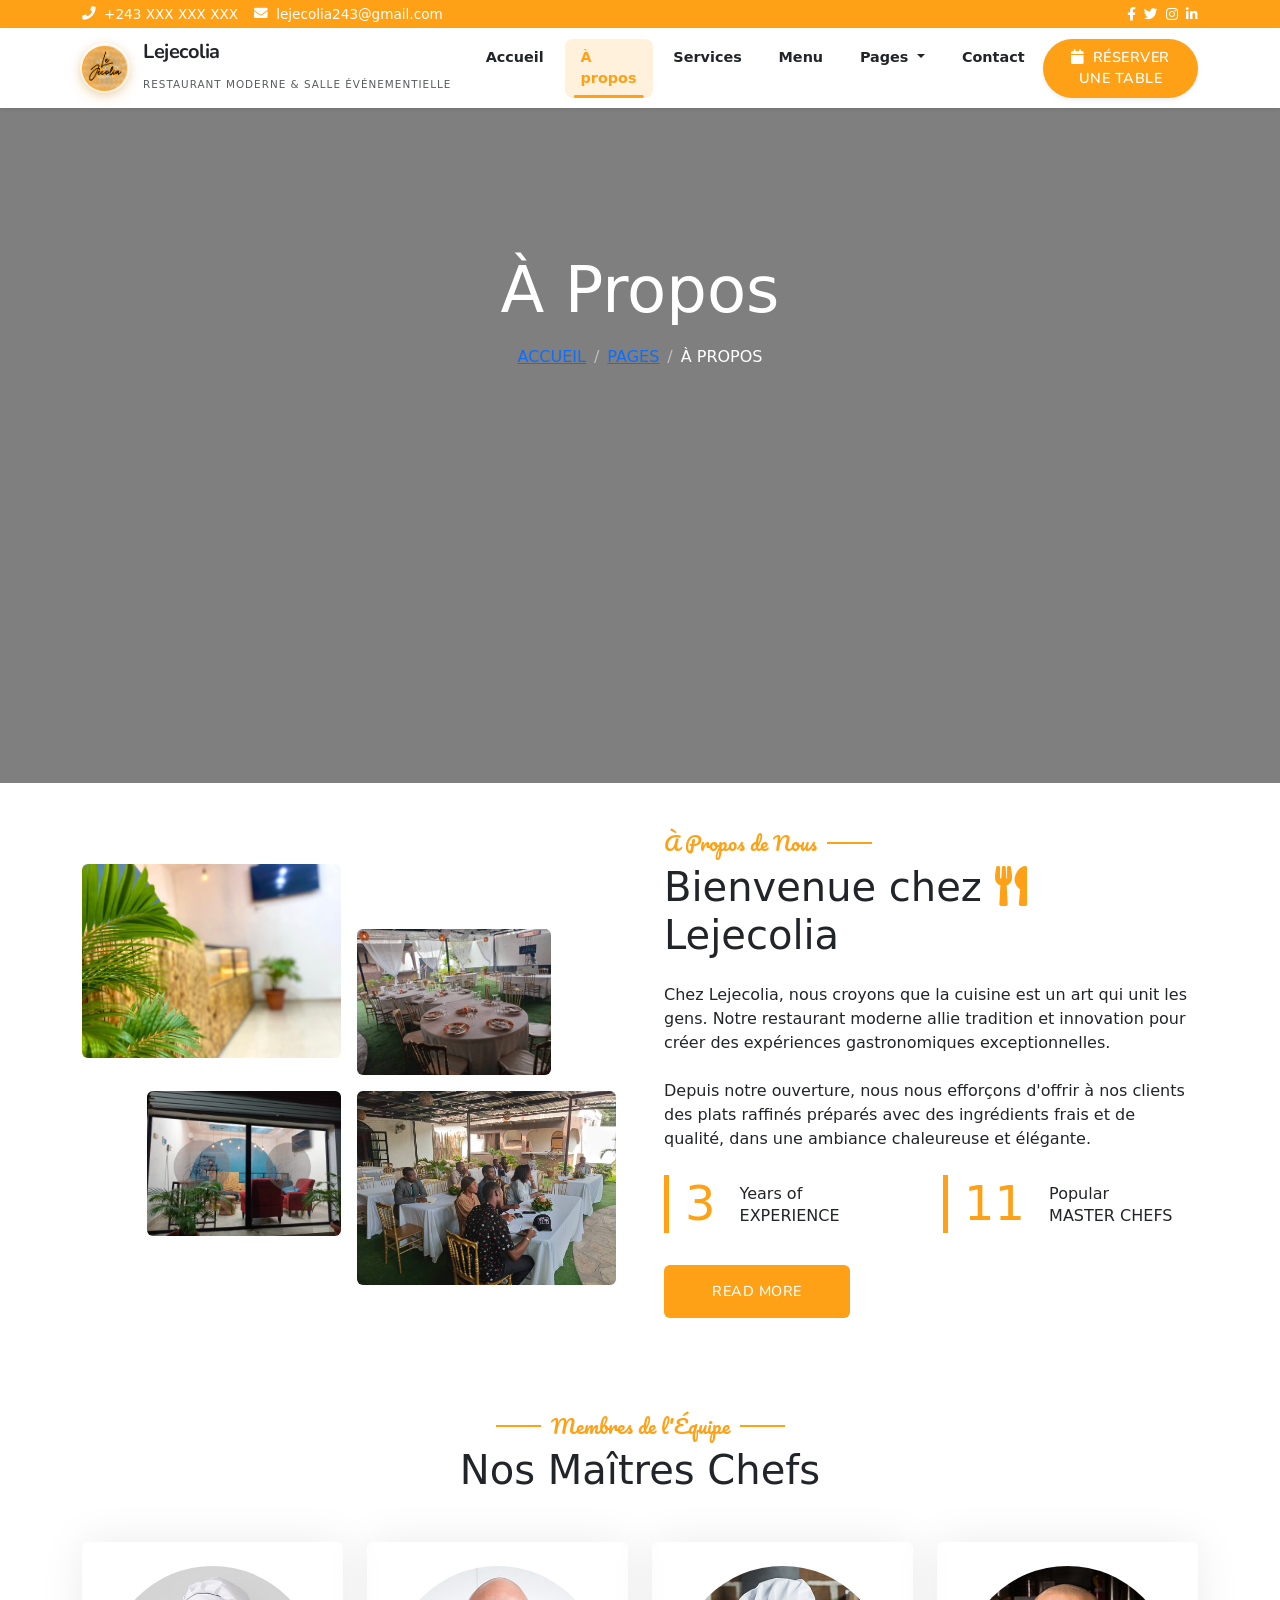
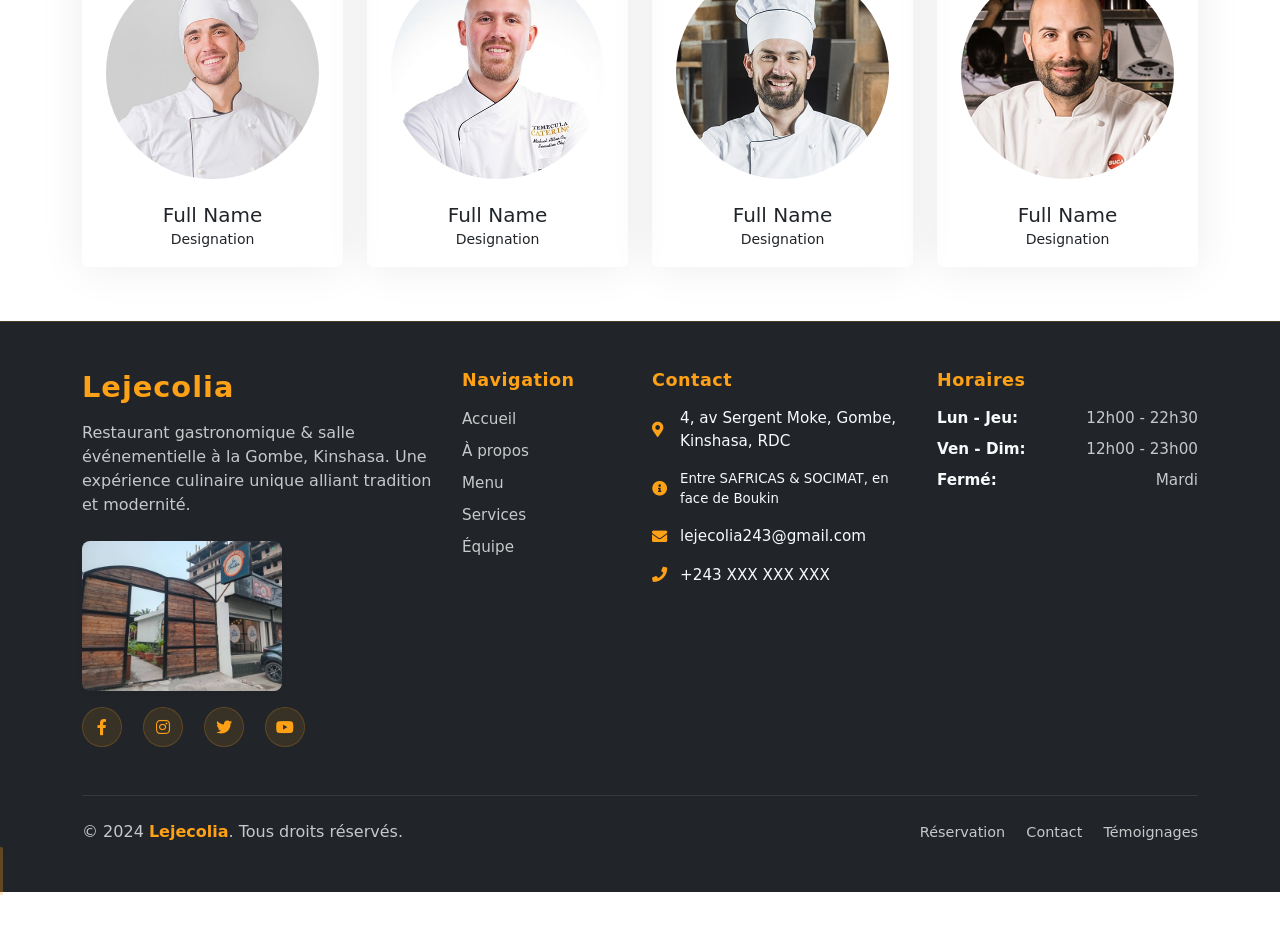
<file: about.html>
<!DOCTYPE html>
<html lang="en">

<head>
    <meta charset="utf-8">
    <title>Lejecolia - À Propos</title>
    <meta content="width=device-width, initial-scale=1.0" name="viewport">
    <meta content="" name="keywords">
    <meta content="" name="description">

    <!-- Favicon -->
    <link href="img/favicon.ico" rel="icon">

    <!-- Google Web Fonts -->
    <link rel="preconnect" href="https://fonts.googleapis.com">
    <link rel="preconnect" href="https://fonts.gstatic.com" crossorigin>
    <link href="https://fonts.googleapis.com/css2?family=Heebo:wght@400;500;600&family=Nunito:wght@600;700;800&family=Pacifico&display=swap" rel="stylesheet">

    <!-- Icon Font Stylesheet -->
    <link href="https://cdnjs.cloudflare.com/ajax/libs/font-awesome/5.10.0/css/all.min.css" rel="stylesheet">
    <link href="https://cdn.jsdelivr.net/npm/bootstrap-icons@1.4.1/font/bootstrap-icons.css" rel="stylesheet">

    <!-- Libraries Stylesheet -->
    <link href="lib/animate/animate.min.css" rel="stylesheet">
    <link href="lib/owlcarousel/assets/owl.carousel.min.css" rel="stylesheet">
    <link href="lib/tempusdominus/css/tempusdominus-bootstrap-4.min.css" rel="stylesheet" />

    <!-- Bootstrap CSS -->
    <link href="https://cdn.jsdelivr.net/npm/bootstrap@5.3.0/dist/css/bootstrap.min.css" rel="stylesheet">

    <!-- Template Stylesheet -->
    <link href="css/style.css" rel="stylesheet">
</head>

<body>
    <div class="container-xxl bg-white p-0">
        <!-- Spinner Start -->
        <div id="spinner" class="show bg-white position-fixed translate-middle w-100 vh-100 top-50 start-50 d-flex align-items-center justify-content-center">
            <div class="spinner-border text-primary" style="width: 3rem; height: 3rem;" role="status">
                <span class="sr-only">Loading...</span>
            </div>
        </div>
        <!-- Spinner End -->


        <!-- Navbar & Hero Start -->
        <div class="container-xxl position-relative p-0">
            <!-- Top Bar -->
            <div class="bg-primary text-white py-1">
                <div class="container">
                    <div class="row align-items-center">
                        <div class="col-md-6">
                            <div class="d-flex align-items-center">
                                <i class="fa fa-phone me-2"></i>
                                <span>+243 XXX XXX XXX</span>
                                <i class="fa fa-envelope ms-3 me-2"></i>
                                <span>lejecolia243@gmail.com</span>
                            </div>
                        </div>
                        <div class="col-md-6 text-end">
                            <div class="d-flex justify-content-end">
                                <a href="#" class="text-white me-2"><i class="fab fa-facebook-f"></i></a>
                                <a href="#" class="text-white me-2"><i class="fab fa-twitter"></i></a>
                                <a href="#" class="text-white me-2"><i class="fab fa-instagram"></i></a>
                                <a href="#" class="text-white"><i class="fab fa-linkedin-in"></i></a>
                            </div>
                        </div>
                    </div>
                </div>
            </div>
            
            <!-- Main Navbar -->
            <nav class="navbar navbar-expand-lg navbar-light bg-white shadow-sm sticky-top">
                <div class="container">
                    <a href="index.html" class="navbar-brand d-flex align-items-center">
                        <div class="logo-container me-3">
                            <img src="img/logolejeco.png" alt="Lejecolia Logo" class="logo-img">
                        </div>
                        <div class="brand-text">
                            <h4 class="mb-0 text-dark fw-bold">Lejecolia</h4>
                            <small class="text-muted">Restaurant Moderne & Salle Événementielle</small>
                        </div>
                    </a>
                    
                    <button class="navbar-toggler border-0" type="button" data-bs-toggle="collapse" data-bs-target="#navbarCollapse">
                        <span class="navbar-toggler-icon"></span>
                    </button>
                    
                    <div class="collapse navbar-collapse" id="navbarCollapse">
                        <ul class="navbar-nav mx-auto">
                            <li class="nav-item">
                                <a href="index.html" class="nav-link fw-semibold text-dark position-relative">
                                    Accueil
                                    <span class="nav-indicator"></span>
                                </a>
                            </li>
                            <li class="nav-item">
                                <a href="about.html" class="nav-link fw-semibold text-dark position-relative active">
                                    À propos
                                    <span class="nav-indicator"></span>
                                </a>
                            </li>
                            <li class="nav-item">
                                <a href="service.html" class="nav-link fw-semibold text-dark position-relative">
                                    Services
                                    <span class="nav-indicator"></span>
                                </a>
                            </li>
                            <li class="nav-item">
                                <a href="menu.html" class="nav-link fw-semibold text-dark position-relative">
                                    Menu
                                    <span class="nav-indicator"></span>
                                </a>
                            </li>
                            <li class="nav-item dropdown">
                                <a href="#" class="nav-link dropdown-toggle fw-semibold text-dark position-relative" data-bs-toggle="dropdown">
                                    Pages
                                    <span class="nav-indicator"></span>
                                </a>
                                <ul class="dropdown-menu shadow border-0 rounded-3">
                                    <li><a href="booking.html" class="dropdown-item py-2"><i class="fa fa-calendar me-2 text-primary"></i>Réservation</a></li>
                                    <li><a href="team.html" class="dropdown-item py-2"><i class="fa fa-users me-2 text-primary"></i>Notre Équipe</a></li>
                                    <li><a href="testimonial.html" class="dropdown-item py-2"><i class="fa fa-quote-left me-2 text-primary"></i>Témoignages</a></li>
                                </ul>
                            </li>
                            <li class="nav-item">
                                <a href="contact.html" class="nav-link fw-semibold text-dark position-relative">
                                    Contact
                                    <span class="nav-indicator"></span>
                                </a>
                            </li>
                        </ul>
                        
                        <div class="d-flex align-items-center">
                            <a href="booking.html" class="btn btn-primary btn-lg px-4 py-2 rounded-pill fw-semibold shadow-sm">
                                <i class="fa fa-calendar me-2"></i>Réserver une Table
                            </a>
                        </div>
                    </div>
                </div>
            </nav>

            <div class="hero-video-bg position-relative">
                <!-- Video Background -->
                <video autoplay muted loop playsinline class="hero-video-bg-video">
                    <source src="./img/vid1.mp4" type="video/mp4">
                </video>
                
                <!-- Dark Overlay -->
                <div class="hero-overlay"></div>
                
                <!-- Content -->
                <div class="container-xxl py-5 hero-content position-relative">
                <div class="container text-center my-5 pt-5 pb-4">
                        <h1 class="display-3 text-white mb-3 animated slideInDown">À Propos</h1>
                    <nav aria-label="breadcrumb">
                        <ol class="breadcrumb justify-content-center text-uppercase">
                                <li class="breadcrumb-item"><a href="index.html">Accueil</a></li>
                            <li class="breadcrumb-item"><a href="#">Pages</a></li>
                                <li class="breadcrumb-item text-white active" aria-current="page">À Propos</li>
                        </ol>
                    </nav>
                    </div>
                </div>
            </div>
        </div>
        <!-- Navbar & Hero End -->


        <!-- About Start -->
        <div class="container-xxl py-5">
            <div class="container">
                <div class="row g-5 align-items-center">
                    <div class="col-lg-6">
                        <div class="row g-3">
                            <div class="col-6 text-start">
                                <img class="img-fluid rounded w-100 wow zoomIn" data-wow-delay="0.1s" src="img/about-1.jpg">
                            </div>
                            <div class="col-6 text-start">
                                <img class="img-fluid rounded w-75 wow zoomIn" data-wow-delay="0.3s" src="img/about-2.jpg" style="margin-top: 25%;">
                            </div>
                            <div class="col-6 text-end">
                                <img class="img-fluid rounded w-75 wow zoomIn" data-wow-delay="0.5s" src="img/about-3.jpg">
                            </div>
                            <div class="col-6 text-end">
                                <img class="img-fluid rounded w-100 wow zoomIn" data-wow-delay="0.7s" src="img/about-4.jpg">
                            </div>
                        </div>
                    </div>
                    <div class="col-lg-6">
                        <h5 class="section-title ff-secondary text-start text-primary fw-normal">À Propos de Nous</h5>
                        <h1 class="mb-4">Bienvenue chez <i class="fa fa-utensils text-primary me-2"></i>Lejecolia</h1>
                        <p class="mb-4">Chez Lejecolia, nous croyons que la cuisine est un art qui unit les gens. Notre restaurant moderne allie tradition et innovation pour créer des expériences gastronomiques exceptionnelles.</p>
                        <p class="mb-4">Depuis notre ouverture, nous nous efforçons d'offrir à nos clients des plats raffinés préparés avec des ingrédients frais et de qualité, dans une ambiance chaleureuse et élégante.</p>
                        <div class="row g-4 mb-4">
                            <div class="col-sm-6">
                                <div class="d-flex align-items-center border-start border-5 border-primary px-3">
                                    <h1 class="flex-shrink-0 display-5 text-primary mb-0" data-toggle="counter-up">15</h1>
                                    <div class="ps-4">
                                        <p class="mb-0">Years of</p>
                                        <h6 class="text-uppercase mb-0">Experience</h6>
                                    </div>
                                </div>
                            </div>
                            <div class="col-sm-6">
                                <div class="d-flex align-items-center border-start border-5 border-primary px-3">
                                    <h1 class="flex-shrink-0 display-5 text-primary mb-0" data-toggle="counter-up">50</h1>
                                    <div class="ps-4">
                                        <p class="mb-0">Popular</p>
                                        <h6 class="text-uppercase mb-0">Master Chefs</h6>
                                    </div>
                                </div>
                            </div>
                        </div>
                        <a class="btn btn-primary py-3 px-5 mt-2" href="">Read More</a>
                    </div>
                </div>
            </div>
        </div>
        <!-- About End -->


        <!-- Team Start -->
        <div class="container-xxl pt-5 pb-3">
            <div class="container">
                <div class="text-center wow fadeInUp" data-wow-delay="0.1s">
                    <h5 class="section-title ff-secondary text-center text-primary fw-normal">Membres de l'Équipe</h5>
                    <h1 class="mb-5">Nos Maîtres Chefs</h1>
                </div>
                <div class="row g-4">
                    <div class="col-lg-3 col-md-6 wow fadeInUp" data-wow-delay="0.1s">
                        <div class="team-item text-center rounded overflow-hidden">
                            <div class="rounded-circle overflow-hidden m-4">
                                <img class="img-fluid" src="img/team-1.jpg" alt="">
                            </div>
                            <h5 class="mb-0">Full Name</h5>
                            <small>Designation</small>
                            <div class="d-flex justify-content-center mt-3">
                                <a class="btn btn-square btn-primary mx-1" href=""><i class="fab fa-facebook-f"></i></a>
                                <a class="btn btn-square btn-primary mx-1" href=""><i class="fab fa-twitter"></i></a>
                                <a class="btn btn-square btn-primary mx-1" href=""><i class="fab fa-instagram"></i></a>
                            </div>
                        </div>
                    </div>
                    <div class="col-lg-3 col-md-6 wow fadeInUp" data-wow-delay="0.3s">
                        <div class="team-item text-center rounded overflow-hidden">
                            <div class="rounded-circle overflow-hidden m-4">
                                <img class="img-fluid" src="img/team-2.jpg" alt="">
                            </div>
                            <h5 class="mb-0">Full Name</h5>
                            <small>Designation</small>
                            <div class="d-flex justify-content-center mt-3">
                                <a class="btn btn-square btn-primary mx-1" href=""><i class="fab fa-facebook-f"></i></a>
                                <a class="btn btn-square btn-primary mx-1" href=""><i class="fab fa-twitter"></i></a>
                                <a class="btn btn-square btn-primary mx-1" href=""><i class="fab fa-instagram"></i></a>
                            </div>
                        </div>
                    </div>
                    <div class="col-lg-3 col-md-6 wow fadeInUp" data-wow-delay="0.5s">
                        <div class="team-item text-center rounded overflow-hidden">
                            <div class="rounded-circle overflow-hidden m-4">
                                <img class="img-fluid" src="img/team-3.jpg" alt="">
                            </div>
                            <h5 class="mb-0">Full Name</h5>
                            <small>Designation</small>
                            <div class="d-flex justify-content-center mt-3">
                                <a class="btn btn-square btn-primary mx-1" href=""><i class="fab fa-facebook-f"></i></a>
                                <a class="btn btn-square btn-primary mx-1" href=""><i class="fab fa-twitter"></i></a>
                                <a class="btn btn-square btn-primary mx-1" href=""><i class="fab fa-instagram"></i></a>
                            </div>
                        </div>
                    </div>
                    <div class="col-lg-3 col-md-6 wow fadeInUp" data-wow-delay="0.7s">
                        <div class="team-item text-center rounded overflow-hidden">
                            <div class="rounded-circle overflow-hidden m-4">
                                <img class="img-fluid" src="img/team-4.jpg" alt="">
                            </div>
                            <h5 class="mb-0">Full Name</h5>
                            <small>Designation</small>
                            <div class="d-flex justify-content-center mt-3">
                                <a class="btn btn-square btn-primary mx-1" href=""><i class="fab fa-facebook-f"></i></a>
                                <a class="btn btn-square btn-primary mx-1" href=""><i class="fab fa-twitter"></i></a>
                                <a class="btn btn-square btn-primary mx-1" href=""><i class="fab fa-instagram"></i></a>
                            </div>
                        </div>
                    </div>
                </div>
            </div>
        </div>
        <!-- Team End -->
        

        <!-- Footer Start -->
        <footer class="footer-modern bg-dark text-light py-5">
            <div class="container">
                <div class="row g-4">
                    <div class="col-lg-4 col-md-6">
                        <div class="footer-brand mb-4">
                            <h4 class="text-primary fw-bold mb-3">Lejecolia</h4>
                            <p class="text-light-75 mb-4">Restaurant gastronomique & salle événementielle à la Gombe, Kinshasa. Une expérience culinaire unique alliant tradition et modernité.</p>
                            <div class="footer-image mb-3">
                                <img src="img/entrer.jpg" alt="Entrée Lejecolia" class="img-fluid rounded-3 shadow-sm" style="max-width: 200px;">
                            </div>
                            <div class="social-links">
                                <a href="#" class="social-link me-3"><i class="fab fa-facebook-f"></i></a>
                                <a href="#" class="social-link me-3"><i class="fab fa-instagram"></i></a>
                                <a href="#" class="social-link me-3"><i class="fab fa-twitter"></i></a>
                                <a href="#" class="social-link"><i class="fab fa-youtube"></i></a>
                            </div>
                        </div>
                    </div>
                    <div class="col-lg-2 col-md-6">
                        <div class="footer-links">
                            <h6 class="text-primary fw-bold mb-3">Navigation</h6>
                            <ul class="list-unstyled">
                                <li class="mb-2"><a href="index.html" class="footer-link">Accueil</a></li>
                                <li class="mb-2"><a href="about.html" class="footer-link">À propos</a></li>
                                <li class="mb-2"><a href="menu.html" class="footer-link">Menu</a></li>
                                <li class="mb-2"><a href="service.html" class="footer-link">Services</a></li>
                                <li class="mb-2"><a href="team.html" class="footer-link">Équipe</a></li>
                            </ul>
                        </div>
                    </div>
                    <div class="col-lg-3 col-md-6">
                        <div class="footer-contact">
                            <h6 class="text-primary fw-bold mb-3">Contact</h6>
                            <div class="contact-item mb-3">
                                <i class="fa fa-map-marker-alt text-primary me-2"></i>
                                <span>4, av Sergent Moke, Gombe, Kinshasa, RDC</span>
                            </div>
                            <div class="contact-item mb-3">
                                <i class="fa fa-info-circle text-primary me-2"></i>
                                <small>Entre SAFRICAS & SOCIMAT, en face de Boukin</small>
                            </div>
                            <div class="contact-item mb-3">
                                <i class="fa fa-envelope text-primary me-2"></i>
                                <span>lejecolia243@gmail.com</span>
                            </div>
                            <div class="contact-item mb-3">
                                <i class="fa fa-phone text-primary me-2"></i>
                                <span>+243 XXX XXX XXX</span>
                            </div>
                        </div>
                    </div>
                    <div class="col-lg-3 col-md-6">
                        <div class="footer-hours">
                            <h6 class="text-primary fw-bold mb-3">Horaires</h6>
                            <div class="hours-item mb-2">
                                <span class="fw-semibold">Lun - Jeu:</span>
                                <span class="text-light-75">12h00 - 22h30</span>
                            </div>
                            <div class="hours-item mb-2">
                                <span class="fw-semibold">Ven - Dim:</span>
                                <span class="text-light-75">12h00 - 23h00</span>
                            </div>
                            <div class="hours-item">
                                <span class="fw-semibold">Fermé:</span>
                                <span class="text-light-75">Mardi</span>
                            </div>
                        </div>
                    </div>
                </div>
                <hr class="my-4 border-secondary">
                <div class="row align-items-center">
                    <div class="col-md-6">
                        <p class="mb-0 text-light-75">
                            &copy; 2024 <span class="text-primary fw-bold">Lejecolia</span>. Tous droits réservés.
                        </p>
            </div>
                    <div class="col-md-6 text-md-end">
                        <div class="footer-bottom-links">
                            <a href="booking.html" class="footer-link me-3">Réservation</a>
                            <a href="contact.html" class="footer-link me-3">Contact</a>
                            <a href="testimonial.html" class="footer-link">Témoignages</a>
                        </div>
                    </div>
                </div>
            </div>
        </footer>
        <!-- Footer End -->


        <!-- Back to Top -->
        <a href="#" class="btn btn-lg btn-primary btn-lg-square back-to-top"><i class="bi bi-arrow-up"></i></a>
    </div>

    <!-- JavaScript Libraries -->
    <script src="https://code.jquery.com/jquery-3.4.1.min.js"></script>
    <script src="https://cdn.jsdelivr.net/npm/bootstrap@5.0.0/dist/js/bootstrap.bundle.min.js"></script>
    <script src="lib/wow/wow.min.js"></script>
    <script src="lib/easing/easing.min.js"></script>
    <script src="lib/waypoints/waypoints.min.js"></script>
    <script src="lib/counterup/counterup.min.js"></script>
    <script src="lib/owlcarousel/owl.carousel.min.js"></script>
    <script src="lib/tempusdominus/js/moment.min.js"></script>
    <script src="lib/tempusdominus/js/moment-timezone.min.js"></script>
    <script src="lib/tempusdominus/js/tempusdominus-bootstrap-4.min.js"></script>

    <!-- Bootstrap JS -->
    <script src="https://cdn.jsdelivr.net/npm/bootstrap@5.3.0/dist/js/bootstrap.bundle.min.js"></script>

    <!-- Template Javascript -->
    <script src="js/main.js"></script>
</body>

</html>
</file>
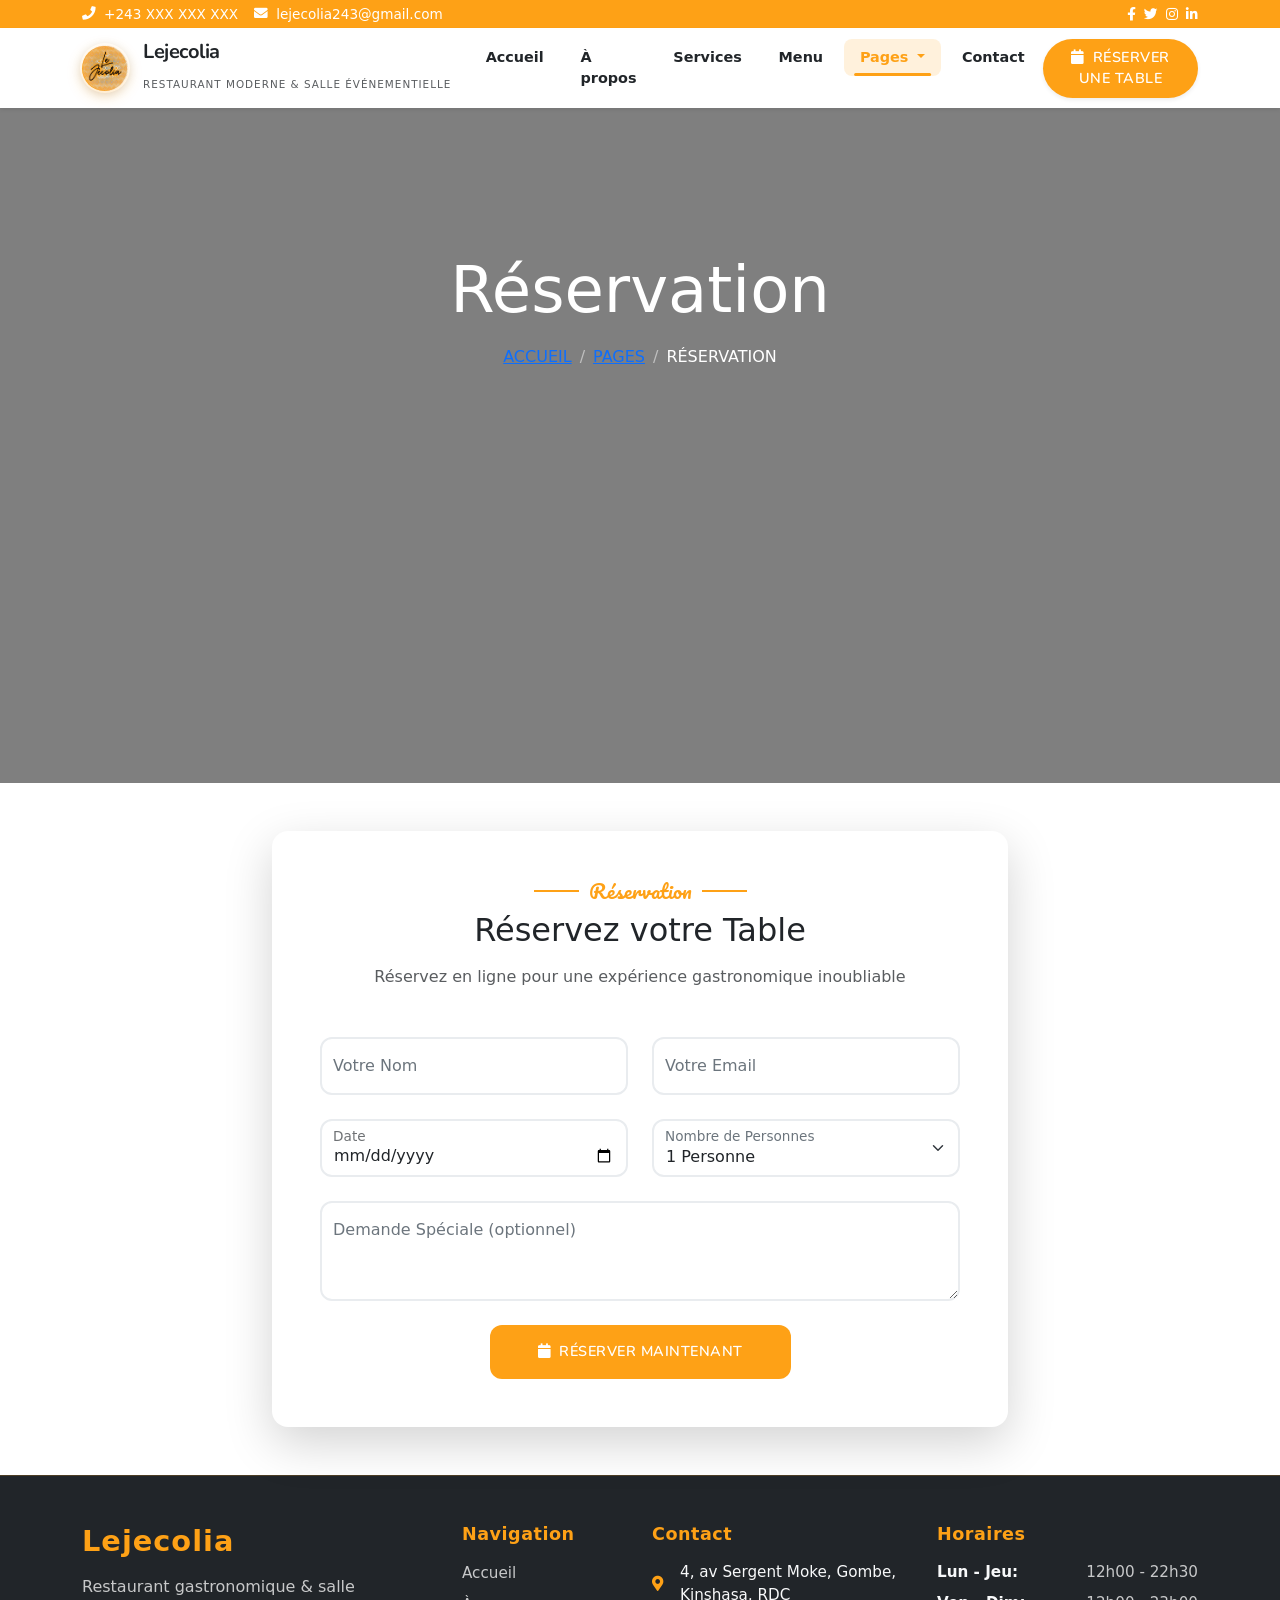
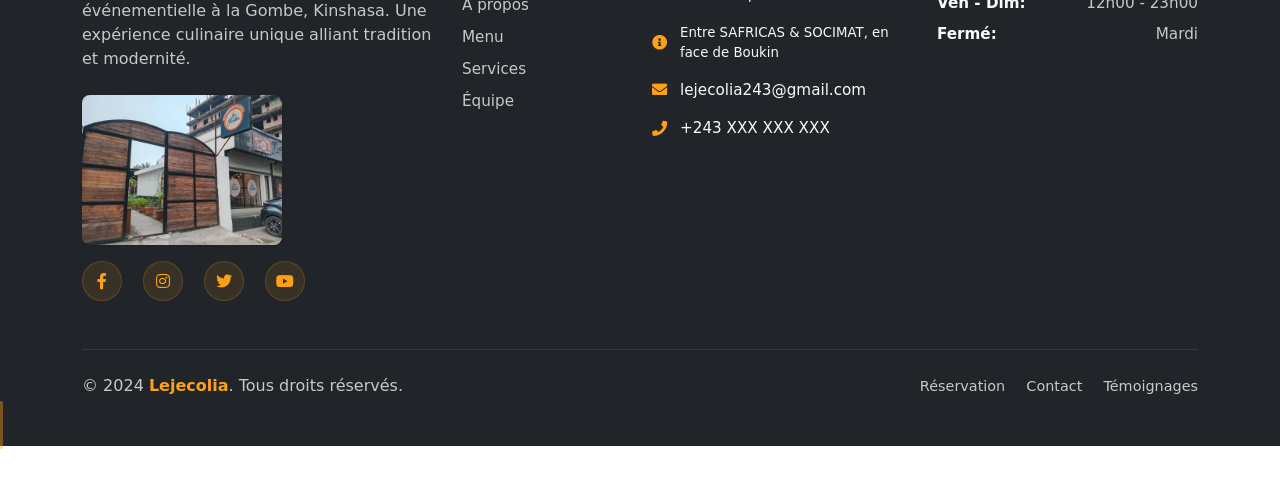
<file: booking.html>
<!DOCTYPE html>
<html lang="en">

<head>
    <meta charset="utf-8">
    <title>Lejecolia - Réservation</title>
    <meta content="width=device-width, initial-scale=1.0" name="viewport">
    <meta content="" name="keywords">
    <meta content="" name="description">

    <!-- Favicon -->
    <link href="img/favicon.ico" rel="icon">

    <!-- Google Web Fonts -->
    <link rel="preconnect" href="https://fonts.googleapis.com">
    <link rel="preconnect" href="https://fonts.gstatic.com" crossorigin>
    <link href="https://fonts.googleapis.com/css2?family=Heebo:wght@400;500;600&family=Nunito:wght@600;700;800&family=Pacifico&display=swap" rel="stylesheet">

    <!-- Icon Font Stylesheet -->
    <link href="https://cdnjs.cloudflare.com/ajax/libs/font-awesome/5.10.0/css/all.min.css" rel="stylesheet">
    <link href="https://cdn.jsdelivr.net/npm/bootstrap-icons@1.4.1/font/bootstrap-icons.css" rel="stylesheet">

    <!-- Libraries Stylesheet -->
    <link href="lib/animate/animate.min.css" rel="stylesheet">
    <link href="lib/owlcarousel/assets/owl.carousel.min.css" rel="stylesheet">
    <link href="lib/tempusdominus/css/tempusdominus-bootstrap-4.min.css" rel="stylesheet" />

    <!-- Bootstrap CSS -->
    <link href="https://cdn.jsdelivr.net/npm/bootstrap@5.3.0/dist/css/bootstrap.min.css" rel="stylesheet">

    <!-- Template Stylesheet -->
    <link href="css/style.css" rel="stylesheet">
</head>

<body>
    <div class="container-xxl bg-white p-0">
        <!-- Spinner Start -->
        <div id="spinner" class="show bg-white position-fixed translate-middle w-100 vh-100 top-50 start-50 d-flex align-items-center justify-content-center">
            <div class="spinner-border text-primary" style="width: 3rem; height: 3rem;" role="status">
                <span class="sr-only">Loading...</span>
            </div>
        </div>
        <!-- Spinner End -->


        <!-- Navbar & Hero Start -->
        <div class="container-xxl position-relative p-0">
            <!-- Top Bar -->
            <div class="bg-primary text-white py-1">
                <div class="container">
                    <div class="row align-items-center">
                        <div class="col-md-6">
                            <div class="d-flex align-items-center">
                                <i class="fa fa-phone me-2"></i>
                                <span>+243 XXX XXX XXX</span>
                                <i class="fa fa-envelope ms-3 me-2"></i>
                                <span>lejecolia243@gmail.com</span>
                            </div>
                        </div>
                        <div class="col-md-6 text-end">
                            <div class="d-flex justify-content-end">
                                <a href="#" class="text-white me-2"><i class="fab fa-facebook-f"></i></a>
                                <a href="#" class="text-white me-2"><i class="fab fa-twitter"></i></a>
                                <a href="#" class="text-white me-2"><i class="fab fa-instagram"></i></a>
                                <a href="#" class="text-white"><i class="fab fa-linkedin-in"></i></a>
                            </div>
                        </div>
                    </div>
                </div>
            </div>
            
            <!-- Main Navbar -->
            <nav class="navbar navbar-expand-lg navbar-light bg-white shadow-sm sticky-top">
                <div class="container">
                    <a href="index.html" class="navbar-brand d-flex align-items-center">
                        <div class="logo-container me-3">
                            <img src="img/logolejeco.png" alt="Lejecolia Logo" class="logo-img">
                        </div>
                        <div class="brand-text">
                            <h4 class="mb-0 text-dark fw-bold">Lejecolia</h4>
                            <small class="text-muted">Restaurant Moderne & Salle Événementielle</small>
                        </div>
                    </a>
                    
                    <button class="navbar-toggler border-0" type="button" data-bs-toggle="collapse" data-bs-target="#navbarCollapse">
                        <span class="navbar-toggler-icon"></span>
                    </button>
                    
                    <div class="collapse navbar-collapse" id="navbarCollapse">
                        <ul class="navbar-nav mx-auto">
                            <li class="nav-item">
                                <a href="index.html" class="nav-link fw-semibold text-dark position-relative">
                                    Accueil
                                    <span class="nav-indicator"></span>
                                </a>
                            </li>
                            <li class="nav-item">
                                <a href="about.html" class="nav-link fw-semibold text-dark position-relative">
                                    À propos
                                    <span class="nav-indicator"></span>
                                </a>
                            </li>
                            <li class="nav-item">
                                <a href="service.html" class="nav-link fw-semibold text-dark position-relative">
                                    Services
                                    <span class="nav-indicator"></span>
                                </a>
                            </li>
                            <li class="nav-item">
                                <a href="menu.html" class="nav-link fw-semibold text-dark position-relative">
                                    Menu
                                    <span class="nav-indicator"></span>
                                </a>
                            </li>
                            <li class="nav-item dropdown">
                                <a href="#" class="nav-link dropdown-toggle fw-semibold text-dark position-relative active" data-bs-toggle="dropdown">
                                    Pages
                                    <span class="nav-indicator"></span>
                                </a>
                                <ul class="dropdown-menu shadow border-0 rounded-3">
                                    <li><a href="booking.html" class="dropdown-item py-2 active"><i class="fa fa-calendar me-2 text-primary"></i>Réservation</a></li>
                                    <li><a href="team.html" class="dropdown-item py-2"><i class="fa fa-users me-2 text-primary"></i>Notre Équipe</a></li>
                                    <li><a href="testimonial.html" class="dropdown-item py-2"><i class="fa fa-quote-left me-2 text-primary"></i>Témoignages</a></li>
                                </ul>
                            </li>
                            <li class="nav-item">
                                <a href="contact.html" class="nav-link fw-semibold text-dark position-relative">
                                    Contact
                                    <span class="nav-indicator"></span>
                                </a>
                            </li>
                        </ul>
                        
                        <div class="d-flex align-items-center">
                            <a href="booking.html" class="btn btn-primary btn-lg px-4 py-2 rounded-pill fw-semibold shadow-sm">
                                <i class="fa fa-calendar me-2"></i>Réserver une Table
                            </a>
                        </div>
                    </div>
                </div>
            </nav>

            <div class="hero-video-bg position-relative">
                <!-- Video Background -->
                <video autoplay muted loop playsinline class="hero-video-bg-video">
                    <source src="./img/vid1.mp4" type="video/mp4">
                </video>
                
                <!-- Dark Overlay -->
                <div class="hero-overlay"></div>
                
                <!-- Content -->
                <div class="container-xxl py-5 hero-content position-relative">
                <div class="container text-center my-5 pt-5 pb-4">
                        <h1 class="display-3 text-white mb-3 animated slideInDown">Réservation</h1>
                    <nav aria-label="breadcrumb">
                        <ol class="breadcrumb justify-content-center text-uppercase">
                                <li class="breadcrumb-item"><a href="index.html">Accueil</a></li>
                            <li class="breadcrumb-item"><a href="#">Pages</a></li>
                                <li class="breadcrumb-item text-white active" aria-current="page">Réservation</li>
                        </ol>
                    </nav>
                    </div>
                </div>
            </div>
        </div>
        <!-- Navbar & Hero End -->


        <!-- Reservation Start -->
        <div class="container-xxl py-5">
            <div class="container">
                <div class="row justify-content-center">
                    <div class="col-lg-8">
                        <div class="reservation-card bg-white rounded-4 shadow-lg p-5">
                            <div class="text-center mb-5">
                                <h5 class="section-title ff-secondary text-primary fw-normal mb-2">Réservation</h5>
                                <h2 class="mb-3">Réservez votre Table</h2>
                                <p class="text-muted">Réservez en ligne pour une expérience gastronomique inoubliable</p>
                </div>
                        <form>
                                <div class="row g-4">
                                <div class="col-md-6">
                                    <div class="form-floating">
                                            <input type="text" class="form-control" id="name" placeholder="Votre Nom">
                                            <label for="name">Votre Nom</label>
                                        </div>
                                </div>
                                <div class="col-md-6">
                                    <div class="form-floating">
                                            <input type="email" class="form-control" id="email" placeholder="Votre Email">
                                            <label for="email">Votre Email</label>
                                        </div>
                                    </div>
                                    <div class="col-md-6">
                                        <div class="form-floating">
                                            <input type="date" class="form-control" id="date">
                                            <label for="date">Date</label>
                                    </div>
                                </div>
                                <div class="col-md-6">
                                    <div class="form-floating">
                                            <select class="form-select" id="people">
                                                <option value="1">1 Personne</option>
                                                <option value="2">2 Personnes</option>
                                                <option value="3">3 Personnes</option>
                                                <option value="4">4 Personnes</option>
                                                <option value="5">5 Personnes</option>
                                                <option value="6">6+ Personnes</option>
                                        </select>
                                            <label for="people">Nombre de Personnes</label>
                                      </div>
                                </div>
                                <div class="col-12">
                                    <div class="form-floating">
                                            <textarea class="form-control" placeholder="Demande Spéciale" id="message" style="height: 100px"></textarea>
                                            <label for="message">Demande Spéciale (optionnel)</label>
                                        </div>
                                    </div>
                                    <div class="col-12 text-center">
                                        <button class="btn btn-primary btn-lg px-5 py-3" type="submit">
                                            <i class="fa fa-calendar me-2"></i>Réserver Maintenant
                                        </button>
                                    </div>
                                </div>
                            </form>
                            </div>
                    </div>
                </div>
            </div>
        </div>

        <div class="modal fade" id="videoModal" tabindex="-1" aria-labelledby="exampleModalLabel" aria-hidden="true">
            <div class="modal-dialog">
                <div class="modal-content rounded-0">
                    <div class="modal-header">
                        <h5 class="modal-title" id="exampleModalLabel">Youtube Video</h5>
                        <button type="button" class="btn-close" data-bs-dismiss="modal" aria-label="Close"></button>
                    </div>
                    <div class="modal-body">
                        <!-- 16:9 aspect ratio -->
                        <div class="ratio ratio-16x9">
                            <iframe class="embed-responsive-item" src="" id="video" allowfullscreen allowscriptaccess="always"
                                allow="autoplay"></iframe>
                        </div>
                    </div>
                </div>
            </div>
        </div>
        <!-- Reservation Start -->
        

        <!-- Footer Start -->
        <footer class="footer-modern bg-dark text-light py-5">
            <div class="container">
                <div class="row g-4">
                    <div class="col-lg-4 col-md-6">
                        <div class="footer-brand mb-4">
                            <h4 class="text-primary fw-bold mb-3">Lejecolia</h4>
                            <p class="text-light-75 mb-4">Restaurant gastronomique & salle événementielle à la Gombe, Kinshasa. Une expérience culinaire unique alliant tradition et modernité.</p>
                            <div class="footer-image mb-3">
                                <img src="img/entrer.jpg" alt="Entrée Lejecolia" class="img-fluid rounded-3 shadow-sm" style="max-width: 200px;">
                            </div>
                            <div class="social-links">
                                <a href="#" class="social-link me-3"><i class="fab fa-facebook-f"></i></a>
                                <a href="#" class="social-link me-3"><i class="fab fa-instagram"></i></a>
                                <a href="#" class="social-link me-3"><i class="fab fa-twitter"></i></a>
                                <a href="#" class="social-link"><i class="fab fa-youtube"></i></a>
                            </div>
                        </div>
                    </div>
                    <div class="col-lg-2 col-md-6">
                        <div class="footer-links">
                            <h6 class="text-primary fw-bold mb-3">Navigation</h6>
                            <ul class="list-unstyled">
                                <li class="mb-2"><a href="index.html" class="footer-link">Accueil</a></li>
                                <li class="mb-2"><a href="about.html" class="footer-link">À propos</a></li>
                                <li class="mb-2"><a href="menu.html" class="footer-link">Menu</a></li>
                                <li class="mb-2"><a href="service.html" class="footer-link">Services</a></li>
                                <li class="mb-2"><a href="team.html" class="footer-link">Équipe</a></li>
                            </ul>
                        </div>
                    </div>
                    <div class="col-lg-3 col-md-6">
                        <div class="footer-contact">
                            <h6 class="text-primary fw-bold mb-3">Contact</h6>
                            <div class="contact-item mb-3">
                                <i class="fa fa-map-marker-alt text-primary me-2"></i>
                                <span>4, av Sergent Moke, Gombe, Kinshasa, RDC</span>
                            </div>
                            <div class="contact-item mb-3">
                                <i class="fa fa-info-circle text-primary me-2"></i>
                                <small>Entre SAFRICAS & SOCIMAT, en face de Boukin</small>
                            </div>
                            <div class="contact-item mb-3">
                                <i class="fa fa-envelope text-primary me-2"></i>
                                <span>lejecolia243@gmail.com</span>
                            </div>
                            <div class="contact-item mb-3">
                                <i class="fa fa-phone text-primary me-2"></i>
                                <span>+243 XXX XXX XXX</span>
                            </div>
                        </div>
                    </div>
                    <div class="col-lg-3 col-md-6">
                        <div class="footer-hours">
                            <h6 class="text-primary fw-bold mb-3">Horaires</h6>
                            <div class="hours-item mb-2">
                                <span class="fw-semibold">Lun - Jeu:</span>
                                <span class="text-light-75">12h00 - 22h30</span>
                            </div>
                            <div class="hours-item mb-2">
                                <span class="fw-semibold">Ven - Dim:</span>
                                <span class="text-light-75">12h00 - 23h00</span>
                            </div>
                            <div class="hours-item">
                                <span class="fw-semibold">Fermé:</span>
                                <span class="text-light-75">Mardi</span>
                            </div>
                        </div>
                    </div>
                </div>
                <hr class="my-4 border-secondary">
                <div class="row align-items-center">
                    <div class="col-md-6">
                        <p class="mb-0 text-light-75">
                            &copy; 2024 <span class="text-primary fw-bold">Lejecolia</span>. Tous droits réservés.
                        </p>
            </div>
                    <div class="col-md-6 text-md-end">
                        <div class="footer-bottom-links">
                            <a href="booking.html" class="footer-link me-3">Réservation</a>
                            <a href="contact.html" class="footer-link me-3">Contact</a>
                            <a href="testimonial.html" class="footer-link">Témoignages</a>
                        </div>
                    </div>
                </div>
            </div>
        </footer>
        <!-- Footer End -->


        <!-- Back to Top -->
        <a href="#" class="btn btn-lg btn-primary btn-lg-square back-to-top"><i class="bi bi-arrow-up"></i></a>
    </div>

    <!-- JavaScript Libraries -->
    <script src="https://code.jquery.com/jquery-3.4.1.min.js"></script>
    <script src="https://cdn.jsdelivr.net/npm/bootstrap@5.0.0/dist/js/bootstrap.bundle.min.js"></script>
    <script src="lib/wow/wow.min.js"></script>
    <script src="lib/easing/easing.min.js"></script>
    <script src="lib/waypoints/waypoints.min.js"></script>
    <script src="lib/counterup/counterup.min.js"></script>
    <script src="lib/owlcarousel/owl.carousel.min.js"></script>
    <script src="lib/tempusdominus/js/moment.min.js"></script>
    <script src="lib/tempusdominus/js/moment-timezone.min.js"></script>
    <script src="lib/tempusdominus/js/tempusdominus-bootstrap-4.min.js"></script>

    <!-- Bootstrap JS -->
    <script src="https://cdn.jsdelivr.net/npm/bootstrap@5.3.0/dist/js/bootstrap.bundle.min.js"></script>

    <!-- Template Javascript -->
    <script src="js/main.js"></script>
</body>

</html>
</file>
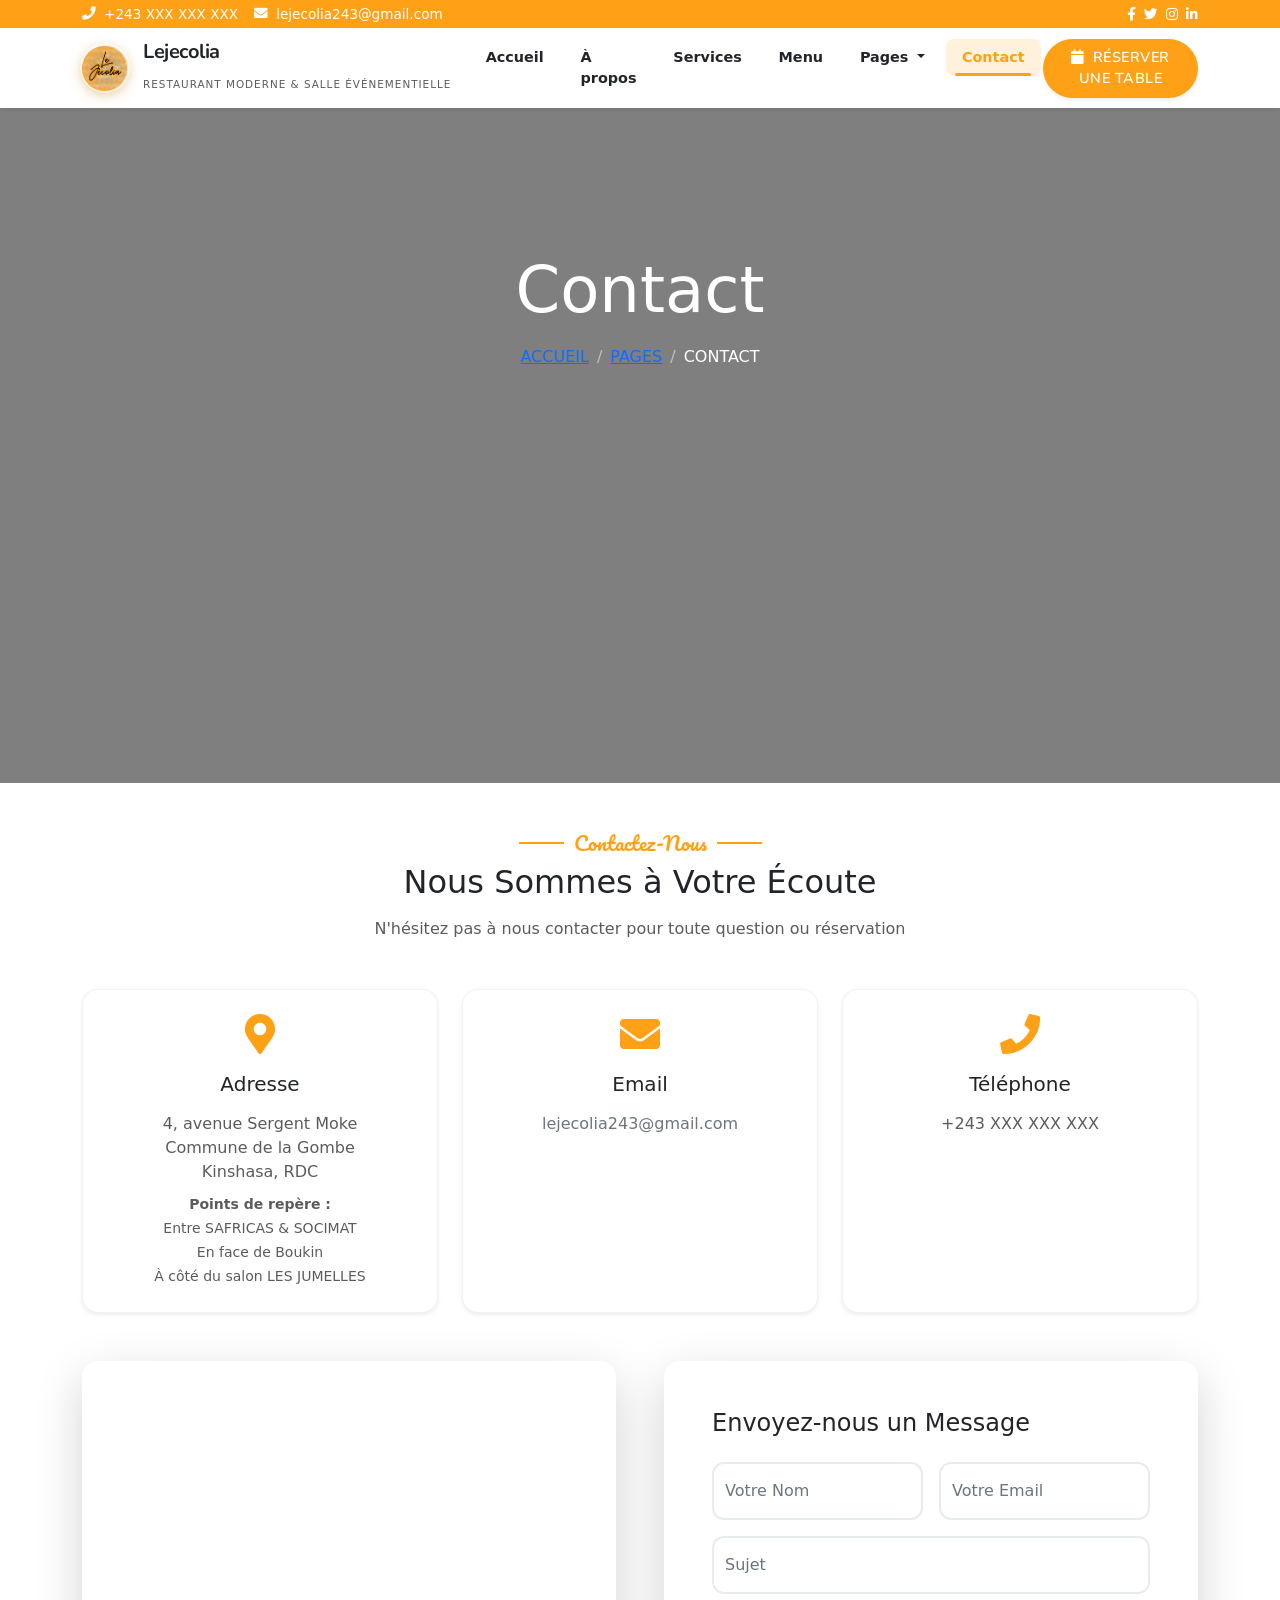
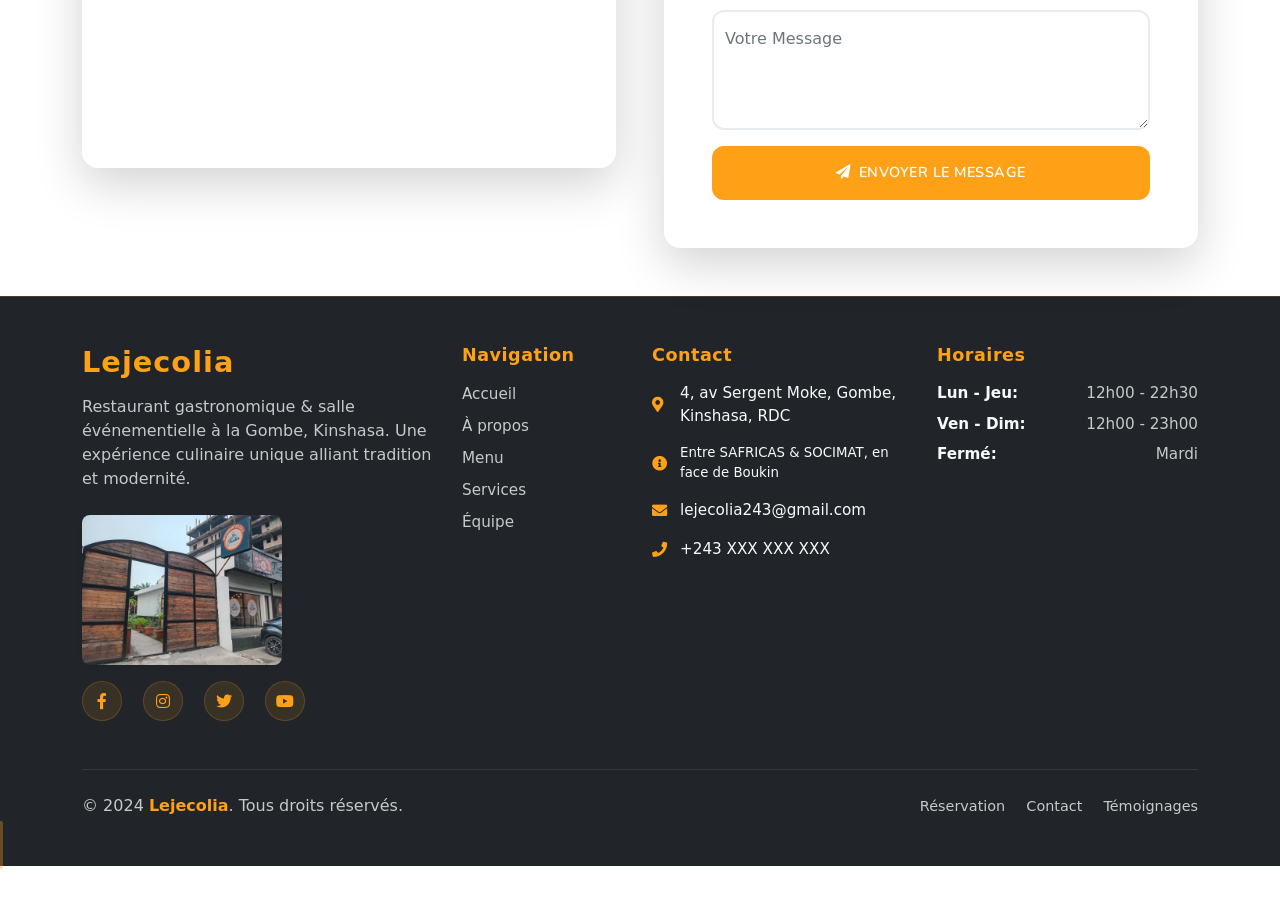
<file: contact.html>
<!DOCTYPE html>
<html lang="en">

<head>
    <meta charset="utf-8">
    <title>Lejecolia - Contact</title>
    <meta content="width=device-width, initial-scale=1.0" name="viewport">
    <meta content="" name="keywords">
    <meta content="" name="description">

    <!-- Favicon -->
    <link href="img/favicon.ico" rel="icon">

    <!-- Google Web Fonts -->
    <link rel="preconnect" href="https://fonts.googleapis.com">
    <link rel="preconnect" href="https://fonts.gstatic.com" crossorigin>
    <link href="https://fonts.googleapis.com/css2?family=Heebo:wght@400;500;600&family=Nunito:wght@600;700;800&family=Pacifico&display=swap" rel="stylesheet">

    <!-- Icon Font Stylesheet -->
    <link href="https://cdnjs.cloudflare.com/ajax/libs/font-awesome/5.10.0/css/all.min.css" rel="stylesheet">
    <link href="https://cdn.jsdelivr.net/npm/bootstrap-icons@1.4.1/font/bootstrap-icons.css" rel="stylesheet">

    <!-- Libraries Stylesheet -->
    <link href="lib/animate/animate.min.css" rel="stylesheet">
    <link href="lib/owlcarousel/assets/owl.carousel.min.css" rel="stylesheet">
    <link href="lib/tempusdominus/css/tempusdominus-bootstrap-4.min.css" rel="stylesheet" />

    <!-- Bootstrap CSS -->
    <link href="https://cdn.jsdelivr.net/npm/bootstrap@5.3.0/dist/css/bootstrap.min.css" rel="stylesheet">

    <!-- Template Stylesheet -->
    <link href="css/style.css" rel="stylesheet">
</head>

<body>
    <div class="container-xxl bg-white p-0">
        <!-- Spinner Start -->
        <div id="spinner" class="show bg-white position-fixed translate-middle w-100 vh-100 top-50 start-50 d-flex align-items-center justify-content-center">
            <div class="spinner-border text-primary" style="width: 3rem; height: 3rem;" role="status">
                <span class="sr-only">Loading...</span>
            </div>
        </div>
        <!-- Spinner End -->


        <!-- Navbar & Hero Start -->
        <div class="container-xxl position-relative p-0">
            <!-- Top Bar -->
            <div class="bg-primary text-white py-1">
                <div class="container">
                    <div class="row align-items-center">
                        <div class="col-md-6">
                            <div class="d-flex align-items-center">
                                <i class="fa fa-phone me-2"></i>
                                <span>+243 XXX XXX XXX</span>
                                <i class="fa fa-envelope ms-3 me-2"></i>
                                <span>lejecolia243@gmail.com</span>
                            </div>
                        </div>
                        <div class="col-md-6 text-end">
                            <div class="d-flex justify-content-end">
                                <a href="#" class="text-white me-2"><i class="fab fa-facebook-f"></i></a>
                                <a href="#" class="text-white me-2"><i class="fab fa-twitter"></i></a>
                                <a href="#" class="text-white me-2"><i class="fab fa-instagram"></i></a>
                                <a href="#" class="text-white"><i class="fab fa-linkedin-in"></i></a>
                            </div>
                        </div>
                    </div>
                </div>
            </div>
            
            <!-- Main Navbar -->
            <nav class="navbar navbar-expand-lg navbar-light bg-white shadow-sm sticky-top">
                <div class="container">
                    <a href="index.html" class="navbar-brand d-flex align-items-center">
                        <div class="logo-container me-3">
                            <img src="img/logolejeco.png" alt="Lejecolia Logo" class="logo-img">
                        </div>
                        <div class="brand-text">
                            <h4 class="mb-0 text-dark fw-bold">Lejecolia</h4>
                            <small class="text-muted">Restaurant Moderne & Salle Événementielle</small>
                        </div>
                    </a>
                    
                    <button class="navbar-toggler border-0" type="button" data-bs-toggle="collapse" data-bs-target="#navbarCollapse">
                        <span class="navbar-toggler-icon"></span>
                    </button>
                    
                    <div class="collapse navbar-collapse" id="navbarCollapse">
                        <ul class="navbar-nav mx-auto">
                            <li class="nav-item">
                                <a href="index.html" class="nav-link fw-semibold text-dark position-relative">
                                    Accueil
                                    <span class="nav-indicator"></span>
                                </a>
                            </li>
                            <li class="nav-item">
                                <a href="about.html" class="nav-link fw-semibold text-dark position-relative">
                                    À propos
                                    <span class="nav-indicator"></span>
                                </a>
                            </li>
                            <li class="nav-item">
                                <a href="service.html" class="nav-link fw-semibold text-dark position-relative">
                                    Services
                                    <span class="nav-indicator"></span>
                                </a>
                            </li>
                            <li class="nav-item">
                                <a href="menu.html" class="nav-link fw-semibold text-dark position-relative">
                                    Menu
                                    <span class="nav-indicator"></span>
                                </a>
                            </li>
                            <li class="nav-item dropdown">
                                <a href="#" class="nav-link dropdown-toggle fw-semibold text-dark position-relative" data-bs-toggle="dropdown">
                                    Pages
                                    <span class="nav-indicator"></span>
                                </a>
                                <ul class="dropdown-menu shadow border-0 rounded-3">
                                    <li><a href="booking.html" class="dropdown-item py-2"><i class="fa fa-calendar me-2 text-primary"></i>Réservation</a></li>
                                    <li><a href="team.html" class="dropdown-item py-2"><i class="fa fa-users me-2 text-primary"></i>Notre Équipe</a></li>
                                    <li><a href="testimonial.html" class="dropdown-item py-2"><i class="fa fa-quote-left me-2 text-primary"></i>Témoignages</a></li>
                                </ul>
                            </li>
                            <li class="nav-item">
                                <a href="contact.html" class="nav-link fw-semibold text-dark position-relative active">
                                    Contact
                                    <span class="nav-indicator"></span>
                                </a>
                            </li>
                        </ul>
                        
                        <div class="d-flex align-items-center">
                            <a href="booking.html" class="btn btn-primary btn-lg px-4 py-2 rounded-pill fw-semibold shadow-sm">
                                <i class="fa fa-calendar me-2"></i>Réserver une Table
                            </a>
                        </div>
                    </div>
                </div>
            </nav>

            <div class="hero-video-bg position-relative">
                <!-- Video Background -->
                <video autoplay muted loop playsinline class="hero-video-bg-video">
                    <source src="./img/vid1.mp4" type="video/mp4">
                </video>
                
                <!-- Dark Overlay -->
                <div class="hero-overlay"></div>
                
                <!-- Content -->
                <div class="container-xxl py-5 hero-content position-relative">
                <div class="container text-center my-5 pt-5 pb-4">
                        <h1 class="display-3 text-white mb-3 animated slideInDown">Contact</h1>
                    <nav aria-label="breadcrumb">
                        <ol class="breadcrumb justify-content-center text-uppercase">
                                <li class="breadcrumb-item"><a href="index.html">Accueil</a></li>
                            <li class="breadcrumb-item"><a href="#">Pages</a></li>
                            <li class="breadcrumb-item text-white active" aria-current="page">Contact</li>
                        </ol>
                    </nav>
                    </div>
                </div>
            </div>
        </div>
        <!-- Navbar & Hero End -->


        <!-- Contact Start -->
        <div class="container-xxl py-5">
            <div class="container">
                <div class="text-center mb-5">
                    <h5 class="section-title ff-secondary text-primary fw-normal mb-2">Contactez-Nous</h5>
                    <h2 class="mb-3">Nous Sommes à Votre Écoute</h2>
                    <p class="text-muted">N'hésitez pas à nous contacter pour toute question ou réservation</p>
                </div>
                
                <!-- Contact Info Cards -->
                <div class="row g-4 mb-5">
                    <div class="col-lg-4 col-md-6">
                        <div class="contact-card bg-white rounded-4 shadow-sm p-4 text-center h-100">
                            <div class="contact-icon mb-3">
                                <i class="fa fa-map-marker-alt text-primary fs-1"></i>
                            </div>
                            <h5 class="mb-3">Adresse</h5>
                            <p class="text-muted mb-0">4, avenue Sergent Moke<br>Commune de la Gombe<br>Kinshasa, RDC</p>
                            <p class="text-muted mt-2 mb-0"><small><strong>Points de repère :</strong><br>Entre SAFRICAS & SOCIMAT<br>En face de Boukin<br>À côté du salon LES JUMELLES</small></p>
                        </div>
                    </div>
                    <div class="col-lg-4 col-md-6">
                        <div class="contact-card bg-white rounded-4 shadow-sm p-4 text-center h-100">
                            <div class="contact-icon mb-3">
                                <i class="fa fa-envelope text-primary fs-1"></i>
                            </div>
                            <h5 class="mb-3">Email</h5>
                            <p class="text-muted mb-0">
                                <a href="mailto:lejecolia243@gmail.com" class="text-decoration-none">lejecolia243@gmail.com</a>
                            </p>
                        </div>
                    </div>
                    <div class="col-lg-4 col-md-6">
                        <div class="contact-card bg-white rounded-4 shadow-sm p-4 text-center h-100">
                            <div class="contact-icon mb-3">
                                <i class="fa fa-phone text-primary fs-1"></i>
                            </div>
                            <h5 class="mb-3">Téléphone</h5>
                            <p class="text-muted mb-0">+243 XXX XXX XXX</p>
                        </div>
                    </div>
                </div>

                <div class="row g-5">
                    <!-- Map Section -->
                    <div class="col-lg-6">
                        <div class="map-container rounded-4 overflow-hidden shadow-lg">
                            <iframe class="w-100 h-100" 
                                src="https://www.google.com/maps/embed?pb=!1m18!1m12!1m3!1d3987.5!2d15.3!3d-4.3!2m3!1f0!2f0!3f0!3m2!1i1024!2i768!4f13.1!3m3!1m2!1s0x1a6a33b7c8b8b8b8%3A0x1a6a33b7c8b8b8b8!2sKinshasa%2C%20Democratic%20Republic%20of%20the%20Congo!5e0!3m2!1sen!2s!4v1234567890123!5m2!1sen!2s"
                                style="min-height: 400px; border:0;" 
                                allowfullscreen="" 
                                loading="lazy" 
                                referrerpolicy="no-referrer-when-downgrade">
                            </iframe>
                        </div>
                    </div>
                    
                    <!-- Contact Form -->
                    <div class="col-lg-6">
                        <div class="contact-form-card bg-white rounded-4 shadow-lg p-5">
                            <h4 class="mb-4">Envoyez-nous un Message</h4>
                            <form>
                                <div class="row g-3">
                                    <div class="col-md-6">
                                        <div class="form-floating">
                                            <input type="text" class="form-control" id="name" placeholder="Votre Nom">
                                            <label for="name">Votre Nom</label>
                                        </div>
                                    </div>
                                    <div class="col-md-6">
                                        <div class="form-floating">
                                            <input type="email" class="form-control" id="email" placeholder="Votre Email">
                                            <label for="email">Votre Email</label>
                                        </div>
                                    </div>
                                    <div class="col-12">
                                        <div class="form-floating">
                                            <input type="text" class="form-control" id="subject" placeholder="Sujet">
                                            <label for="subject">Sujet</label>
                                        </div>
                                    </div>
                                    <div class="col-12">
                                        <div class="form-floating">
                                            <textarea class="form-control" placeholder="Votre message" id="message" style="height: 120px"></textarea>
                                            <label for="message">Votre Message</label>
                                        </div>
                                    </div>
                                    <div class="col-12">
                                        <button class="btn btn-primary btn-lg w-100 py-3" type="submit">
                                            <i class="fa fa-paper-plane me-2"></i>Envoyer le Message
                                        </button>
                                    </div>
                                </div>
                            </form>
                        </div>
                    </div>
                </div>
            </div>
        </div>
        <!-- Contact End -->


        <!-- Footer Start -->
        <footer class="footer-modern bg-dark text-light py-5">
            <div class="container">
                <div class="row g-4">
                    <div class="col-lg-4 col-md-6">
                        <div class="footer-brand mb-4">
                            <h4 class="text-primary fw-bold mb-3">Lejecolia</h4>
                            <p class="text-light-75 mb-4">Restaurant gastronomique & salle événementielle à la Gombe, Kinshasa. Une expérience culinaire unique alliant tradition et modernité.</p>
                            <div class="footer-image mb-3">
                                <img src="img/entrer.jpg" alt="Entrée Lejecolia" class="img-fluid rounded-3 shadow-sm" style="max-width: 200px;">
                            </div>
                            <div class="social-links">
                                <a href="#" class="social-link me-3"><i class="fab fa-facebook-f"></i></a>
                                <a href="#" class="social-link me-3"><i class="fab fa-instagram"></i></a>
                                <a href="#" class="social-link me-3"><i class="fab fa-twitter"></i></a>
                                <a href="#" class="social-link"><i class="fab fa-youtube"></i></a>
                            </div>
                        </div>
                    </div>
                    <div class="col-lg-2 col-md-6">
                        <div class="footer-links">
                            <h6 class="text-primary fw-bold mb-3">Navigation</h6>
                            <ul class="list-unstyled">
                                <li class="mb-2"><a href="index.html" class="footer-link">Accueil</a></li>
                                <li class="mb-2"><a href="about.html" class="footer-link">À propos</a></li>
                                <li class="mb-2"><a href="menu.html" class="footer-link">Menu</a></li>
                                <li class="mb-2"><a href="service.html" class="footer-link">Services</a></li>
                                <li class="mb-2"><a href="team.html" class="footer-link">Équipe</a></li>
                            </ul>
                        </div>
                    </div>
                    <div class="col-lg-3 col-md-6">
                        <div class="footer-contact">
                            <h6 class="text-primary fw-bold mb-3">Contact</h6>
                            <div class="contact-item mb-3">
                                <i class="fa fa-map-marker-alt text-primary me-2"></i>
                                <span>4, av Sergent Moke, Gombe, Kinshasa, RDC</span>
                            </div>
                            <div class="contact-item mb-3">
                                <i class="fa fa-info-circle text-primary me-2"></i>
                                <small>Entre SAFRICAS & SOCIMAT, en face de Boukin</small>
                            </div>
                            <div class="contact-item mb-3">
                                <i class="fa fa-envelope text-primary me-2"></i>
                                <span>lejecolia243@gmail.com</span>
                            </div>
                            <div class="contact-item mb-3">
                                <i class="fa fa-phone text-primary me-2"></i>
                                <span>+243 XXX XXX XXX</span>
                            </div>
                        </div>
                    </div>
                    <div class="col-lg-3 col-md-6">
                        <div class="footer-hours">
                            <h6 class="text-primary fw-bold mb-3">Horaires</h6>
                            <div class="hours-item mb-2">
                                <span class="fw-semibold">Lun - Jeu:</span>
                                <span class="text-light-75">12h00 - 22h30</span>
                            </div>
                            <div class="hours-item mb-2">
                                <span class="fw-semibold">Ven - Dim:</span>
                                <span class="text-light-75">12h00 - 23h00</span>
                            </div>
                            <div class="hours-item">
                                <span class="fw-semibold">Fermé:</span>
                                <span class="text-light-75">Mardi</span>
                            </div>
                        </div>
                    </div>
                </div>
                <hr class="my-4 border-secondary">
                <div class="row align-items-center">
                    <div class="col-md-6">
                        <p class="mb-0 text-light-75">
                            &copy; 2024 <span class="text-primary fw-bold">Lejecolia</span>. Tous droits réservés.
                        </p>
            </div>
                    <div class="col-md-6 text-md-end">
                        <div class="footer-bottom-links">
                            <a href="booking.html" class="footer-link me-3">Réservation</a>
                            <a href="contact.html" class="footer-link me-3">Contact</a>
                            <a href="testimonial.html" class="footer-link">Témoignages</a>
                        </div>
                    </div>
                </div>
            </div>
        </footer>
        <!-- Footer End -->


        <!-- Back to Top -->
        <a href="#" class="btn btn-lg btn-primary btn-lg-square back-to-top"><i class="bi bi-arrow-up"></i></a>
    </div>

    <!-- JavaScript Libraries -->
    <script src="https://code.jquery.com/jquery-3.4.1.min.js"></script>
    <script src="https://cdn.jsdelivr.net/npm/bootstrap@5.0.0/dist/js/bootstrap.bundle.min.js"></script>
    <script src="lib/wow/wow.min.js"></script>
    <script src="lib/easing/easing.min.js"></script>
    <script src="lib/waypoints/waypoints.min.js"></script>
    <script src="lib/counterup/counterup.min.js"></script>
    <script src="lib/owlcarousel/owl.carousel.min.js"></script>
    <script src="lib/tempusdominus/js/moment.min.js"></script>
    <script src="lib/tempusdominus/js/moment-timezone.min.js"></script>
    <script src="lib/tempusdominus/js/tempusdominus-bootstrap-4.min.js"></script>

    <!-- Bootstrap JS -->
    <script src="https://cdn.jsdelivr.net/npm/bootstrap@5.3.0/dist/js/bootstrap.bundle.min.js"></script>

    <!-- Template Javascript -->
    <script src="js/main.js"></script>
</body>

</html>
</file>
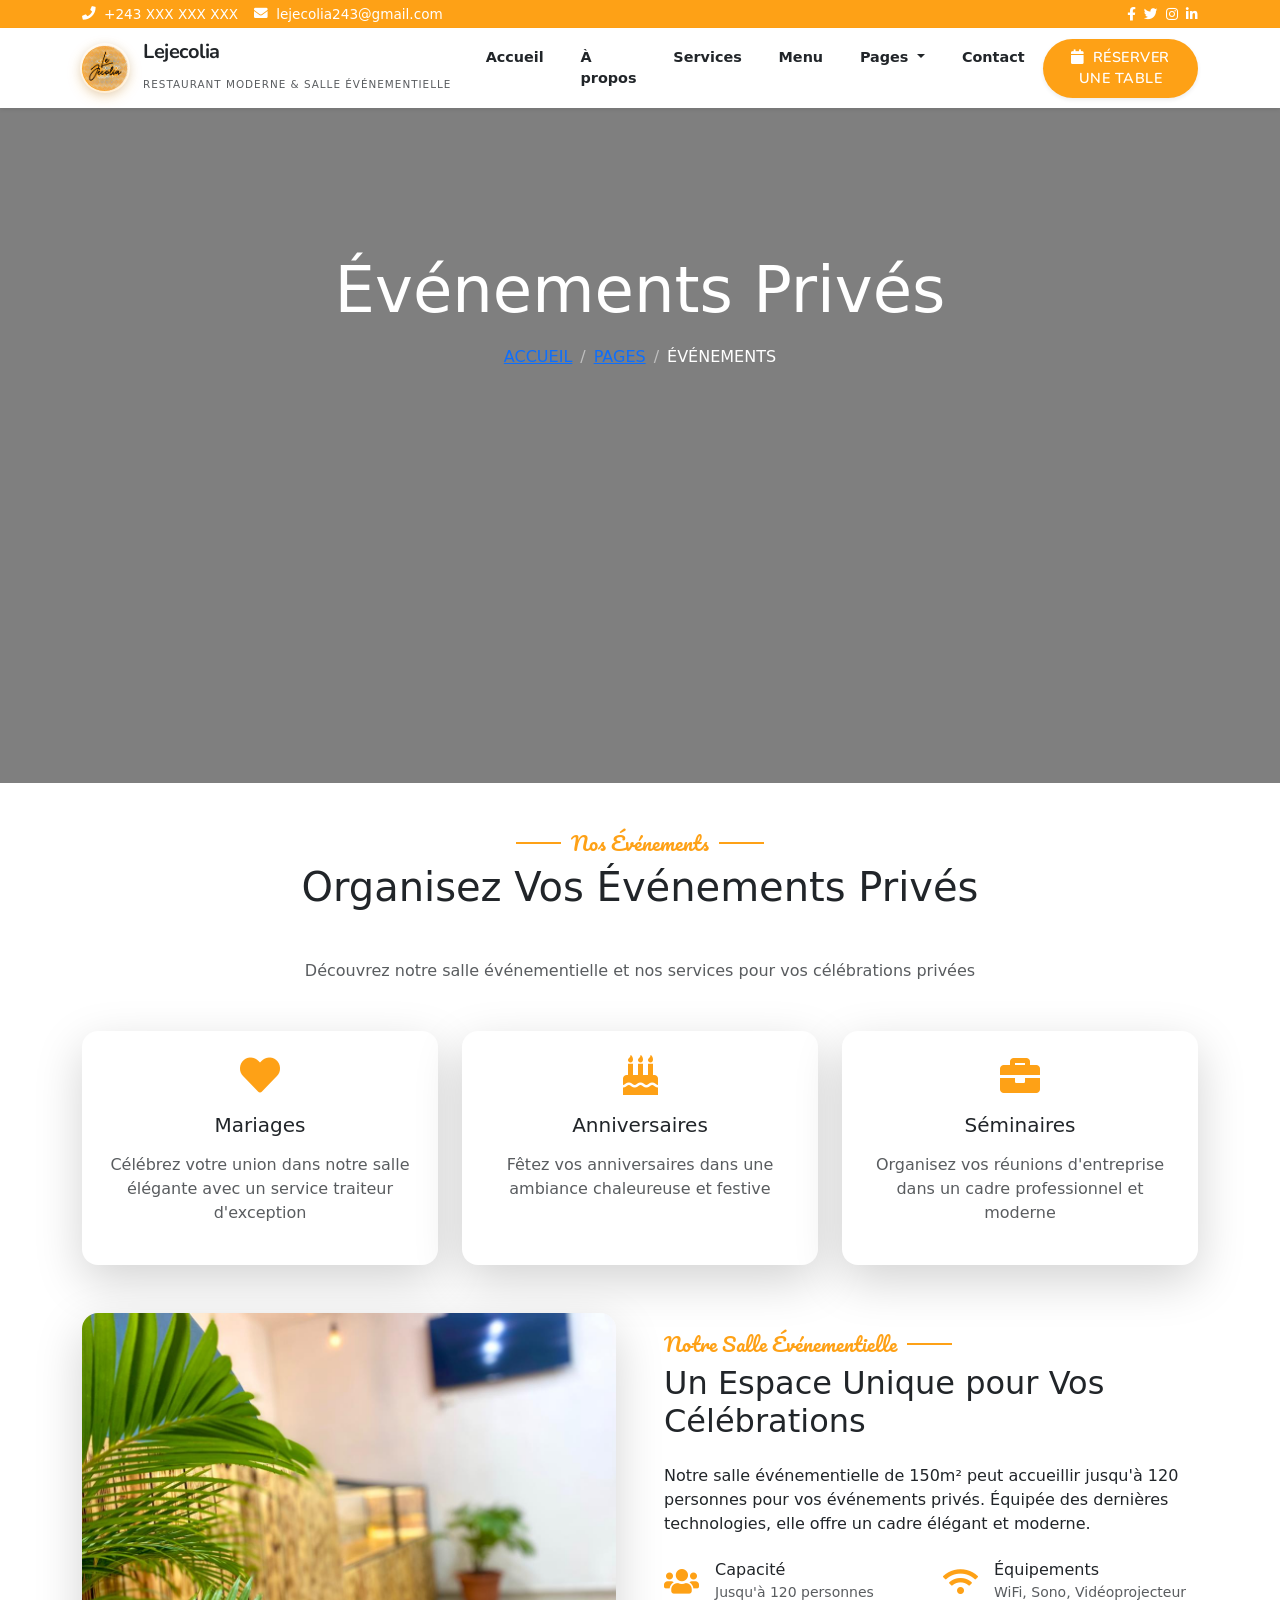
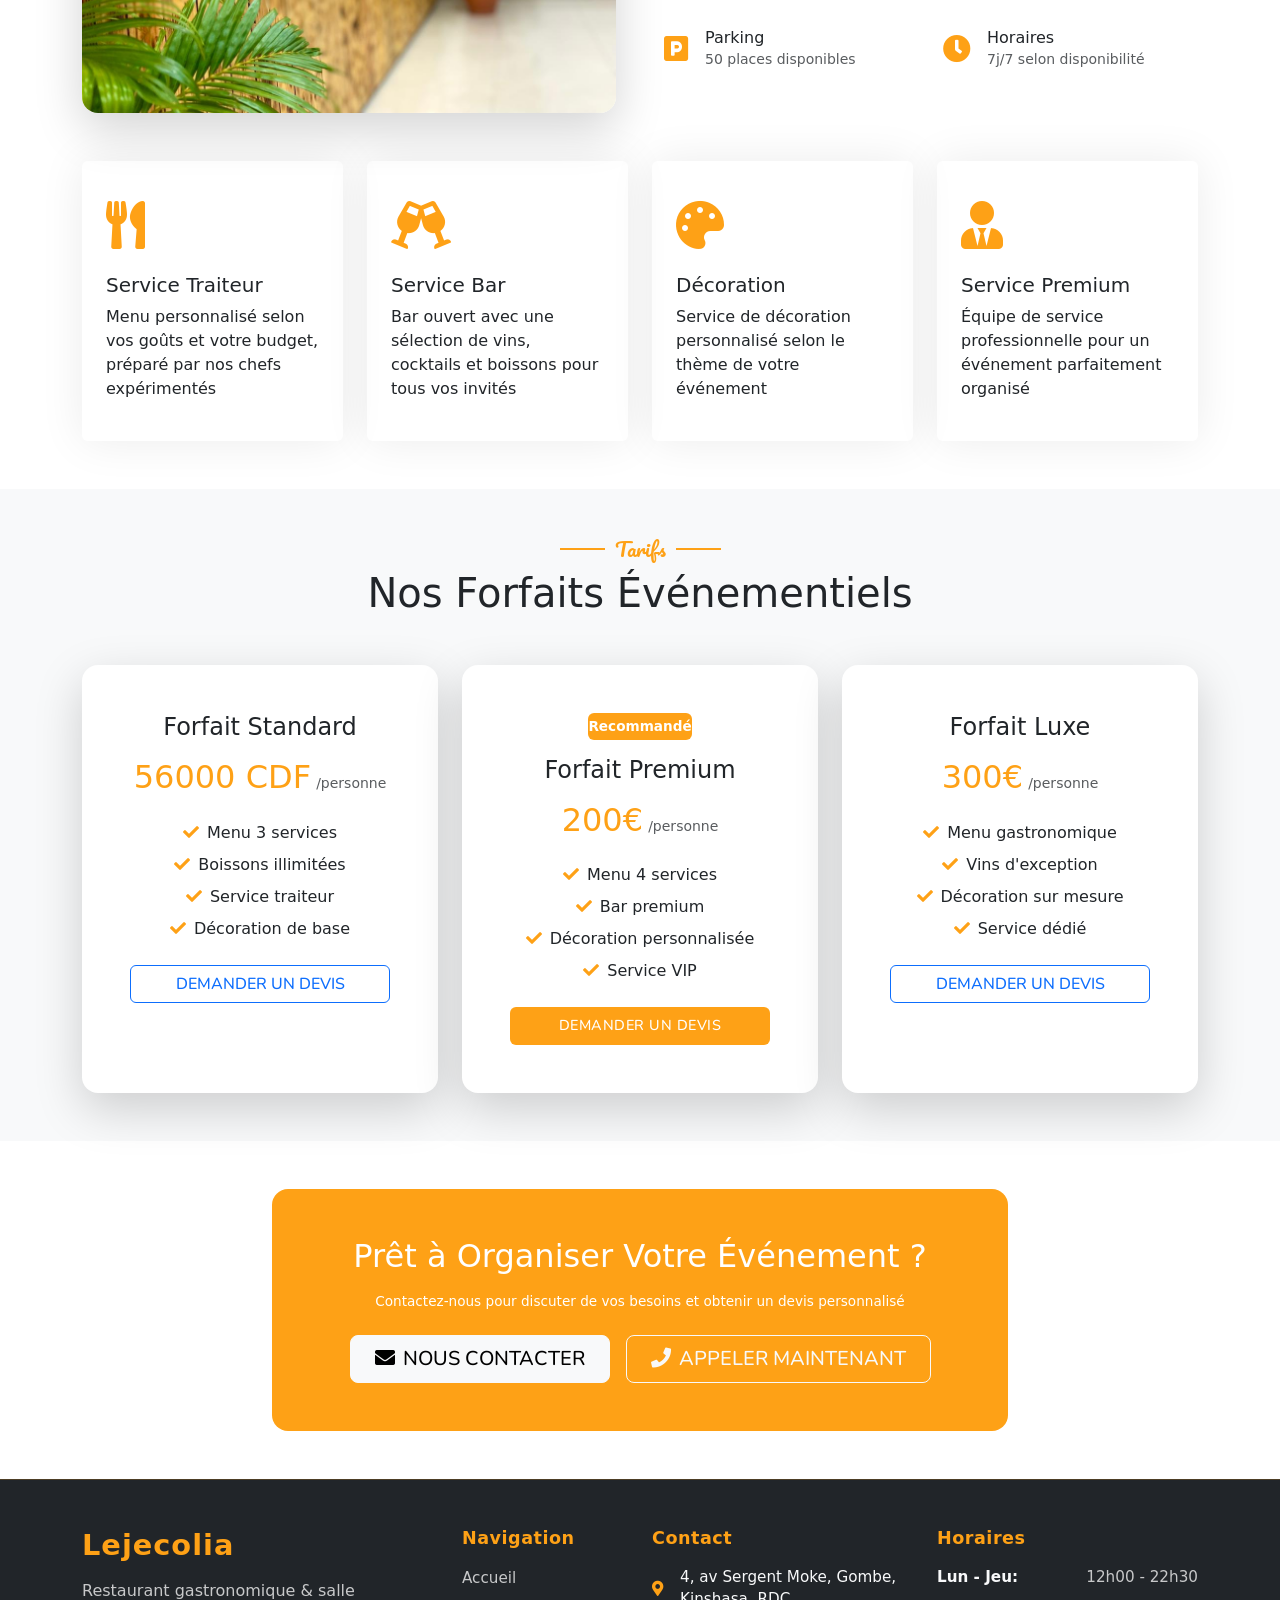
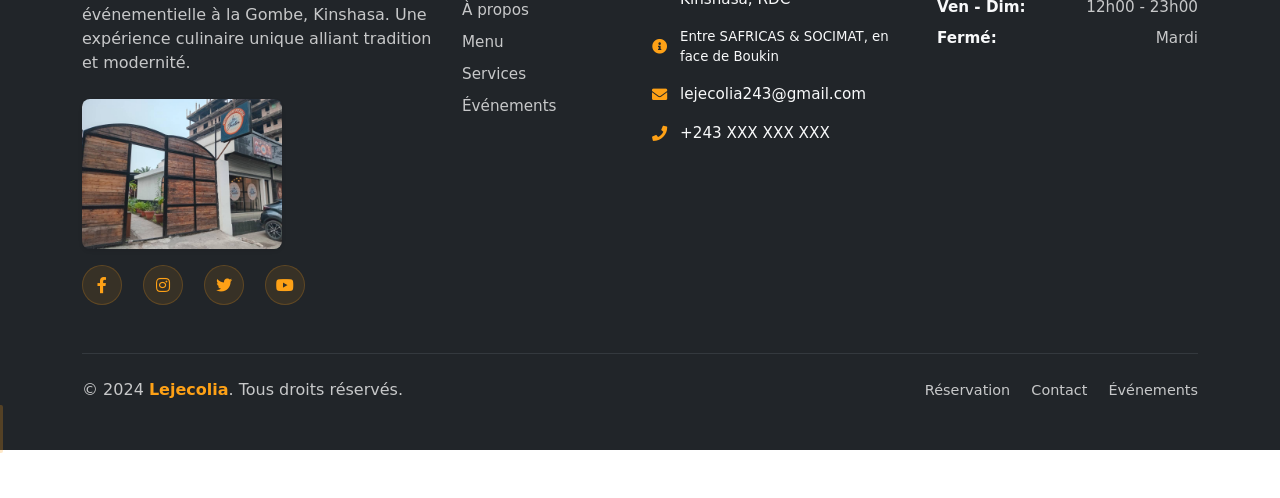
<file: evenements.html>
<!DOCTYPE html>
<html lang="en">

<head>
    <meta charset="utf-8">
    <title>Lejecolia - Événements & Salle Privée</title>
    <meta content="width=device-width, initial-scale=1.0" name="viewport">
    <meta content="salle événementielle, mariages, séminaires, anniversaires, Lejecolia" name="keywords">
    <meta content="Organisez vos événements privés dans notre salle événementielle. Mariages, séminaires, anniversaires - Lejecolia vous accompagne." name="description">

    <!-- Favicon -->
    <link href="img/favicon.ico" rel="icon">

    <!-- Google Web Fonts -->
    <link rel="preconnect" href="https://fonts.googleapis.com">
    <link rel="preconnect" href="https://fonts.gstatic.com" crossorigin>
    <link href="https://fonts.googleapis.com/css2?family=Heebo:wght@400;500;600&family=Nunito:wght@600;700;800&family=Pacifico&display=swap" rel="stylesheet">

    <!-- Icon Font Stylesheet -->
    <link href="https://cdnjs.cloudflare.com/ajax/libs/font-awesome/5.10.0/css/all.min.css" rel="stylesheet">
    <link href="https://cdn.jsdelivr.net/npm/bootstrap-icons@1.4.1/font/bootstrap-icons.css" rel="stylesheet">

    <!-- Libraries Stylesheet -->
    <link href="lib/animate/animate.min.css" rel="stylesheet">
    <link href="lib/owlcarousel/assets/owl.carousel.min.css" rel="stylesheet">
    <link href="lib/tempusdominus/css/tempusdominus-bootstrap-4.min.css" rel="stylesheet" />

    <!-- Bootstrap CSS -->
    <link href="https://cdn.jsdelivr.net/npm/bootstrap@5.3.0/dist/css/bootstrap.min.css" rel="stylesheet">

    <!-- Template Stylesheet -->
    <link href="css/style.css" rel="stylesheet">
</head>

<body>
    <div class="container-xxl bg-white p-0">
        <!-- Spinner Start -->
        <div id="spinner" class="show bg-white position-fixed translate-middle w-100 vh-100 top-50 start-50 d-flex align-items-center justify-content-center">
            <div class="spinner-border text-primary" style="width: 3rem; height: 3rem;" role="status">
                <span class="sr-only">Loading...</span>
            </div>
        </div>
        <!-- Spinner End -->

        <!-- Navbar & Hero Start -->
        <div class="container-xxl position-relative p-0">
            <!-- Top Bar -->
            <div class="bg-primary text-white py-1">
                <div class="container">
                    <div class="row align-items-center">
                        <div class="col-md-6">
                            <div class="d-flex align-items-center">
                                <i class="fa fa-phone me-2"></i>
                                <span>+243 XXX XXX XXX</span>
                                <i class="fa fa-envelope ms-3 me-2"></i>
                                <span>lejecolia243@gmail.com</span>
                            </div>
                        </div>
                        <div class="col-md-6 text-end">
                            <div class="d-flex justify-content-end">
                                <a href="#" class="text-white me-2"><i class="fab fa-facebook-f"></i></a>
                                <a href="#" class="text-white me-2"><i class="fab fa-twitter"></i></a>
                                <a href="#" class="text-white me-2"><i class="fab fa-instagram"></i></a>
                                <a href="#" class="text-white"><i class="fab fa-linkedin-in"></i></a>
                            </div>
                        </div>
                    </div>
                </div>
            </div>
            
            <!-- Main Navbar -->
            <nav class="navbar navbar-expand-lg navbar-light bg-white shadow-sm sticky-top">
                <div class="container">
                    <a href="index.html" class="navbar-brand d-flex align-items-center">
                        <div class="logo-container me-3">
                            <img src="img/logolejeco.png" alt="Lejecolia Logo" class="logo-img">
                        </div>
                        <div class="brand-text">
                            <h4 class="mb-0 text-dark fw-bold">Lejecolia</h4>
                            <small class="text-muted">Restaurant Moderne & Salle Événementielle</small>
                        </div>
                    </a>
                    
                    <button class="navbar-toggler border-0" type="button" data-bs-toggle="collapse" data-bs-target="#navbarCollapse">
                        <span class="navbar-toggler-icon"></span>
                    </button>
                    
                    <div class="collapse navbar-collapse" id="navbarCollapse">
                        <ul class="navbar-nav mx-auto">
                            <li class="nav-item">
                                <a href="index.html" class="nav-link fw-semibold text-dark position-relative">
                                    Accueil
                                    <span class="nav-indicator"></span>
                                </a>
                            </li>
                            <li class="nav-item">
                                <a href="about.html" class="nav-link fw-semibold text-dark position-relative">
                                    À propos
                                    <span class="nav-indicator"></span>
                                </a>
                            </li>
                            <li class="nav-item">
                                <a href="service.html" class="nav-link fw-semibold text-dark position-relative">
                                    Services
                                    <span class="nav-indicator"></span>
                                </a>
                            </li>
                            <li class="nav-item">
                                <a href="menu.html" class="nav-link fw-semibold text-dark position-relative">
                                    Menu
                                    <span class="nav-indicator"></span>
                                </a>
                            </li>
                            <li class="nav-item dropdown">
                                <a href="#" class="nav-link dropdown-toggle fw-semibold text-dark position-relative" data-bs-toggle="dropdown">
                                    Pages
                                    <span class="nav-indicator"></span>
                                </a>
                                <ul class="dropdown-menu shadow border-0 rounded-3">
                                    <li><a href="booking.html" class="dropdown-item py-2"><i class="fa fa-calendar me-2 text-primary"></i>Réservation</a></li>
                                    <li><a href="team.html" class="dropdown-item py-2"><i class="fa fa-users me-2 text-primary"></i>Notre Équipe</a></li>
                                    <li><a href="testimonial.html" class="dropdown-item py-2"><i class="fa fa-quote-left me-2 text-primary"></i>Témoignages</a></li>
                                    <li><a href="evenements.html" class="dropdown-item py-2"><i class="fa fa-glass-cheers me-2 text-primary"></i>Événements</a></li>
                                </ul>
                            </li>
                            <li class="nav-item">
                                <a href="contact.html" class="nav-link fw-semibold text-dark position-relative">
                                    Contact
                                    <span class="nav-indicator"></span>
                                </a>
                            </li>
                        </ul>
                        
                        <div class="d-flex align-items-center">
                            <a href="booking.html" class="btn btn-primary btn-lg px-4 py-2 rounded-pill fw-semibold shadow-sm">
                                <i class="fa fa-calendar me-2"></i>Réserver une Table
                            </a>
                        </div>
                    </div>
                </div>
            </nav>

            <div class="hero-video-bg position-relative">
                <!-- Video Background -->
                <video autoplay muted loop playsinline class="hero-video-bg-video">
                    <source src="./img/vid1.mp4" type="video/mp4">
                </video>
                
                <!-- Dark Overlay -->
                <div class="hero-overlay"></div>
                
                <!-- Content -->
                <div class="container-xxl py-5 hero-content position-relative">
                    <div class="container text-center my-5 pt-5 pb-4">
                        <h1 class="display-3 text-white mb-3 animated slideInDown">Événements Privés</h1>
                        <nav aria-label="breadcrumb">
                            <ol class="breadcrumb justify-content-center text-uppercase">
                                <li class="breadcrumb-item"><a href="index.html">Accueil</a></li>
                                <li class="breadcrumb-item"><a href="#">Pages</a></li>
                                <li class="breadcrumb-item text-white active" aria-current="page">Événements</li>
                            </ol>
                        </nav>
                    </div>
                </div>
            </div>
        </div>
        <!-- Navbar & Hero End -->

        <!-- Events Section Start -->
        <div class="container-xxl py-5">
            <div class="container">
                <div class="text-center wow fadeInUp" data-wow-delay="0.1s">
                    <h5 class="section-title ff-secondary text-center text-primary fw-normal">Nos Événements</h5>
                    <h1 class="mb-5">Organisez Vos Événements Privés</h1>
                    <p class="text-muted mb-5">Découvrez notre salle événementielle et nos services pour vos célébrations privées</p>
                </div>

                <!-- Event Types -->
                <div class="row g-4 mb-5">
                    <div class="col-lg-4 col-md-6 wow fadeInUp" data-wow-delay="0.1s">
                        <div class="event-card bg-white rounded-4 shadow-lg p-4 text-center h-100">
                            <div class="event-icon mb-3">
                                <i class="fa fa-heart text-primary fs-1"></i>
                            </div>
                            <h5 class="mb-3">Mariages</h5>
                            <p class="text-muted">Célébrez votre union dans notre salle élégante avec un service traiteur d'exception</p>
                        </div>
                    </div>
                    <div class="col-lg-4 col-md-6 wow fadeInUp" data-wow-delay="0.3s">
                        <div class="event-card bg-white rounded-4 shadow-lg p-4 text-center h-100">
                            <div class="event-icon mb-3">
                                <i class="fa fa-birthday-cake text-primary fs-1"></i>
                            </div>
                            <h5 class="mb-3">Anniversaires</h5>
                            <p class="text-muted">Fêtez vos anniversaires dans une ambiance chaleureuse et festive</p>
                        </div>
                    </div>
                    <div class="col-lg-4 col-md-6 wow fadeInUp" data-wow-delay="0.5s">
                        <div class="event-card bg-white rounded-4 shadow-lg p-4 text-center h-100">
                            <div class="event-icon mb-3">
                                <i class="fa fa-briefcase text-primary fs-1"></i>
                            </div>
                            <h5 class="mb-3">Séminaires</h5>
                            <p class="text-muted">Organisez vos réunions d'entreprise dans un cadre professionnel et moderne</p>
                        </div>
                    </div>
                </div>

                <!-- Event Hall Details -->
                <div class="row g-5 align-items-center mb-5">
                    <div class="col-lg-6">
                        <div class="event-hall-image">
                            <img class="img-fluid rounded-4 shadow-lg" src="img/about-1.jpg" alt="Salle Événementielle">
                        </div>
                    </div>
                    <div class="col-lg-6">
                        <h5 class="section-title ff-secondary text-start text-primary fw-normal">Notre Salle Événementielle</h5>
                        <h2 class="mb-4">Un Espace Unique pour Vos Célébrations</h2>
                        <p class="mb-4">Notre salle événementielle de 150m² peut accueillir jusqu'à 120 personnes pour vos événements privés. Équipée des dernières technologies, elle offre un cadre élégant et moderne.</p>
                        
                        <div class="row g-4 mb-4">
                            <div class="col-sm-6">
                                <div class="d-flex align-items-center">
                                    <i class="fa fa-users text-primary fs-3 me-3"></i>
                                    <div>
                                        <h6 class="mb-0">Capacité</h6>
                                        <small class="text-muted">Jusqu'à 120 personnes</small>
                                    </div>
                                </div>
                            </div>
                            <div class="col-sm-6">
                                <div class="d-flex align-items-center">
                                    <i class="fa fa-wifi text-primary fs-3 me-3"></i>
                                    <div>
                                        <h6 class="mb-0">Équipements</h6>
                                        <small class="text-muted">WiFi, Sono, Vidéoprojecteur</small>
                                    </div>
                                </div>
                            </div>
                            <div class="col-sm-6">
                                <div class="d-flex align-items-center">
                                    <i class="fa fa-parking text-primary fs-3 me-3"></i>
                                    <div>
                                        <h6 class="mb-0">Parking</h6>
                                        <small class="text-muted">50 places disponibles</small>
                                    </div>
                                </div>
                            </div>
                            <div class="col-sm-6">
                                <div class="d-flex align-items-center">
                                    <i class="fa fa-clock text-primary fs-3 me-3"></i>
                                    <div>
                                        <h6 class="mb-0">Horaires</h6>
                                        <small class="text-muted">7j/7 selon disponibilité</small>
                                    </div>
                                </div>
                            </div>
                        </div>
                    </div>
                </div>

                <!-- Services Included -->
                <div class="row g-4">
                    <div class="col-lg-3 col-md-6 wow fadeInUp" data-wow-delay="0.1s">
                        <div class="service-item rounded pt-3">
                            <div class="p-4">
                                <i class="fa fa-3x fa-utensils text-primary mb-4"></i>
                                <h5>Service Traiteur</h5>
                                <p>Menu personnalisé selon vos goûts et votre budget, préparé par nos chefs expérimentés</p>
                            </div>
                        </div>
                    </div>
                    <div class="col-lg-3 col-md-6 wow fadeInUp" data-wow-delay="0.3s">
                        <div class="service-item rounded pt-3">
                            <div class="p-4">
                                <i class="fa fa-3x fa-glass-cheers text-primary mb-4"></i>
                                <h5>Service Bar</h5>
                                <p>Bar ouvert avec une sélection de vins, cocktails et boissons pour tous vos invités</p>
                            </div>
                        </div>
                    </div>
                    <div class="col-lg-3 col-md-6 wow fadeInUp" data-wow-delay="0.5s">
                        <div class="service-item rounded pt-3">
                            <div class="p-4">
                                <i class="fa fa-3x fa-palette text-primary mb-4"></i>
                                <h5>Décoration</h5>
                                <p>Service de décoration personnalisé selon le thème de votre événement</p>
                            </div>
                        </div>
                    </div>
                    <div class="col-lg-3 col-md-6 wow fadeInUp" data-wow-delay="0.7s">
                        <div class="service-item rounded pt-3">
                            <div class="p-4">
                                <i class="fa fa-3x fa-user-tie text-primary mb-4"></i>
                                <h5>Service Premium</h5>
                                <p>Équipe de service professionnelle pour un événement parfaitement organisé</p>
                            </div>
                        </div>
                    </div>
                </div>
            </div>
        </div>
        <!-- Events Section End -->

        <!-- Pricing Section Start -->
        <div class="container-xxl py-5 bg-light">
            <div class="container">
                <div class="text-center wow fadeInUp" data-wow-delay="0.1s">
                    <h5 class="section-title ff-secondary text-center text-primary fw-normal">Tarifs</h5>
                    <h1 class="mb-5">Nos Forfaits Événementiels</h1>
                </div>
                
                <div class="row g-4">
                    <div class="col-lg-4 col-md-6 wow fadeInUp" data-wow-delay="0.1s">
                        <div class="pricing-card bg-white rounded-4 shadow-lg p-5 text-center h-100">
                            <h4 class="mb-3">Forfait Standard</h4>
                            <div class="price mb-4">
                                <span class="h2 text-primary">56000 CDF</span>
                                <small class="text-muted">/personne</small>
                            </div>
                            <ul class="list-unstyled mb-4">
                                <li class="mb-2"><i class="fa fa-check text-primary me-2"></i>Menu 3 services</li>
                                <li class="mb-2"><i class="fa fa-check text-primary me-2"></i>Boissons illimitées</li>
                                <li class="mb-2"><i class="fa fa-check text-primary me-2"></i>Service traiteur</li>
                                <li class="mb-2"><i class="fa fa-check text-primary me-2"></i>Décoration de base</li>
                            </ul>
                            <a href="contact.html" class="btn btn-outline-primary w-100">Demander un Devis</a>
                        </div>
                    </div>
                    <div class="col-lg-4 col-md-6 wow fadeInUp" data-wow-delay="0.3s">
                        <div class="pricing-card bg-white rounded-4 shadow-lg p-5 text-center h-100 border-primary">
                            <div class="badge bg-primary text-white mb-3">Recommandé</div>
                            <h4 class="mb-3">Forfait Premium</h4>
                            <div class="price mb-4">
                                <span class="h2 text-primary">200€</span>
                                <small class="text-muted">/personne</small>
                            </div>
                            <ul class="list-unstyled mb-4">
                                <li class="mb-2"><i class="fa fa-check text-primary me-2"></i>Menu 4 services</li>
                                <li class="mb-2"><i class="fa fa-check text-primary me-2"></i>Bar premium</li>
                                <li class="mb-2"><i class="fa fa-check text-primary me-2"></i>Décoration personnalisée</li>
                                <li class="mb-2"><i class="fa fa-check text-primary me-2"></i>Service VIP</li>
                            </ul>
                            <a href="contact.html" class="btn btn-primary w-100">Demander un Devis</a>
                        </div>
                    </div>
                    <div class="col-lg-4 col-md-6 wow fadeInUp" data-wow-delay="0.5s">
                        <div class="pricing-card bg-white rounded-4 shadow-lg p-5 text-center h-100">
                            <h4 class="mb-3">Forfait Luxe</h4>
                            <div class="price mb-4">
                                <span class="h2 text-primary">300€</span>
                                <small class="text-muted">/personne</small>
                            </div>
                            <ul class="list-unstyled mb-4">
                                <li class="mb-2"><i class="fa fa-check text-primary me-2"></i>Menu gastronomique</li>
                                <li class="mb-2"><i class="fa fa-check text-primary me-2"></i>Vins d'exception</li>
                                <li class="mb-2"><i class="fa fa-check text-primary me-2"></i>Décoration sur mesure</li>
                                <li class="mb-2"><i class="fa fa-check text-primary me-2"></i>Service dédié</li>
                            </ul>
                            <a href="contact.html" class="btn btn-outline-primary w-100">Demander un Devis</a>
                        </div>
                    </div>
                </div>
            </div>
        </div>
        <!-- Pricing Section End -->

        <!-- Contact CTA Start -->
        <div class="container-xxl py-5">
            <div class="container">
                <div class="row justify-content-center">
                    <div class="col-lg-8 text-center">
                        <div class="cta-card bg-primary text-white rounded-4 p-5">
                            <h2 class="mb-3">Prêt à Organiser Votre Événement ?</h2>
                            <p class="mb-4">Contactez-nous pour discuter de vos besoins et obtenir un devis personnalisé</p>
                            <div class="d-flex flex-column flex-sm-row gap-3 justify-content-center">
                                <a href="contact.html" class="btn btn-light btn-lg px-4 py-2">
                                    <i class="fa fa-envelope me-2"></i>Nous Contacter
                                </a>
                                <a href="tel:+33123456789" class="btn btn-outline-light btn-lg px-4 py-2">
                                    <i class="fa fa-phone me-2"></i>Appeler Maintenant
                                </a>
                            </div>
                        </div>
                    </div>
                </div>
            </div>
        </div>
        <!-- Contact CTA End -->

        <!-- Footer Start -->
        <footer class="footer-modern bg-dark text-light py-5">
            <div class="container">
                <div class="row g-4">
                    <div class="col-lg-4 col-md-6">
                        <div class="footer-brand mb-4">
                            <h4 class="text-primary fw-bold mb-3">Lejecolia</h4>
                            <p class="text-light-75 mb-4">Restaurant gastronomique & salle événementielle à la Gombe, Kinshasa. Une expérience culinaire unique alliant tradition et modernité.</p>
                            <div class="footer-image mb-3">
                                <img src="img/entrer.jpg" alt="Entrée Lejecolia" class="img-fluid rounded-3 shadow-sm" style="max-width: 200px;">
                            </div>
                            <div class="social-links">
                                <a href="#" class="social-link me-3"><i class="fab fa-facebook-f"></i></a>
                                <a href="#" class="social-link me-3"><i class="fab fa-instagram"></i></a>
                                <a href="#" class="social-link me-3"><i class="fab fa-twitter"></i></a>
                                <a href="#" class="social-link"><i class="fab fa-youtube"></i></a>
                            </div>
                        </div>
                    </div>
                    <div class="col-lg-2 col-md-6">
                        <div class="footer-links">
                            <h6 class="text-primary fw-bold mb-3">Navigation</h6>
                            <ul class="list-unstyled">
                                <li class="mb-2"><a href="index.html" class="footer-link">Accueil</a></li>
                                <li class="mb-2"><a href="about.html" class="footer-link">À propos</a></li>
                                <li class="mb-2"><a href="menu.html" class="footer-link">Menu</a></li>
                                <li class="mb-2"><a href="service.html" class="footer-link">Services</a></li>
                                <li class="mb-2"><a href="evenements.html" class="footer-link">Événements</a></li>
                            </ul>
                        </div>
                    </div>
                    <div class="col-lg-3 col-md-6">
                        <div class="footer-contact">
                            <h6 class="text-primary fw-bold mb-3">Contact</h6>
                            <div class="contact-item mb-3">
                                <i class="fa fa-map-marker-alt text-primary me-2"></i>
                                <span>4, av Sergent Moke, Gombe, Kinshasa, RDC</span>
                            </div>
                            <div class="contact-item mb-3">
                                <i class="fa fa-info-circle text-primary me-2"></i>
                                <small>Entre SAFRICAS & SOCIMAT, en face de Boukin</small>
                            </div>
                            <div class="contact-item mb-3">
                                <i class="fa fa-envelope text-primary me-2"></i>
                                <span>lejecolia243@gmail.com</span>
                            </div>
                            <div class="contact-item mb-3">
                                <i class="fa fa-phone text-primary me-2"></i>
                                <span>+243 XXX XXX XXX</span>
                            </div>
                        </div>
                    </div>
                    <div class="col-lg-3 col-md-6">
                        <div class="footer-hours">
                            <h6 class="text-primary fw-bold mb-3">Horaires</h6>
                            <div class="hours-item mb-2">
                                <span class="fw-semibold">Lun - Jeu:</span>
                                <span class="text-light-75">12h00 - 22h30</span>
                            </div>
                            <div class="hours-item mb-2">
                                <span class="fw-semibold">Ven - Dim:</span>
                                <span class="text-light-75">12h00 - 23h00</span>
                            </div>
                            <div class="hours-item">
                                <span class="fw-semibold">Fermé:</span>
                                <span class="text-light-75">Mardi</span>
                            </div>
                        </div>
                    </div>
                </div>
                <hr class="my-4 border-secondary">
                <div class="row align-items-center">
                    <div class="col-md-6">
                        <p class="mb-0 text-light-75">
                            &copy; 2024 <span class="text-primary fw-bold">Lejecolia</span>. Tous droits réservés.
                        </p>
                    </div>
                    <div class="col-md-6 text-md-end">
                        <div class="footer-bottom-links">
                            <a href="booking.html" class="footer-link me-3">Réservation</a>
                            <a href="contact.html" class="footer-link me-3">Contact</a>
                            <a href="evenements.html" class="footer-link">Événements</a>
                        </div>
                    </div>
                </div>
            </div>
        </footer>
        <!-- Footer End -->

        <!-- Back to Top -->
        <a href="#" class="btn btn-lg btn-primary btn-lg-square back-to-top"><i class="bi bi-arrow-up"></i></a>
    </div>

    <!-- JavaScript Libraries -->
    <script src="https://code.jquery.com/jquery-3.4.1.min.js"></script>
    <script src="https://cdn.jsdelivr.net/npm/bootstrap@5.0.0/dist/js/bootstrap.bundle.min.js"></script>
    <script src="lib/wow/wow.min.js"></script>
    <script src="lib/easing/easing.min.js"></script>
    <script src="lib/waypoints/waypoints.min.js"></script>
    <script src="lib/counterup/counterup.min.js"></script>
    <script src="lib/owlcarousel/owl.carousel.min.js"></script>
    <script src="lib/tempusdominus/js/moment.min.js"></script>
    <script src="lib/tempusdominus/js/moment-timezone.min.js"></script>
    <script src="lib/tempusdominus/js/tempusdominus-bootstrap-4.min.js"></script>

    <!-- Bootstrap JS -->
    <script src="https://cdn.jsdelivr.net/npm/bootstrap@5.3.0/dist/js/bootstrap.bundle.min.js"></script>

    <!-- Template Javascript -->
    <script src="js/main.js"></script>
</body>

</html>
</file>
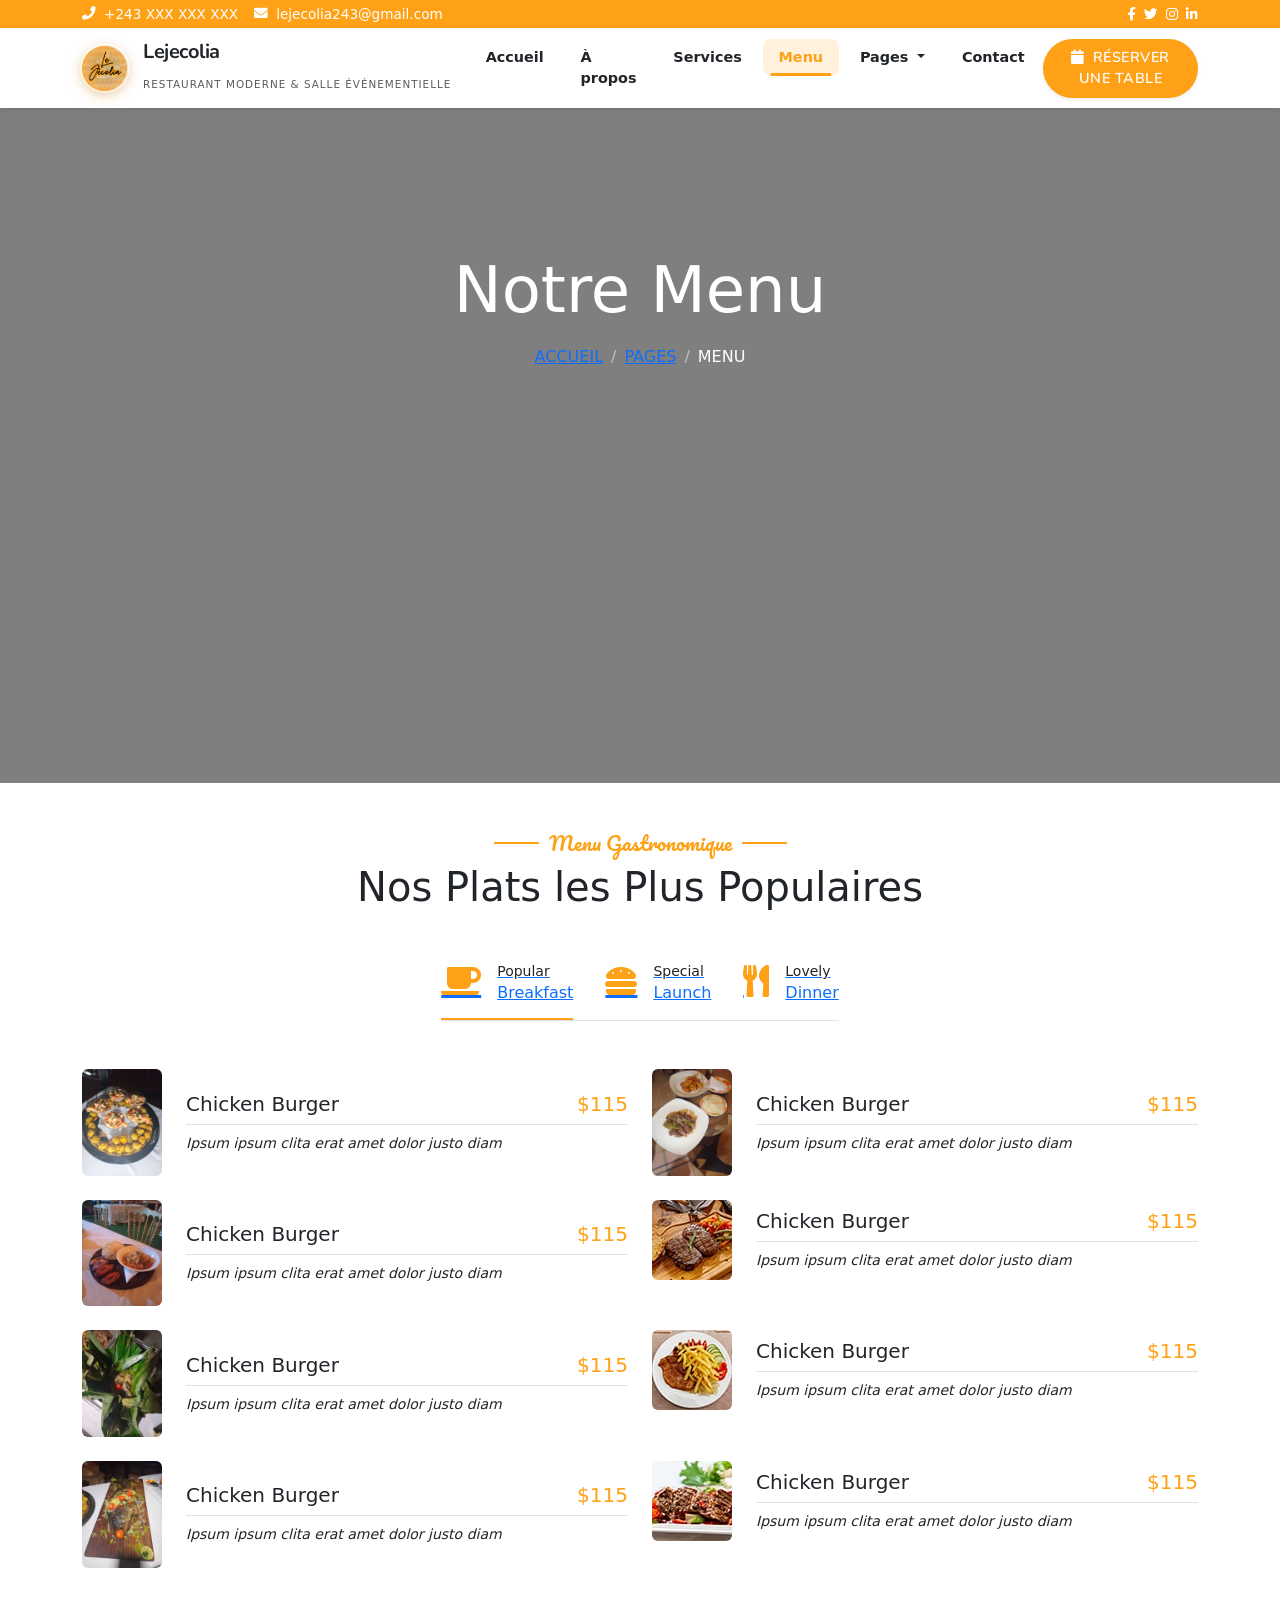
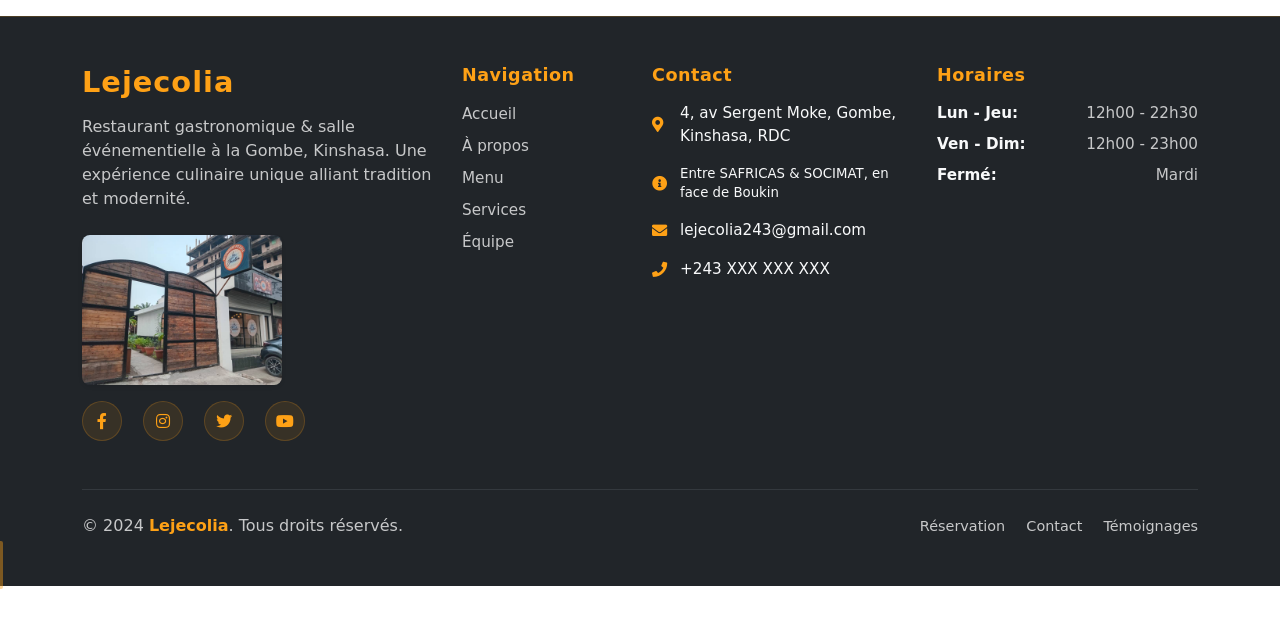
<file: menu.html>
<!DOCTYPE html>
<html lang="en">

<head>
    <meta charset="utf-8">
    <title>Lejecolia - Menu</title>
    <meta content="width=device-width, initial-scale=1.0" name="viewport">
    <meta content="" name="keywords">
    <meta content="" name="description">

    <!-- Favicon -->
    <link href="img/favicon.ico" rel="icon">

    <!-- Google Web Fonts -->
    <link rel="preconnect" href="https://fonts.googleapis.com">
    <link rel="preconnect" href="https://fonts.gstatic.com" crossorigin>
    <link href="https://fonts.googleapis.com/css2?family=Heebo:wght@400;500;600&family=Nunito:wght@600;700;800&family=Pacifico&display=swap" rel="stylesheet">

    <!-- Icon Font Stylesheet -->
    <link href="https://cdnjs.cloudflare.com/ajax/libs/font-awesome/5.10.0/css/all.min.css" rel="stylesheet">
    <link href="https://cdn.jsdelivr.net/npm/bootstrap-icons@1.4.1/font/bootstrap-icons.css" rel="stylesheet">

    <!-- Libraries Stylesheet -->
    <link href="lib/animate/animate.min.css" rel="stylesheet">
    <link href="lib/owlcarousel/assets/owl.carousel.min.css" rel="stylesheet">
    <link href="lib/tempusdominus/css/tempusdominus-bootstrap-4.min.css" rel="stylesheet" />

    <!-- Bootstrap CSS -->
    <link href="https://cdn.jsdelivr.net/npm/bootstrap@5.3.0/dist/css/bootstrap.min.css" rel="stylesheet">

    <!-- Template Stylesheet -->
    <link href="css/style.css" rel="stylesheet">
</head>

<body>
    <div class="container-xxl bg-white p-0">
        <!-- Spinner Start -->
        <div id="spinner" class="show bg-white position-fixed translate-middle w-100 vh-100 top-50 start-50 d-flex align-items-center justify-content-center">
            <div class="spinner-border text-primary" style="width: 3rem; height: 3rem;" role="status">
                <span class="sr-only">Loading...</span>
            </div>
        </div>
        <!-- Spinner End -->


        <!-- Navbar & Hero Start -->
        <div class="container-xxl position-relative p-0">
            <!-- Top Bar -->
            <div class="bg-primary text-white py-1">
                <div class="container">
                    <div class="row align-items-center">
                        <div class="col-md-6">
                            <div class="d-flex align-items-center">
                                <i class="fa fa-phone me-2"></i>
                                <span>+243 XXX XXX XXX</span>
                                <i class="fa fa-envelope ms-3 me-2"></i>
                                <span>lejecolia243@gmail.com</span>
                            </div>
                        </div>
                        <div class="col-md-6 text-end">
                            <div class="d-flex justify-content-end">
                                <a href="#" class="text-white me-2"><i class="fab fa-facebook-f"></i></a>
                                <a href="#" class="text-white me-2"><i class="fab fa-twitter"></i></a>
                                <a href="#" class="text-white me-2"><i class="fab fa-instagram"></i></a>
                                <a href="#" class="text-white"><i class="fab fa-linkedin-in"></i></a>
                            </div>
                        </div>
                    </div>
                </div>
            </div>
            
            <!-- Main Navbar -->
            <nav class="navbar navbar-expand-lg navbar-light bg-white shadow-sm sticky-top">
                <div class="container">
                    <a href="index.html" class="navbar-brand d-flex align-items-center">
                        <div class="logo-container me-3">
                            <img src="img/logolejeco.png" alt="Lejecolia Logo" class="logo-img">
                        </div>
                        <div class="brand-text">
                            <h4 class="mb-0 text-dark fw-bold">Lejecolia</h4>
                            <small class="text-muted">Restaurant Moderne & Salle Événementielle</small>
                        </div>
                    </a>
                    
                    <button class="navbar-toggler border-0" type="button" data-bs-toggle="collapse" data-bs-target="#navbarCollapse">
                        <span class="navbar-toggler-icon"></span>
                    </button>
                    
                    <div class="collapse navbar-collapse" id="navbarCollapse">
                        <ul class="navbar-nav mx-auto">
                            <li class="nav-item">
                                <a href="index.html" class="nav-link fw-semibold text-dark position-relative">
                                    Accueil
                                    <span class="nav-indicator"></span>
                                </a>
                            </li>
                            <li class="nav-item">
                                <a href="about.html" class="nav-link fw-semibold text-dark position-relative">
                                    À propos
                                    <span class="nav-indicator"></span>
                                </a>
                            </li>
                            <li class="nav-item">
                                <a href="service.html" class="nav-link fw-semibold text-dark position-relative">
                                    Services
                                    <span class="nav-indicator"></span>
                                </a>
                            </li>
                            <li class="nav-item">
                                <a href="menu.html" class="nav-link fw-semibold text-dark position-relative active">
                                    Menu
                                    <span class="nav-indicator"></span>
                                </a>
                            </li>
                            <li class="nav-item dropdown">
                                <a href="#" class="nav-link dropdown-toggle fw-semibold text-dark position-relative" data-bs-toggle="dropdown">
                                    Pages
                                    <span class="nav-indicator"></span>
                                </a>
                                <ul class="dropdown-menu shadow border-0 rounded-3">
                                    <li><a href="booking.html" class="dropdown-item py-2"><i class="fa fa-calendar me-2 text-primary"></i>Réservation</a></li>
                                    <li><a href="team.html" class="dropdown-item py-2"><i class="fa fa-users me-2 text-primary"></i>Notre Équipe</a></li>
                                    <li><a href="testimonial.html" class="dropdown-item py-2"><i class="fa fa-quote-left me-2 text-primary"></i>Témoignages</a></li>
                                </ul>
                            </li>
                            <li class="nav-item">
                                <a href="contact.html" class="nav-link fw-semibold text-dark position-relative">
                                    Contact
                                    <span class="nav-indicator"></span>
                                </a>
                            </li>
                        </ul>
                        
                        <div class="d-flex align-items-center">
                            <a href="booking.html" class="btn btn-primary btn-lg px-4 py-2 rounded-pill fw-semibold shadow-sm">
                                <i class="fa fa-calendar me-2"></i>Réserver une Table
                            </a>
                        </div>
                    </div>
                </div>
            </nav>

            <div class="hero-video-bg position-relative">
                <!-- Video Background -->
                <video autoplay muted loop playsinline class="hero-video-bg-video">
                    <source src="./img/vid1.mp4" type="video/mp4">
                </video>
                
                <!-- Dark Overlay -->
                <div class="hero-overlay"></div>
                
                <!-- Content -->
                <div class="container-xxl py-5 hero-content position-relative">
                    <div class="container text-center my-5 pt-5 pb-4">
                        <h1 class="display-3 text-white mb-3 animated slideInDown">Notre Menu</h1>
                        <nav aria-label="breadcrumb">
                            <ol class="breadcrumb justify-content-center text-uppercase">
                                <li class="breadcrumb-item"><a href="index.html">Accueil</a></li>
                                <li class="breadcrumb-item"><a href="#">Pages</a></li>
                                <li class="breadcrumb-item text-white active" aria-current="page">Menu</li>
                            </ol>
                        </nav>
                    </div>
                </div>
            </div>
        </div>
        <!-- Navbar & Hero End -->


        <!-- Menu Start -->
        <div class="container-xxl py-5">
            <div class="container">
                <div class="text-center wow fadeInUp" data-wow-delay="0.1s">
                    <h5 class="section-title ff-secondary text-center text-primary fw-normal">Menu Gastronomique</h5>
                    <h1 class="mb-5">Nos Plats les Plus Populaires</h1>
                </div>
                <div class="tab-class text-center wow fadeInUp" data-wow-delay="0.1s">
                    <ul class="nav nav-pills d-inline-flex justify-content-center border-bottom mb-5">
                        <li class="nav-item">
                            <a class="d-flex align-items-center text-start mx-3 ms-0 pb-3 active" data-bs-toggle="pill" href="#tab-1">
                                <i class="fa fa-coffee fa-2x text-primary"></i>
                                <div class="ps-3">
                                    <small class="text-body">Popular</small>
                                    <h6 class="mt-n1 mb-0">Breakfast</h6>
                                </div>
                            </a>
                        </li>
                        <li class="nav-item">
                            <a class="d-flex align-items-center text-start mx-3 pb-3" data-bs-toggle="pill" href="#tab-2">
                                <i class="fa fa-hamburger fa-2x text-primary"></i>
                                <div class="ps-3">
                                    <small class="text-body">Special</small>
                                    <h6 class="mt-n1 mb-0">Launch</h6>
                                </div>
                            </a>
                        </li>
                        <li class="nav-item">
                            <a class="d-flex align-items-center text-start mx-3 me-0 pb-3" data-bs-toggle="pill" href="#tab-3">
                                <i class="fa fa-utensils fa-2x text-primary"></i>
                                <div class="ps-3">
                                    <small class="text-body">Lovely</small>
                                    <h6 class="mt-n1 mb-0">Dinner</h6>
                                </div>
                            </a>
                        </li>
                    </ul>
                    <div class="tab-content">
                        <div id="tab-1" class="tab-pane fade show p-0 active">
                            <div class="row g-4">
                                <div class="col-lg-6">
                                    <div class="d-flex align-items-center">
                                        <img class="flex-shrink-0 img-fluid rounded" src="img/menu-1.jpg" alt="" style="width: 80px;">
                                        <div class="w-100 d-flex flex-column text-start ps-4">
                                            <h5 class="d-flex justify-content-between border-bottom pb-2">
                                                <span>Chicken Burger</span>
                                                <span class="text-primary">$115</span>
                                            </h5>
                                            <small class="fst-italic">Ipsum ipsum clita erat amet dolor justo diam</small>
                                        </div>
                                    </div>
                                </div>
                                <div class="col-lg-6">
                                    <div class="d-flex align-items-center">
                                        <img class="flex-shrink-0 img-fluid rounded" src="img/menu-2.jpg" alt="" style="width: 80px;">
                                        <div class="w-100 d-flex flex-column text-start ps-4">
                                            <h5 class="d-flex justify-content-between border-bottom pb-2">
                                                <span>Chicken Burger</span>
                                                <span class="text-primary">$115</span>
                                            </h5>
                                            <small class="fst-italic">Ipsum ipsum clita erat amet dolor justo diam</small>
                                        </div>
                                    </div>
                                </div>
                                <div class="col-lg-6">
                                    <div class="d-flex align-items-center">
                                        <img class="flex-shrink-0 img-fluid rounded" src="img/menu-3.jpg" alt="" style="width: 80px;">
                                        <div class="w-100 d-flex flex-column text-start ps-4">
                                            <h5 class="d-flex justify-content-between border-bottom pb-2">
                                                <span>Chicken Burger</span>
                                                <span class="text-primary">$115</span>
                                            </h5>
                                            <small class="fst-italic">Ipsum ipsum clita erat amet dolor justo diam</small>
                                        </div>
                                    </div>
                                </div>
                                <div class="col-lg-6">
                                    <div class="d-flex align-items-center">
                                        <img class="flex-shrink-0 img-fluid rounded" src="img/menu-4.jpg" alt="" style="width: 80px;">
                                        <div class="w-100 d-flex flex-column text-start ps-4">
                                            <h5 class="d-flex justify-content-between border-bottom pb-2">
                                                <span>Chicken Burger</span>
                                                <span class="text-primary">$115</span>
                                            </h5>
                                            <small class="fst-italic">Ipsum ipsum clita erat amet dolor justo diam</small>
                                        </div>
                                    </div>
                                </div>
                                <div class="col-lg-6">
                                    <div class="d-flex align-items-center">
                                        <img class="flex-shrink-0 img-fluid rounded" src="img/menu-5.jpg" alt="" style="width: 80px;">
                                        <div class="w-100 d-flex flex-column text-start ps-4">
                                            <h5 class="d-flex justify-content-between border-bottom pb-2">
                                                <span>Chicken Burger</span>
                                                <span class="text-primary">$115</span>
                                            </h5>
                                            <small class="fst-italic">Ipsum ipsum clita erat amet dolor justo diam</small>
                                        </div>
                                    </div>
                                </div>
                                <div class="col-lg-6">
                                    <div class="d-flex align-items-center">
                                        <img class="flex-shrink-0 img-fluid rounded" src="img/menu-6.jpg" alt="" style="width: 80px;">
                                        <div class="w-100 d-flex flex-column text-start ps-4">
                                            <h5 class="d-flex justify-content-between border-bottom pb-2">
                                                <span>Chicken Burger</span>
                                                <span class="text-primary">$115</span>
                                            </h5>
                                            <small class="fst-italic">Ipsum ipsum clita erat amet dolor justo diam</small>
                                        </div>
                                    </div>
                                </div>
                                <div class="col-lg-6">
                                    <div class="d-flex align-items-center">
                                        <img class="flex-shrink-0 img-fluid rounded" src="img/menu-7.jpg" alt="" style="width: 80px;">
                                        <div class="w-100 d-flex flex-column text-start ps-4">
                                            <h5 class="d-flex justify-content-between border-bottom pb-2">
                                                <span>Chicken Burger</span>
                                                <span class="text-primary">$115</span>
                                            </h5>
                                            <small class="fst-italic">Ipsum ipsum clita erat amet dolor justo diam</small>
                                        </div>
                                    </div>
                                </div>
                                <div class="col-lg-6">
                                    <div class="d-flex align-items-center">
                                        <img class="flex-shrink-0 img-fluid rounded" src="img/menu-8.jpg" alt="" style="width: 80px;">
                                        <div class="w-100 d-flex flex-column text-start ps-4">
                                            <h5 class="d-flex justify-content-between border-bottom pb-2">
                                                <span>Chicken Burger</span>
                                                <span class="text-primary">$115</span>
                                            </h5>
                                            <small class="fst-italic">Ipsum ipsum clita erat amet dolor justo diam</small>
                                        </div>
                                    </div>
                                </div>
                            </div>
                        </div>
                        <div id="tab-2" class="tab-pane fade show p-0">
                            <div class="row g-4">
                                <div class="col-lg-6">
                                    <div class="d-flex align-items-center">
                                        <img class="flex-shrink-0 img-fluid rounded" src="img/menu-1.jpg" alt="" style="width: 80px;">
                                        <div class="w-100 d-flex flex-column text-start ps-4">
                                            <h5 class="d-flex justify-content-between border-bottom pb-2">
                                                <span>Chicken Burger</span>
                                                <span class="text-primary">$115</span>
                                            </h5>
                                            <small class="fst-italic">Ipsum ipsum clita erat amet dolor justo diam</small>
                                        </div>
                                    </div>
                                </div>
                                <div class="col-lg-6">
                                    <div class="d-flex align-items-center">
                                        <img class="flex-shrink-0 img-fluid rounded" src="img/menu-2.jpg" alt="" style="width: 80px;">
                                        <div class="w-100 d-flex flex-column text-start ps-4">
                                            <h5 class="d-flex justify-content-between border-bottom pb-2">
                                                <span>Chicken Burger</span>
                                                <span class="text-primary">$115</span>
                                            </h5>
                                            <small class="fst-italic">Ipsum ipsum clita erat amet dolor justo diam</small>
                                        </div>
                                    </div>
                                </div>
                                <div class="col-lg-6">
                                    <div class="d-flex align-items-center">
                                        <img class="flex-shrink-0 img-fluid rounded" src="img/menu-3.jpg" alt="" style="width: 80px;">
                                        <div class="w-100 d-flex flex-column text-start ps-4">
                                            <h5 class="d-flex justify-content-between border-bottom pb-2">
                                                <span>Chicken Burger</span>
                                                <span class="text-primary">$115</span>
                                            </h5>
                                            <small class="fst-italic">Ipsum ipsum clita erat amet dolor justo diam</small>
                                        </div>
                                    </div>
                                </div>
                                <div class="col-lg-6">
                                    <div class="d-flex align-items-center">
                                        <img class="flex-shrink-0 img-fluid rounded" src="img/menu-4.jpg" alt="" style="width: 80px;">
                                        <div class="w-100 d-flex flex-column text-start ps-4">
                                            <h5 class="d-flex justify-content-between border-bottom pb-2">
                                                <span>Chicken Burger</span>
                                                <span class="text-primary">$115</span>
                                            </h5>
                                            <small class="fst-italic">Ipsum ipsum clita erat amet dolor justo diam</small>
                                        </div>
                                    </div>
                                </div>
                                <div class="col-lg-6">
                                    <div class="d-flex align-items-center">
                                        <img class="flex-shrink-0 img-fluid rounded" src="img/menu-5.jpg" alt="" style="width: 80px;">
                                        <div class="w-100 d-flex flex-column text-start ps-4">
                                            <h5 class="d-flex justify-content-between border-bottom pb-2">
                                                <span>Chicken Burger</span>
                                                <span class="text-primary">$115</span>
                                            </h5>
                                            <small class="fst-italic">Ipsum ipsum clita erat amet dolor justo diam</small>
                                        </div>
                                    </div>
                                </div>
                                <div class="col-lg-6">
                                    <div class="d-flex align-items-center">
                                        <img class="flex-shrink-0 img-fluid rounded" src="img/menu-6.jpg" alt="" style="width: 80px;">
                                        <div class="w-100 d-flex flex-column text-start ps-4">
                                            <h5 class="d-flex justify-content-between border-bottom pb-2">
                                                <span>Chicken Burger</span>
                                                <span class="text-primary">$115</span>
                                            </h5>
                                            <small class="fst-italic">Ipsum ipsum clita erat amet dolor justo diam</small>
                                        </div>
                                    </div>
                                </div>
                                <div class="col-lg-6">
                                    <div class="d-flex align-items-center">
                                        <img class="flex-shrink-0 img-fluid rounded" src="img/menu-7.jpg" alt="" style="width: 80px;">
                                        <div class="w-100 d-flex flex-column text-start ps-4">
                                            <h5 class="d-flex justify-content-between border-bottom pb-2">
                                                <span>Chicken Burger</span>
                                                <span class="text-primary">$115</span>
                                            </h5>
                                            <small class="fst-italic">Ipsum ipsum clita erat amet dolor justo diam</small>
                                        </div>
                                    </div>
                                </div>
                                <div class="col-lg-6">
                                    <div class="d-flex align-items-center">
                                        <img class="flex-shrink-0 img-fluid rounded" src="img/menu-8.jpg" alt="" style="width: 80px;">
                                        <div class="w-100 d-flex flex-column text-start ps-4">
                                            <h5 class="d-flex justify-content-between border-bottom pb-2">
                                                <span>Chicken Burger</span>
                                                <span class="text-primary">$115</span>
                                            </h5>
                                            <small class="fst-italic">Ipsum ipsum clita erat amet dolor justo diam</small>
                                        </div>
                                    </div>
                                </div>
                            </div>
                        </div>
                        <div id="tab-3" class="tab-pane fade show p-0">
                            <div class="row g-4">
                                <div class="col-lg-6">
                                    <div class="d-flex align-items-center">
                                        <img class="flex-shrink-0 img-fluid rounded" src="img/menu-1.jpg" alt="" style="width: 80px;">
                                        <div class="w-100 d-flex flex-column text-start ps-4">
                                            <h5 class="d-flex justify-content-between border-bottom pb-2">
                                                <span>Chicken Burger</span>
                                                <span class="text-primary">$115</span>
                                            </h5>
                                            <small class="fst-italic">Ipsum ipsum clita erat amet dolor justo diam</small>
                                        </div>
                                    </div>
                                </div>
                                <div class="col-lg-6">
                                    <div class="d-flex align-items-center">
                                        <img class="flex-shrink-0 img-fluid rounded" src="img/menu-2.jpg" alt="" style="width: 80px;">
                                        <div class="w-100 d-flex flex-column text-start ps-4">
                                            <h5 class="d-flex justify-content-between border-bottom pb-2">
                                                <span>Chicken Burger</span>
                                                <span class="text-primary">$115</span>
                                            </h5>
                                            <small class="fst-italic">Ipsum ipsum clita erat amet dolor justo diam</small>
                                        </div>
                                    </div>
                                </div>
                                <div class="col-lg-6">
                                    <div class="d-flex align-items-center">
                                        <img class="flex-shrink-0 img-fluid rounded" src="img/menu-3.jpg" alt="" style="width: 80px;">
                                        <div class="w-100 d-flex flex-column text-start ps-4">
                                            <h5 class="d-flex justify-content-between border-bottom pb-2">
                                                <span>Chicken Burger</span>
                                                <span class="text-primary">$115</span>
                                            </h5>
                                            <small class="fst-italic">Ipsum ipsum clita erat amet dolor justo diam</small>
                                        </div>
                                    </div>
                                </div>
                                <div class="col-lg-6">
                                    <div class="d-flex align-items-center">
                                        <img class="flex-shrink-0 img-fluid rounded" src="img/menu-4.jpg" alt="" style="width: 80px;">
                                        <div class="w-100 d-flex flex-column text-start ps-4">
                                            <h5 class="d-flex justify-content-between border-bottom pb-2">
                                                <span>Chicken Burger</span>
                                                <span class="text-primary">$115</span>
                                            </h5>
                                            <small class="fst-italic">Ipsum ipsum clita erat amet dolor justo diam</small>
                                        </div>
                                    </div>
                                </div>
                                <div class="col-lg-6">
                                    <div class="d-flex align-items-center">
                                        <img class="flex-shrink-0 img-fluid rounded" src="img/menu-5.jpg" alt="" style="width: 80px;">
                                        <div class="w-100 d-flex flex-column text-start ps-4">
                                            <h5 class="d-flex justify-content-between border-bottom pb-2">
                                                <span>Chicken Burger</span>
                                                <span class="text-primary">$115</span>
                                            </h5>
                                            <small class="fst-italic">Ipsum ipsum clita erat amet dolor justo diam</small>
                                        </div>
                                    </div>
                                </div>
                                <div class="col-lg-6">
                                    <div class="d-flex align-items-center">
                                        <img class="flex-shrink-0 img-fluid rounded" src="img/menu-6.jpg" alt="" style="width: 80px;">
                                        <div class="w-100 d-flex flex-column text-start ps-4">
                                            <h5 class="d-flex justify-content-between border-bottom pb-2">
                                                <span>Chicken Burger</span>
                                                <span class="text-primary">$115</span>
                                            </h5>
                                            <small class="fst-italic">Ipsum ipsum clita erat amet dolor justo diam</small>
                                        </div>
                                    </div>
                                </div>
                                <div class="col-lg-6">
                                    <div class="d-flex align-items-center">
                                        <img class="flex-shrink-0 img-fluid rounded" src="img/menu-7.jpg" alt="" style="width: 80px;">
                                        <div class="w-100 d-flex flex-column text-start ps-4">
                                            <h5 class="d-flex justify-content-between border-bottom pb-2">
                                                <span>Chicken Burger</span>
                                                <span class="text-primary">$115</span>
                                            </h5>
                                            <small class="fst-italic">Ipsum ipsum clita erat amet dolor justo diam</small>
                                        </div>
                                    </div>
                                </div>
                                <div class="col-lg-6">
                                    <div class="d-flex align-items-center">
                                        <img class="flex-shrink-0 img-fluid rounded" src="img/menu-8.jpg" alt="" style="width: 80px;">
                                        <div class="w-100 d-flex flex-column text-start ps-4">
                                            <h5 class="d-flex justify-content-between border-bottom pb-2">
                                                <span>Chicken Burger</span>
                                                <span class="text-primary">$115</span>
                                            </h5>
                                            <small class="fst-italic">Ipsum ipsum clita erat amet dolor justo diam</small>
                                        </div>
                                    </div>
                                </div>
                            </div>
                        </div>
                    </div>
                </div>
            </div>
        </div>
        <!-- Menu End -->
        

        <!-- Footer Start -->
        <footer class="footer-modern bg-dark text-light py-5">
            <div class="container">
                <div class="row g-4">
                    <div class="col-lg-4 col-md-6">
                        <div class="footer-brand mb-4">
                            <h4 class="text-primary fw-bold mb-3">Lejecolia</h4>
                            <p class="text-light-75 mb-4">Restaurant gastronomique & salle événementielle à la Gombe, Kinshasa. Une expérience culinaire unique alliant tradition et modernité.</p>
                            <div class="footer-image mb-3">
                                <img src="img/entrer.jpg" alt="Entrée Lejecolia" class="img-fluid rounded-3 shadow-sm" style="max-width: 200px;">
                            </div>
                            <div class="social-links">
                                <a href="#" class="social-link me-3"><i class="fab fa-facebook-f"></i></a>
                                <a href="#" class="social-link me-3"><i class="fab fa-instagram"></i></a>
                                <a href="#" class="social-link me-3"><i class="fab fa-twitter"></i></a>
                                <a href="#" class="social-link"><i class="fab fa-youtube"></i></a>
                            </div>
                        </div>
                    </div>
                    <div class="col-lg-2 col-md-6">
                        <div class="footer-links">
                            <h6 class="text-primary fw-bold mb-3">Navigation</h6>
                            <ul class="list-unstyled">
                                <li class="mb-2"><a href="index.html" class="footer-link">Accueil</a></li>
                                <li class="mb-2"><a href="about.html" class="footer-link">À propos</a></li>
                                <li class="mb-2"><a href="menu.html" class="footer-link">Menu</a></li>
                                <li class="mb-2"><a href="service.html" class="footer-link">Services</a></li>
                                <li class="mb-2"><a href="team.html" class="footer-link">Équipe</a></li>
                            </ul>
                        </div>
                    </div>
                    <div class="col-lg-3 col-md-6">
                        <div class="footer-contact">
                            <h6 class="text-primary fw-bold mb-3">Contact</h6>
                            <div class="contact-item mb-3">
                                <i class="fa fa-map-marker-alt text-primary me-2"></i>
                                <span>4, av Sergent Moke, Gombe, Kinshasa, RDC</span>
                            </div>
                            <div class="contact-item mb-3">
                                <i class="fa fa-info-circle text-primary me-2"></i>
                                <small>Entre SAFRICAS & SOCIMAT, en face de Boukin</small>
                            </div>
                            <div class="contact-item mb-3">
                                <i class="fa fa-envelope text-primary me-2"></i>
                                <span>lejecolia243@gmail.com</span>
                            </div>
                            <div class="contact-item mb-3">
                                <i class="fa fa-phone text-primary me-2"></i>
                                <span>+243 XXX XXX XXX</span>
                            </div>
                        </div>
                    </div>
                    <div class="col-lg-3 col-md-6">
                        <div class="footer-hours">
                            <h6 class="text-primary fw-bold mb-3">Horaires</h6>
                            <div class="hours-item mb-2">
                                <span class="fw-semibold">Lun - Jeu:</span>
                                <span class="text-light-75">12h00 - 22h30</span>
                            </div>
                            <div class="hours-item mb-2">
                                <span class="fw-semibold">Ven - Dim:</span>
                                <span class="text-light-75">12h00 - 23h00</span>
                            </div>
                            <div class="hours-item">
                                <span class="fw-semibold">Fermé:</span>
                                <span class="text-light-75">Mardi</span>
                            </div>
                        </div>
                    </div>
                </div>
                <hr class="my-4 border-secondary">
                <div class="row align-items-center">
                    <div class="col-md-6">
                        <p class="mb-0 text-light-75">
                            &copy; 2024 <span class="text-primary fw-bold">Lejecolia</span>. Tous droits réservés.
                        </p>
                    </div>
                    <div class="col-md-6 text-md-end">
                        <div class="footer-bottom-links">
                            <a href="booking.html" class="footer-link me-3">Réservation</a>
                            <a href="contact.html" class="footer-link me-3">Contact</a>
                            <a href="testimonial.html" class="footer-link">Témoignages</a>
                        </div>
                    </div>
                </div>
            </div>
        </footer>
        <!-- Footer End -->


        <!-- Back to Top -->
        <a href="#" class="btn btn-lg btn-primary btn-lg-square back-to-top"><i class="bi bi-arrow-up"></i></a>
    </div>

    <!-- JavaScript Libraries -->
    <script src="https://code.jquery.com/jquery-3.4.1.min.js"></script>
    <script src="https://cdn.jsdelivr.net/npm/bootstrap@5.0.0/dist/js/bootstrap.bundle.min.js"></script>
    <script src="lib/wow/wow.min.js"></script>
    <script src="lib/easing/easing.min.js"></script>
    <script src="lib/waypoints/waypoints.min.js"></script>
    <script src="lib/counterup/counterup.min.js"></script>
    <script src="lib/owlcarousel/owl.carousel.min.js"></script>
    <script src="lib/tempusdominus/js/moment.min.js"></script>
    <script src="lib/tempusdominus/js/moment-timezone.min.js"></script>
    <script src="lib/tempusdominus/js/tempusdominus-bootstrap-4.min.js"></script>

    <!-- Bootstrap JS -->
    <script src="https://cdn.jsdelivr.net/npm/bootstrap@5.3.0/dist/js/bootstrap.bundle.min.js"></script>

    <!-- Template Javascript -->
    <script src="js/main.js"></script>
</body>

</html>
</file>
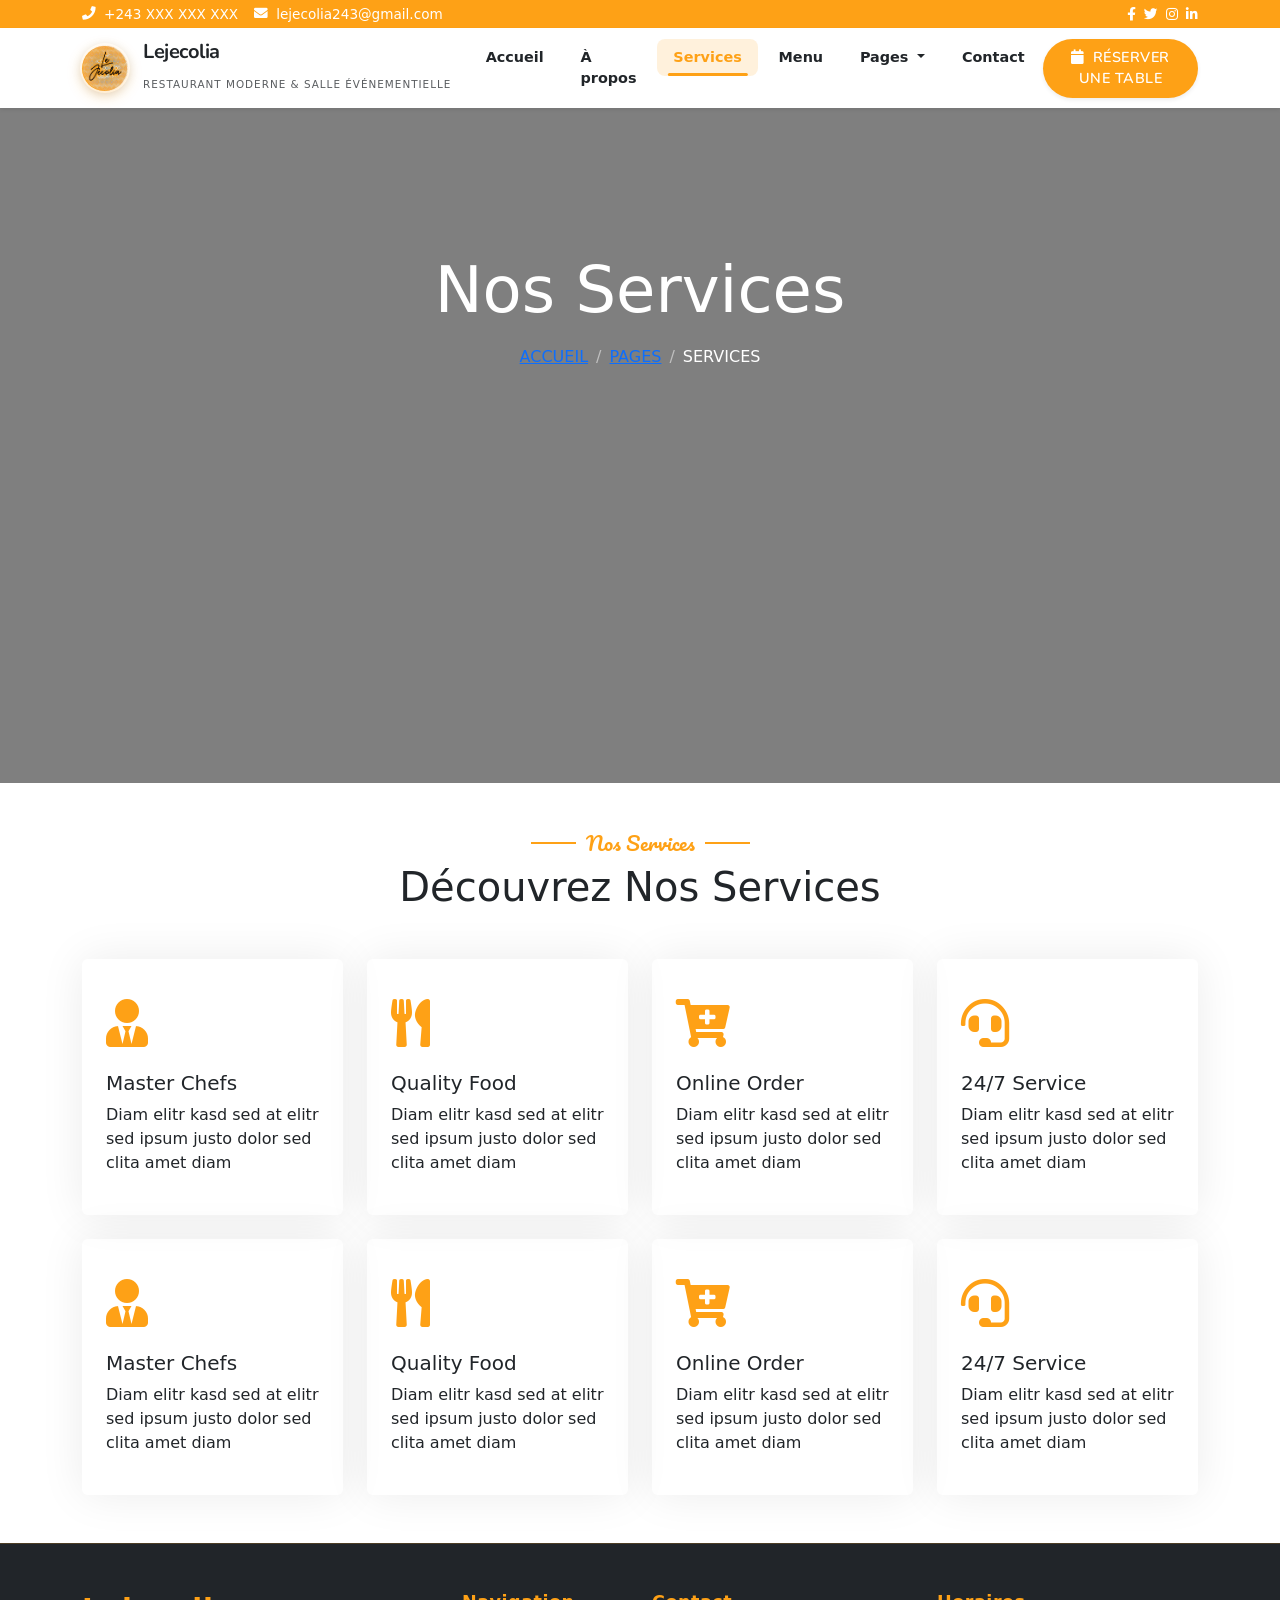
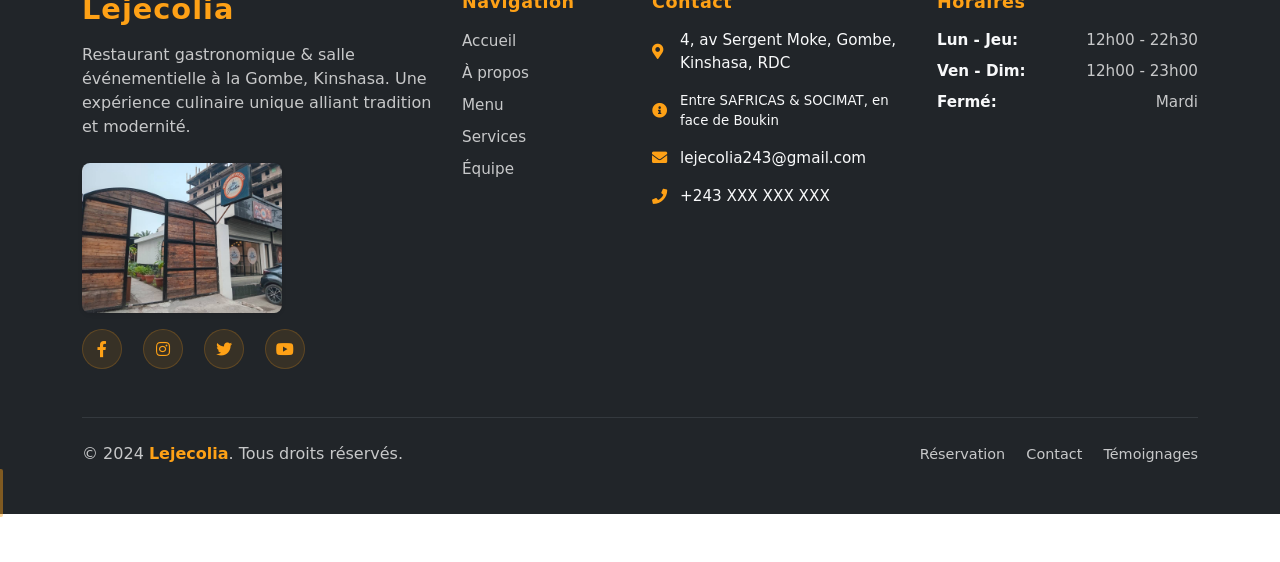
<file: service.html>
<!DOCTYPE html>
<html lang="en">

<head>
    <meta charset="utf-8">
    <title>Lejecolia - Services</title>
    <meta content="width=device-width, initial-scale=1.0" name="viewport">
    <meta content="" name="keywords">
    <meta content="" name="description">

    <!-- Favicon -->
    <link href="img/favicon.ico" rel="icon">

    <!-- Google Web Fonts -->
    <link rel="preconnect" href="https://fonts.googleapis.com">
    <link rel="preconnect" href="https://fonts.gstatic.com" crossorigin>
    <link href="https://fonts.googleapis.com/css2?family=Heebo:wght@400;500;600&family=Nunito:wght@600;700;800&family=Pacifico&display=swap" rel="stylesheet">

    <!-- Icon Font Stylesheet -->
    <link href="https://cdnjs.cloudflare.com/ajax/libs/font-awesome/5.10.0/css/all.min.css" rel="stylesheet">
    <link href="https://cdn.jsdelivr.net/npm/bootstrap-icons@1.4.1/font/bootstrap-icons.css" rel="stylesheet">

    <!-- Libraries Stylesheet -->
    <link href="lib/animate/animate.min.css" rel="stylesheet">
    <link href="lib/owlcarousel/assets/owl.carousel.min.css" rel="stylesheet">
    <link href="lib/tempusdominus/css/tempusdominus-bootstrap-4.min.css" rel="stylesheet" />

    <!-- Bootstrap CSS -->
    <link href="https://cdn.jsdelivr.net/npm/bootstrap@5.3.0/dist/css/bootstrap.min.css" rel="stylesheet">

    <!-- Template Stylesheet -->
    <link href="css/style.css" rel="stylesheet">
</head>

<body>
    <div class="container-xxl bg-white p-0">
        <!-- Spinner Start -->
        <div id="spinner" class="show bg-white position-fixed translate-middle w-100 vh-100 top-50 start-50 d-flex align-items-center justify-content-center">
            <div class="spinner-border text-primary" style="width: 3rem; height: 3rem;" role="status">
                <span class="sr-only">Loading...</span>
            </div>
        </div>
        <!-- Spinner End -->


        <!-- Navbar & Hero Start -->
        <div class="container-xxl position-relative p-0">
            <!-- Top Bar -->
            <div class="bg-primary text-white py-1">
                <div class="container">
                    <div class="row align-items-center">
                        <div class="col-md-6">
                            <div class="d-flex align-items-center">
                                <i class="fa fa-phone me-2"></i>
                                <span>+243 XXX XXX XXX</span>
                                <i class="fa fa-envelope ms-3 me-2"></i>
                                <span>lejecolia243@gmail.com</span>
                            </div>
                        </div>
                        <div class="col-md-6 text-end">
                            <div class="d-flex justify-content-end">
                                <a href="#" class="text-white me-2"><i class="fab fa-facebook-f"></i></a>
                                <a href="#" class="text-white me-2"><i class="fab fa-twitter"></i></a>
                                <a href="#" class="text-white me-2"><i class="fab fa-instagram"></i></a>
                                <a href="#" class="text-white"><i class="fab fa-linkedin-in"></i></a>
                            </div>
                        </div>
                    </div>
                </div>
            </div>
            
            <!-- Main Navbar -->
            <nav class="navbar navbar-expand-lg navbar-light bg-white shadow-sm sticky-top">
                <div class="container">
                    <a href="index.html" class="navbar-brand d-flex align-items-center">
                        <div class="logo-container me-3">
                            <img src="img/logolejeco.png" alt="Lejecolia Logo" class="logo-img">
                        </div>
                        <div class="brand-text">
                            <h4 class="mb-0 text-dark fw-bold">Lejecolia</h4>
                            <small class="text-muted">Restaurant Moderne & Salle Événementielle</small>
                        </div>
                    </a>
                    
                    <button class="navbar-toggler border-0" type="button" data-bs-toggle="collapse" data-bs-target="#navbarCollapse">
                        <span class="navbar-toggler-icon"></span>
                    </button>
                    
                    <div class="collapse navbar-collapse" id="navbarCollapse">
                        <ul class="navbar-nav mx-auto">
                            <li class="nav-item">
                                <a href="index.html" class="nav-link fw-semibold text-dark position-relative">
                                    Accueil
                                    <span class="nav-indicator"></span>
                                </a>
                            </li>
                            <li class="nav-item">
                                <a href="about.html" class="nav-link fw-semibold text-dark position-relative">
                                    À propos
                                    <span class="nav-indicator"></span>
                                </a>
                            </li>
                            <li class="nav-item">
                                <a href="service.html" class="nav-link fw-semibold text-dark position-relative active">
                                    Services
                                    <span class="nav-indicator"></span>
                                </a>
                            </li>
                            <li class="nav-item">
                                <a href="menu.html" class="nav-link fw-semibold text-dark position-relative">
                                    Menu
                                    <span class="nav-indicator"></span>
                                </a>
                            </li>
                            <li class="nav-item dropdown">
                                <a href="#" class="nav-link dropdown-toggle fw-semibold text-dark position-relative" data-bs-toggle="dropdown">
                                    Pages
                                    <span class="nav-indicator"></span>
                                </a>
                                <ul class="dropdown-menu shadow border-0 rounded-3">
                                    <li><a href="booking.html" class="dropdown-item py-2"><i class="fa fa-calendar me-2 text-primary"></i>Réservation</a></li>
                                    <li><a href="team.html" class="dropdown-item py-2"><i class="fa fa-users me-2 text-primary"></i>Notre Équipe</a></li>
                                    <li><a href="testimonial.html" class="dropdown-item py-2"><i class="fa fa-quote-left me-2 text-primary"></i>Témoignages</a></li>
                                </ul>
                            </li>
                            <li class="nav-item">
                                <a href="contact.html" class="nav-link fw-semibold text-dark position-relative">
                                    Contact
                                    <span class="nav-indicator"></span>
                                </a>
                            </li>
                        </ul>
                        
                        <div class="d-flex align-items-center">
                            <a href="booking.html" class="btn btn-primary btn-lg px-4 py-2 rounded-pill fw-semibold shadow-sm">
                                <i class="fa fa-calendar me-2"></i>Réserver une Table
                            </a>
                        </div>
                    </div>
                </div>
            </nav>

            <div class="hero-video-bg position-relative">
                <!-- Video Background -->
                <video autoplay muted loop playsinline class="hero-video-bg-video">
                    <source src="./img/vid1.mp4" type="video/mp4">
                </video>
                
                <!-- Dark Overlay -->
                <div class="hero-overlay"></div>
                
                <!-- Content -->
                <div class="container-xxl py-5 hero-content position-relative">
                    <div class="container text-center my-5 pt-5 pb-4">
                        <h1 class="display-3 text-white mb-3 animated slideInDown">Nos Services</h1>
                        <nav aria-label="breadcrumb">
                            <ol class="breadcrumb justify-content-center text-uppercase">
                                <li class="breadcrumb-item"><a href="index.html">Accueil</a></li>
                                <li class="breadcrumb-item"><a href="#">Pages</a></li>
                                <li class="breadcrumb-item text-white active" aria-current="page">Services</li>
                            </ol>
                        </nav>
                    </div>
                </div>
            </div>
        </div>
        <!-- Navbar & Hero End -->


        <!-- Service Start -->
        <div class="container-xxl py-5">
            <div class="container">
                <div class="text-center wow fadeInUp" data-wow-delay="0.1s">
                    <h5 class="section-title ff-secondary text-center text-primary fw-normal">Nos Services</h5>
                    <h1 class="mb-5">Découvrez Nos Services</h1>
                </div>
                <div class="row g-4">
                    <div class="col-lg-3 col-sm-6 wow fadeInUp" data-wow-delay="0.1s">
                        <div class="service-item rounded pt-3">
                            <div class="p-4">
                                <i class="fa fa-3x fa-user-tie text-primary mb-4"></i>
                                <h5>Master Chefs</h5>
                                <p>Diam elitr kasd sed at elitr sed ipsum justo dolor sed clita amet diam</p>
                            </div>
                        </div>
                    </div>
                    <div class="col-lg-3 col-sm-6 wow fadeInUp" data-wow-delay="0.3s">
                        <div class="service-item rounded pt-3">
                            <div class="p-4">
                                <i class="fa fa-3x fa-utensils text-primary mb-4"></i>
                                <h5>Quality Food</h5>
                                <p>Diam elitr kasd sed at elitr sed ipsum justo dolor sed clita amet diam</p>
                            </div>
                        </div>
                    </div>
                    <div class="col-lg-3 col-sm-6 wow fadeInUp" data-wow-delay="0.5s">
                        <div class="service-item rounded pt-3">
                            <div class="p-4">
                                <i class="fa fa-3x fa-cart-plus text-primary mb-4"></i>
                                <h5>Online Order</h5>
                                <p>Diam elitr kasd sed at elitr sed ipsum justo dolor sed clita amet diam</p>
                            </div>
                        </div>
                    </div>
                    <div class="col-lg-3 col-sm-6 wow fadeInUp" data-wow-delay="0.7s">
                        <div class="service-item rounded pt-3">
                            <div class="p-4">
                                <i class="fa fa-3x fa-headset text-primary mb-4"></i>
                                <h5>24/7 Service</h5>
                                <p>Diam elitr kasd sed at elitr sed ipsum justo dolor sed clita amet diam</p>
                            </div>
                        </div>
                    </div>
                    <div class="col-lg-3 col-sm-6 wow fadeInUp" data-wow-delay="0.1s">
                        <div class="service-item rounded pt-3">
                            <div class="p-4">
                                <i class="fa fa-3x fa-user-tie text-primary mb-4"></i>
                                <h5>Master Chefs</h5>
                                <p>Diam elitr kasd sed at elitr sed ipsum justo dolor sed clita amet diam</p>
                            </div>
                        </div>
                    </div>
                    <div class="col-lg-3 col-sm-6 wow fadeInUp" data-wow-delay="0.3s">
                        <div class="service-item rounded pt-3">
                            <div class="p-4">
                                <i class="fa fa-3x fa-utensils text-primary mb-4"></i>
                                <h5>Quality Food</h5>
                                <p>Diam elitr kasd sed at elitr sed ipsum justo dolor sed clita amet diam</p>
                            </div>
                        </div>
                    </div>
                    <div class="col-lg-3 col-sm-6 wow fadeInUp" data-wow-delay="0.5s">
                        <div class="service-item rounded pt-3">
                            <div class="p-4">
                                <i class="fa fa-3x fa-cart-plus text-primary mb-4"></i>
                                <h5>Online Order</h5>
                                <p>Diam elitr kasd sed at elitr sed ipsum justo dolor sed clita amet diam</p>
                            </div>
                        </div>
                    </div>
                    <div class="col-lg-3 col-sm-6 wow fadeInUp" data-wow-delay="0.7s">
                        <div class="service-item rounded pt-3">
                            <div class="p-4">
                                <i class="fa fa-3x fa-headset text-primary mb-4"></i>
                                <h5>24/7 Service</h5>
                                <p>Diam elitr kasd sed at elitr sed ipsum justo dolor sed clita amet diam</p>
                            </div>
                        </div>
                    </div>
                </div>
            </div>
        </div>
        <!-- Service End -->
        

        <!-- Footer Start -->
        <footer class="footer-modern bg-dark text-light py-5">
            <div class="container">
                <div class="row g-4">
                    <div class="col-lg-4 col-md-6">
                        <div class="footer-brand mb-4">
                            <h4 class="text-primary fw-bold mb-3">Lejecolia</h4>
                            <p class="text-light-75 mb-4">Restaurant gastronomique & salle événementielle à la Gombe, Kinshasa. Une expérience culinaire unique alliant tradition et modernité.</p>
                            <div class="footer-image mb-3">
                                <img src="img/entrer.jpg" alt="Entrée Lejecolia" class="img-fluid rounded-3 shadow-sm" style="max-width: 200px;">
                            </div>
                            <div class="social-links">
                                <a href="#" class="social-link me-3"><i class="fab fa-facebook-f"></i></a>
                                <a href="#" class="social-link me-3"><i class="fab fa-instagram"></i></a>
                                <a href="#" class="social-link me-3"><i class="fab fa-twitter"></i></a>
                                <a href="#" class="social-link"><i class="fab fa-youtube"></i></a>
                            </div>
                        </div>
                    </div>
                    <div class="col-lg-2 col-md-6">
                        <div class="footer-links">
                            <h6 class="text-primary fw-bold mb-3">Navigation</h6>
                            <ul class="list-unstyled">
                                <li class="mb-2"><a href="index.html" class="footer-link">Accueil</a></li>
                                <li class="mb-2"><a href="about.html" class="footer-link">À propos</a></li>
                                <li class="mb-2"><a href="menu.html" class="footer-link">Menu</a></li>
                                <li class="mb-2"><a href="service.html" class="footer-link">Services</a></li>
                                <li class="mb-2"><a href="team.html" class="footer-link">Équipe</a></li>
                            </ul>
                        </div>
                    </div>
                    <div class="col-lg-3 col-md-6">
                        <div class="footer-contact">
                            <h6 class="text-primary fw-bold mb-3">Contact</h6>
                            <div class="contact-item mb-3">
                                <i class="fa fa-map-marker-alt text-primary me-2"></i>
                                <span>4, av Sergent Moke, Gombe, Kinshasa, RDC</span>
                            </div>
                            <div class="contact-item mb-3">
                                <i class="fa fa-info-circle text-primary me-2"></i>
                                <small>Entre SAFRICAS & SOCIMAT, en face de Boukin</small>
                            </div>
                            <div class="contact-item mb-3">
                                <i class="fa fa-envelope text-primary me-2"></i>
                                <span>lejecolia243@gmail.com</span>
                            </div>
                            <div class="contact-item mb-3">
                                <i class="fa fa-phone text-primary me-2"></i>
                                <span>+243 XXX XXX XXX</span>
                            </div>
                        </div>
                    </div>
                    <div class="col-lg-3 col-md-6">
                        <div class="footer-hours">
                            <h6 class="text-primary fw-bold mb-3">Horaires</h6>
                            <div class="hours-item mb-2">
                                <span class="fw-semibold">Lun - Jeu:</span>
                                <span class="text-light-75">12h00 - 22h30</span>
                            </div>
                            <div class="hours-item mb-2">
                                <span class="fw-semibold">Ven - Dim:</span>
                                <span class="text-light-75">12h00 - 23h00</span>
                            </div>
                            <div class="hours-item">
                                <span class="fw-semibold">Fermé:</span>
                                <span class="text-light-75">Mardi</span>
                            </div>
                        </div>
                    </div>
                </div>
                <hr class="my-4 border-secondary">
                <div class="row align-items-center">
                    <div class="col-md-6">
                        <p class="mb-0 text-light-75">
                            &copy; 2024 <span class="text-primary fw-bold">Lejecolia</span>. Tous droits réservés.
                        </p>
                    </div>
                    <div class="col-md-6 text-md-end">
                        <div class="footer-bottom-links">
                            <a href="booking.html" class="footer-link me-3">Réservation</a>
                            <a href="contact.html" class="footer-link me-3">Contact</a>
                            <a href="testimonial.html" class="footer-link">Témoignages</a>
                        </div>
                    </div>
                </div>
            </div>
        </footer>
        <!-- Footer End -->


        <!-- Back to Top -->
        <a href="#" class="btn btn-lg btn-primary btn-lg-square back-to-top"><i class="bi bi-arrow-up"></i></a>
    </div>

    <!-- JavaScript Libraries -->
    <script src="https://code.jquery.com/jquery-3.4.1.min.js"></script>
    <script src="https://cdn.jsdelivr.net/npm/bootstrap@5.0.0/dist/js/bootstrap.bundle.min.js"></script>
    <script src="lib/wow/wow.min.js"></script>
    <script src="lib/easing/easing.min.js"></script>
    <script src="lib/waypoints/waypoints.min.js"></script>
    <script src="lib/counterup/counterup.min.js"></script>
    <script src="lib/owlcarousel/owl.carousel.min.js"></script>
    <script src="lib/tempusdominus/js/moment.min.js"></script>
    <script src="lib/tempusdominus/js/moment-timezone.min.js"></script>
    <script src="lib/tempusdominus/js/tempusdominus-bootstrap-4.min.js"></script>

    <!-- Bootstrap JS -->
    <script src="https://cdn.jsdelivr.net/npm/bootstrap@5.3.0/dist/js/bootstrap.bundle.min.js"></script>

    <!-- Template Javascript -->
    <script src="js/main.js"></script>
</body>

</html>
</file>
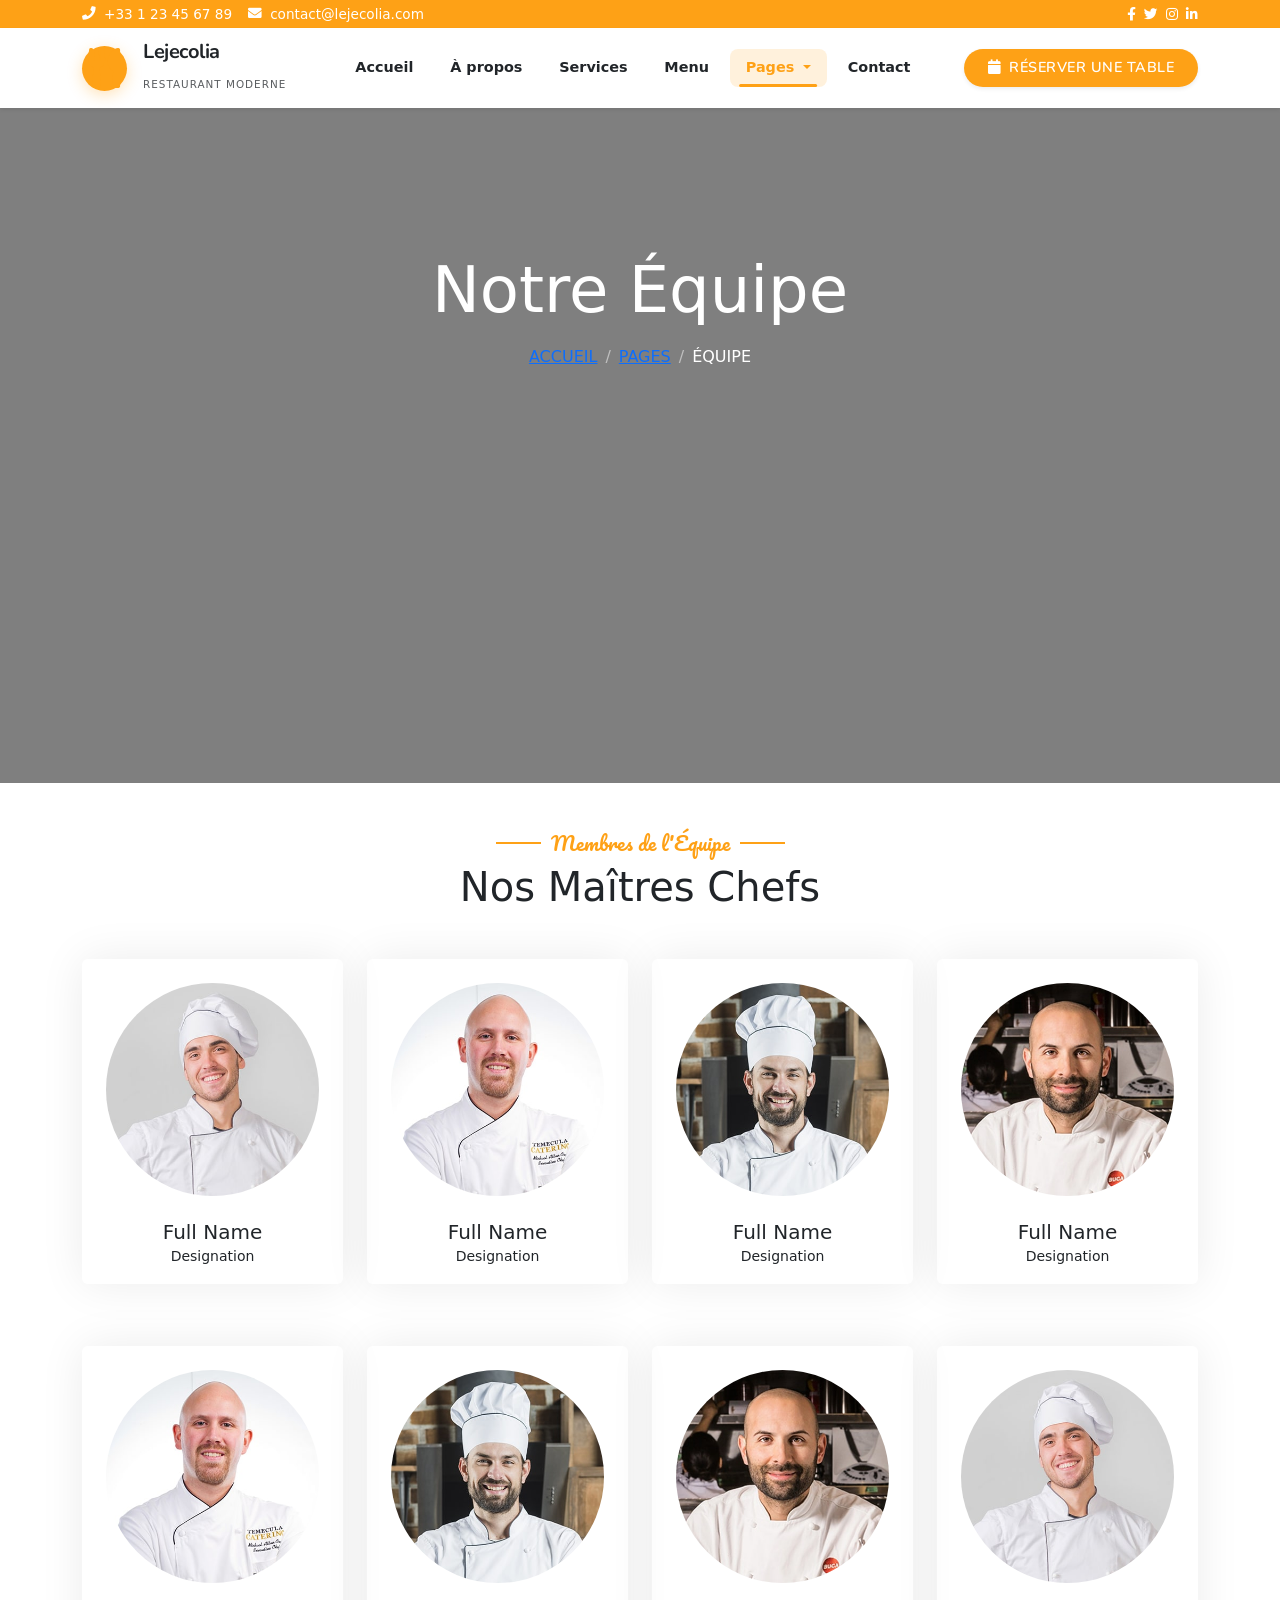
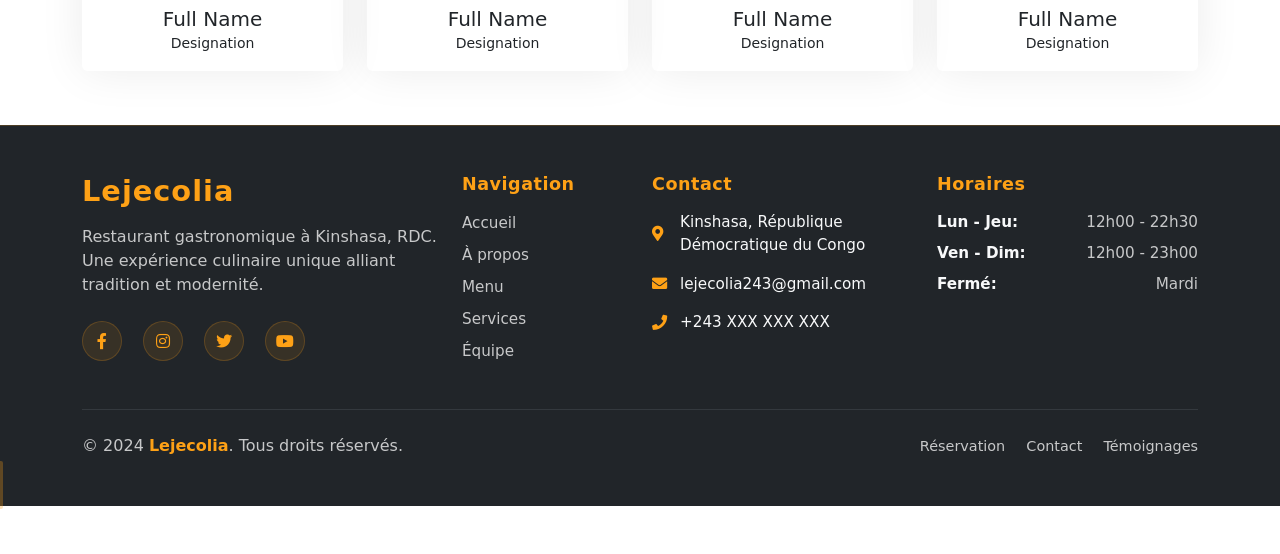
<file: team.html>
<!DOCTYPE html>
<html lang="en">

<head>
    <meta charset="utf-8">
    <title>Lejecolia - Notre Équipe</title>
    <meta content="width=device-width, initial-scale=1.0" name="viewport">
    <meta content="" name="keywords">
    <meta content="" name="description">

    <!-- Favicon -->
    <link href="img/favicon.ico" rel="icon">

    <!-- Google Web Fonts -->
    <link rel="preconnect" href="https://fonts.googleapis.com">
    <link rel="preconnect" href="https://fonts.gstatic.com" crossorigin>
    <link href="https://fonts.googleapis.com/css2?family=Heebo:wght@400;500;600&family=Nunito:wght@600;700;800&family=Pacifico&display=swap" rel="stylesheet">

    <!-- Icon Font Stylesheet -->
    <link href="https://cdnjs.cloudflare.com/ajax/libs/font-awesome/5.10.0/css/all.min.css" rel="stylesheet">
    <link href="https://cdn.jsdelivr.net/npm/bootstrap-icons@1.4.1/font/bootstrap-icons.css" rel="stylesheet">

    <!-- Libraries Stylesheet -->
    <link href="lib/animate/animate.min.css" rel="stylesheet">
    <link href="lib/owlcarousel/assets/owl.carousel.min.css" rel="stylesheet">
    <link href="lib/tempusdominus/css/tempusdominus-bootstrap-4.min.css" rel="stylesheet" />

    <!-- Bootstrap CSS -->
    <link href="https://cdn.jsdelivr.net/npm/bootstrap@5.3.0/dist/css/bootstrap.min.css" rel="stylesheet">

    <!-- Template Stylesheet -->
    <link href="css/style.css" rel="stylesheet">
</head>

<body>
    <div class="container-xxl bg-white p-0">
        <!-- Spinner Start -->
        <div id="spinner" class="show bg-white position-fixed translate-middle w-100 vh-100 top-50 start-50 d-flex align-items-center justify-content-center">
            <div class="spinner-border text-primary" style="width: 3rem; height: 3rem;" role="status">
                <span class="sr-only">Loading...</span>
            </div>
        </div>
        <!-- Spinner End -->


        <!-- Navbar & Hero Start -->
        <div class="container-xxl position-relative p-0">
            <!-- Top Bar -->
            <div class="bg-primary text-white py-1">
                <div class="container">
                    <div class="row align-items-center">
                        <div class="col-md-6">
                            <div class="d-flex align-items-center">
                                <i class="fa fa-phone me-2"></i>
                                <span>+33 1 23 45 67 89</span>
                                <i class="fa fa-envelope ms-3 me-2"></i>
                                <span>contact@lejecolia.com</span>
                            </div>
                        </div>
                        <div class="col-md-6 text-end">
                            <div class="d-flex justify-content-end">
                                <a href="#" class="text-white me-2"><i class="fab fa-facebook-f"></i></a>
                                <a href="#" class="text-white me-2"><i class="fab fa-twitter"></i></a>
                                <a href="#" class="text-white me-2"><i class="fab fa-instagram"></i></a>
                                <a href="#" class="text-white"><i class="fab fa-linkedin-in"></i></a>
                            </div>
                        </div>
                    </div>
                </div>
            </div>
            
            <!-- Main Navbar -->
            <nav class="navbar navbar-expand-lg navbar-light bg-white shadow-sm sticky-top">
                <div class="container">
                    <a href="index.html" class="navbar-brand d-flex align-items-center">
                        <div class="logo-container me-3">
                            <i class="fa fa-utensils text-primary fs-1"></i>
                        </div>
                        <div class="brand-text">
                            <h4 class="mb-0 text-dark fw-bold">Lejecolia</h4>
                            <small class="text-muted">Restaurant Moderne</small>
                        </div>
                    </a>
                    
                    <button class="navbar-toggler border-0" type="button" data-bs-toggle="collapse" data-bs-target="#navbarCollapse">
                        <span class="navbar-toggler-icon"></span>
                    </button>
                    
                    <div class="collapse navbar-collapse" id="navbarCollapse">
                        <ul class="navbar-nav mx-auto">
                            <li class="nav-item">
                                <a href="index.html" class="nav-link fw-semibold text-dark position-relative">
                                    Accueil
                                    <span class="nav-indicator"></span>
                                </a>
                            </li>
                            <li class="nav-item">
                                <a href="about.html" class="nav-link fw-semibold text-dark position-relative">
                                    À propos
                                    <span class="nav-indicator"></span>
                                </a>
                            </li>
                            <li class="nav-item">
                                <a href="service.html" class="nav-link fw-semibold text-dark position-relative">
                                    Services
                                    <span class="nav-indicator"></span>
                                </a>
                            </li>
                            <li class="nav-item">
                                <a href="menu.html" class="nav-link fw-semibold text-dark position-relative">
                                    Menu
                                    <span class="nav-indicator"></span>
                                </a>
                            </li>
                            <li class="nav-item dropdown">
                                <a href="#" class="nav-link dropdown-toggle fw-semibold text-dark position-relative active" data-bs-toggle="dropdown">
                                    Pages
                                    <span class="nav-indicator"></span>
                                </a>
                                <ul class="dropdown-menu shadow border-0 rounded-3">
                                    <li><a href="booking.html" class="dropdown-item py-2"><i class="fa fa-calendar me-2 text-primary"></i>Réservation</a></li>
                                    <li><a href="team.html" class="dropdown-item py-2 active"><i class="fa fa-users me-2 text-primary"></i>Notre Équipe</a></li>
                                    <li><a href="testimonial.html" class="dropdown-item py-2"><i class="fa fa-quote-left me-2 text-primary"></i>Témoignages</a></li>
                                </ul>
                            </li>
                            <li class="nav-item">
                                <a href="contact.html" class="nav-link fw-semibold text-dark position-relative">
                                    Contact
                                    <span class="nav-indicator"></span>
                                </a>
                            </li>
                        </ul>
                        
                        <div class="d-flex align-items-center">
                            <a href="booking.html" class="btn btn-primary btn-lg px-4 py-2 rounded-pill fw-semibold shadow-sm">
                                <i class="fa fa-calendar me-2"></i>Réserver une Table
                            </a>
                        </div>
                    </div>
                </div>
            </nav>

            <div class="hero-video-bg position-relative">
                <!-- Video Background -->
                <video autoplay muted loop playsinline class="hero-video-bg-video">
                    <source src="./img/vid1.mp4" type="video/mp4">
                </video>
                
                <!-- Dark Overlay -->
                <div class="hero-overlay"></div>
                
                <!-- Content -->
                <div class="container-xxl py-5 hero-content position-relative">
                <div class="container text-center my-5 pt-5 pb-4">
                        <h1 class="display-3 text-white mb-3 animated slideInDown">Notre Équipe</h1>
                    <nav aria-label="breadcrumb">
                        <ol class="breadcrumb justify-content-center text-uppercase">
                                <li class="breadcrumb-item"><a href="index.html">Accueil</a></li>
                            <li class="breadcrumb-item"><a href="#">Pages</a></li>
                                <li class="breadcrumb-item text-white active" aria-current="page">Équipe</li>
                        </ol>
                    </nav>
                    </div>
                </div>
            </div>
        </div>
        <!-- Navbar & Hero End -->


        <!-- Team Start -->
        <div class="container-xxl pt-5 pb-3">
            <div class="container">
                <div class="text-center wow fadeInUp" data-wow-delay="0.1s">
                    <h5 class="section-title ff-secondary text-center text-primary fw-normal">Membres de l'Équipe</h5>
                    <h1 class="mb-5">Nos Maîtres Chefs</h1>
                </div>
                <div class="row g-4">
                    <div class="col-lg-3 col-md-6 wow fadeInUp" data-wow-delay="0.1s">
                        <div class="team-item text-center rounded overflow-hidden">
                            <div class="rounded-circle overflow-hidden m-4">
                                <img class="img-fluid" src="img/team-1.jpg" alt="">
                            </div>
                            <h5 class="mb-0">Full Name</h5>
                            <small>Designation</small>
                            <div class="d-flex justify-content-center mt-3">
                                <a class="btn btn-square btn-primary mx-1" href=""><i class="fab fa-facebook-f"></i></a>
                                <a class="btn btn-square btn-primary mx-1" href=""><i class="fab fa-twitter"></i></a>
                                <a class="btn btn-square btn-primary mx-1" href=""><i class="fab fa-instagram"></i></a>
                            </div>
                        </div>
                    </div>
                    <div class="col-lg-3 col-md-6 wow fadeInUp" data-wow-delay="0.3s">
                        <div class="team-item text-center rounded overflow-hidden">
                            <div class="rounded-circle overflow-hidden m-4">
                                <img class="img-fluid" src="img/team-2.jpg" alt="">
                            </div>
                            <h5 class="mb-0">Full Name</h5>
                            <small>Designation</small>
                            <div class="d-flex justify-content-center mt-3">
                                <a class="btn btn-square btn-primary mx-1" href=""><i class="fab fa-facebook-f"></i></a>
                                <a class="btn btn-square btn-primary mx-1" href=""><i class="fab fa-twitter"></i></a>
                                <a class="btn btn-square btn-primary mx-1" href=""><i class="fab fa-instagram"></i></a>
                            </div>
                        </div>
                    </div>
                    <div class="col-lg-3 col-md-6 wow fadeInUp" data-wow-delay="0.5s">
                        <div class="team-item text-center rounded overflow-hidden">
                            <div class="rounded-circle overflow-hidden m-4">
                                <img class="img-fluid" src="img/team-3.jpg" alt="">
                            </div>
                            <h5 class="mb-0">Full Name</h5>
                            <small>Designation</small>
                            <div class="d-flex justify-content-center mt-3">
                                <a class="btn btn-square btn-primary mx-1" href=""><i class="fab fa-facebook-f"></i></a>
                                <a class="btn btn-square btn-primary mx-1" href=""><i class="fab fa-twitter"></i></a>
                                <a class="btn btn-square btn-primary mx-1" href=""><i class="fab fa-instagram"></i></a>
                            </div>
                        </div>
                    </div>
                    <div class="col-lg-3 col-md-6 wow fadeInUp" data-wow-delay="0.7s">
                        <div class="team-item text-center rounded overflow-hidden">
                            <div class="rounded-circle overflow-hidden m-4">
                                <img class="img-fluid" src="img/team-4.jpg" alt="">
                            </div>
                            <h5 class="mb-0">Full Name</h5>
                            <small>Designation</small>
                            <div class="d-flex justify-content-center mt-3">
                                <a class="btn btn-square btn-primary mx-1" href=""><i class="fab fa-facebook-f"></i></a>
                                <a class="btn btn-square btn-primary mx-1" href=""><i class="fab fa-twitter"></i></a>
                                <a class="btn btn-square btn-primary mx-1" href=""><i class="fab fa-instagram"></i></a>
                            </div>
                        </div>
                    </div>
                    <div class="col-lg-3 col-md-6 wow fadeInUp" data-wow-delay="0.1s">
                        <div class="team-item text-center rounded overflow-hidden">
                            <div class="rounded-circle overflow-hidden m-4">
                                <img class="img-fluid" src="img/team-2.jpg" alt="">
                            </div>
                            <h5 class="mb-0">Full Name</h5>
                            <small>Designation</small>
                            <div class="d-flex justify-content-center mt-3">
                                <a class="btn btn-square btn-primary mx-1" href=""><i class="fab fa-facebook-f"></i></a>
                                <a class="btn btn-square btn-primary mx-1" href=""><i class="fab fa-twitter"></i></a>
                                <a class="btn btn-square btn-primary mx-1" href=""><i class="fab fa-instagram"></i></a>
                            </div>
                        </div>
                    </div>
                    <div class="col-lg-3 col-md-6 wow fadeInUp" data-wow-delay="0.3s">
                        <div class="team-item text-center rounded overflow-hidden">
                            <div class="rounded-circle overflow-hidden m-4">
                                <img class="img-fluid" src="img/team-3.jpg" alt="">
                            </div>
                            <h5 class="mb-0">Full Name</h5>
                            <small>Designation</small>
                            <div class="d-flex justify-content-center mt-3">
                                <a class="btn btn-square btn-primary mx-1" href=""><i class="fab fa-facebook-f"></i></a>
                                <a class="btn btn-square btn-primary mx-1" href=""><i class="fab fa-twitter"></i></a>
                                <a class="btn btn-square btn-primary mx-1" href=""><i class="fab fa-instagram"></i></a>
                            </div>
                        </div>
                    </div>
                    <div class="col-lg-3 col-md-6 wow fadeInUp" data-wow-delay="0.5s">
                        <div class="team-item text-center rounded overflow-hidden">
                            <div class="rounded-circle overflow-hidden m-4">
                                <img class="img-fluid" src="img/team-4.jpg" alt="">
                            </div>
                            <h5 class="mb-0">Full Name</h5>
                            <small>Designation</small>
                            <div class="d-flex justify-content-center mt-3">
                                <a class="btn btn-square btn-primary mx-1" href=""><i class="fab fa-facebook-f"></i></a>
                                <a class="btn btn-square btn-primary mx-1" href=""><i class="fab fa-twitter"></i></a>
                                <a class="btn btn-square btn-primary mx-1" href=""><i class="fab fa-instagram"></i></a>
                            </div>
                        </div>
                    </div>
                    <div class="col-lg-3 col-md-6 wow fadeInUp" data-wow-delay="0.7s">
                        <div class="team-item text-center rounded overflow-hidden">
                            <div class="rounded-circle overflow-hidden m-4">
                                <img class="img-fluid" src="img/team-1.jpg" alt="">
                            </div>
                            <h5 class="mb-0">Full Name</h5>
                            <small>Designation</small>
                            <div class="d-flex justify-content-center mt-3">
                                <a class="btn btn-square btn-primary mx-1" href=""><i class="fab fa-facebook-f"></i></a>
                                <a class="btn btn-square btn-primary mx-1" href=""><i class="fab fa-twitter"></i></a>
                                <a class="btn btn-square btn-primary mx-1" href=""><i class="fab fa-instagram"></i></a>
                            </div>
                        </div>
                    </div>
                </div>
            </div>
        </div>
        <!-- Team End -->
        

        <!-- Footer Start -->
        <footer class="footer-modern bg-dark text-light py-5">
            <div class="container">
                <div class="row g-4">
                    <div class="col-lg-4 col-md-6">
                        <div class="footer-brand mb-4">
                            <h4 class="text-primary fw-bold mb-3">Lejecolia</h4>
                            <p class="text-light-75 mb-4">Restaurant gastronomique à Kinshasa, RDC. Une expérience culinaire unique alliant tradition et modernité.</p>
                            <div class="social-links">
                                <a href="#" class="social-link me-3"><i class="fab fa-facebook-f"></i></a>
                                <a href="#" class="social-link me-3"><i class="fab fa-instagram"></i></a>
                                <a href="#" class="social-link me-3"><i class="fab fa-twitter"></i></a>
                                <a href="#" class="social-link"><i class="fab fa-youtube"></i></a>
                            </div>
                        </div>
                    </div>
                    <div class="col-lg-2 col-md-6">
                        <div class="footer-links">
                            <h6 class="text-primary fw-bold mb-3">Navigation</h6>
                            <ul class="list-unstyled">
                                <li class="mb-2"><a href="index.html" class="footer-link">Accueil</a></li>
                                <li class="mb-2"><a href="about.html" class="footer-link">À propos</a></li>
                                <li class="mb-2"><a href="menu.html" class="footer-link">Menu</a></li>
                                <li class="mb-2"><a href="service.html" class="footer-link">Services</a></li>
                                <li class="mb-2"><a href="team.html" class="footer-link">Équipe</a></li>
                            </ul>
                        </div>
                    </div>
                    <div class="col-lg-3 col-md-6">
                        <div class="footer-contact">
                            <h6 class="text-primary fw-bold mb-3">Contact</h6>
                            <div class="contact-item mb-3">
                                <i class="fa fa-map-marker-alt text-primary me-2"></i>
                                <span>Kinshasa, République Démocratique du Congo</span>
                            </div>
                            <div class="contact-item mb-3">
                                <i class="fa fa-envelope text-primary me-2"></i>
                                <span>lejecolia243@gmail.com</span>
                            </div>
                            <div class="contact-item mb-3">
                                <i class="fa fa-phone text-primary me-2"></i>
                                <span>+243 XXX XXX XXX</span>
                            </div>
                        </div>
                    </div>
                    <div class="col-lg-3 col-md-6">
                        <div class="footer-hours">
                            <h6 class="text-primary fw-bold mb-3">Horaires</h6>
                            <div class="hours-item mb-2">
                                <span class="fw-semibold">Lun - Jeu:</span>
                                <span class="text-light-75">12h00 - 22h30</span>
                            </div>
                            <div class="hours-item mb-2">
                                <span class="fw-semibold">Ven - Dim:</span>
                                <span class="text-light-75">12h00 - 23h00</span>
                            </div>
                            <div class="hours-item">
                                <span class="fw-semibold">Fermé:</span>
                                <span class="text-light-75">Mardi</span>
                            </div>
                        </div>
                    </div>
                </div>
                <hr class="my-4 border-secondary">
                <div class="row align-items-center">
                    <div class="col-md-6">
                        <p class="mb-0 text-light-75">
                            &copy; 2024 <span class="text-primary fw-bold">Lejecolia</span>. Tous droits réservés.
                        </p>
                    </div>
                    <div class="col-md-6 text-md-end">
                        <div class="footer-bottom-links">
                            <a href="booking.html" class="footer-link me-3">Réservation</a>
                            <a href="contact.html" class="footer-link me-3">Contact</a>
                            <a href="testimonial.html" class="footer-link">Témoignages</a>
                        </div>
                    </div>
                </div>
            </div>
        </footer>
        <!-- Footer End -->


        <!-- Back to Top -->
        <a href="#" class="btn btn-lg btn-primary btn-lg-square back-to-top"><i class="bi bi-arrow-up"></i></a>
    </div>

    <!-- JavaScript Libraries -->
    <script src="https://code.jquery.com/jquery-3.4.1.min.js"></script>
    <script src="https://cdn.jsdelivr.net/npm/bootstrap@5.0.0/dist/js/bootstrap.bundle.min.js"></script>
    <script src="lib/wow/wow.min.js"></script>
    <script src="lib/easing/easing.min.js"></script>
    <script src="lib/waypoints/waypoints.min.js"></script>
    <script src="lib/counterup/counterup.min.js"></script>
    <script src="lib/owlcarousel/owl.carousel.min.js"></script>
    <script src="lib/tempusdominus/js/moment.min.js"></script>
    <script src="lib/tempusdominus/js/moment-timezone.min.js"></script>
    <script src="lib/tempusdominus/js/tempusdominus-bootstrap-4.min.js"></script>

    <!-- Bootstrap JS -->
    <script src="https://cdn.jsdelivr.net/npm/bootstrap@5.3.0/dist/js/bootstrap.bundle.min.js"></script>

    <!-- Template Javascript -->
    <script src="js/main.js"></script>
</body>

</html>
</file>
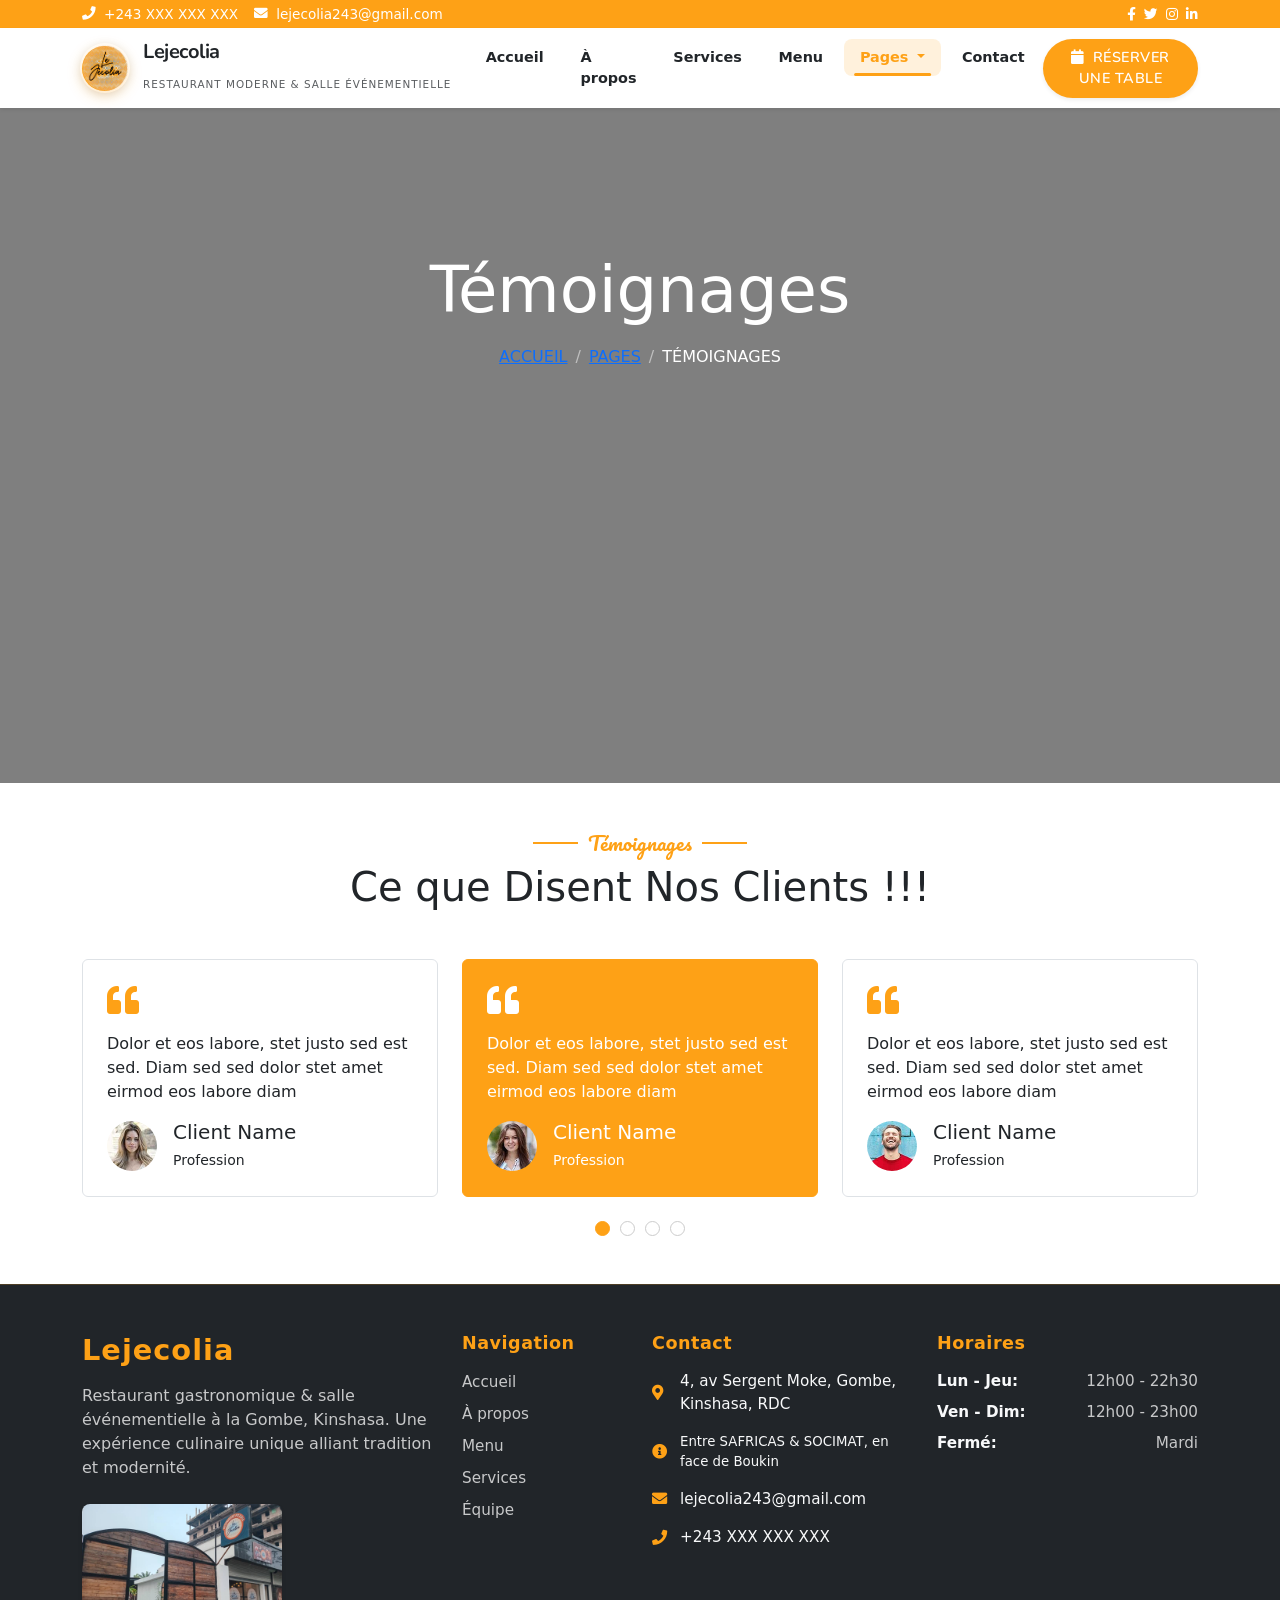
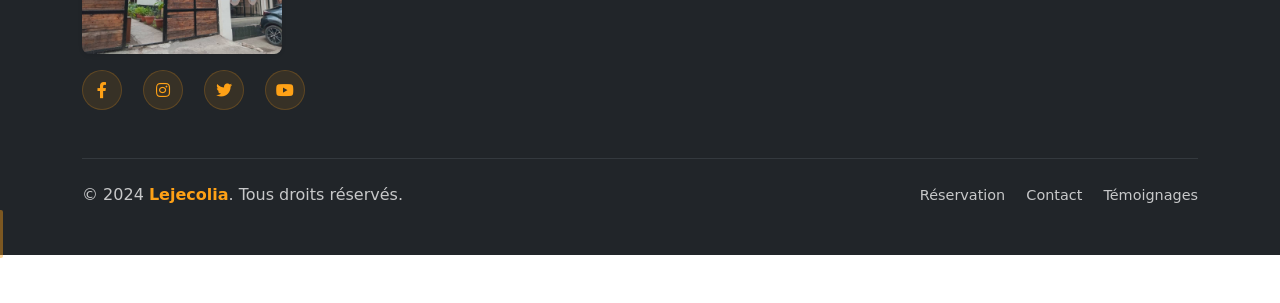
<file: testimonial.html>
<!DOCTYPE html>
<html lang="en">

<head>
    <meta charset="utf-8">
    <title>Lejecolia - Témoignages</title>
    <meta content="width=device-width, initial-scale=1.0" name="viewport">
    <meta content="" name="keywords">
    <meta content="" name="description">

    <!-- Favicon -->
    <link href="img/favicon.ico" rel="icon">

    <!-- Google Web Fonts -->
    <link rel="preconnect" href="https://fonts.googleapis.com">
    <link rel="preconnect" href="https://fonts.gstatic.com" crossorigin>
    <link href="https://fonts.googleapis.com/css2?family=Heebo:wght@400;500;600&family=Nunito:wght@600;700;800&family=Pacifico&display=swap" rel="stylesheet">

    <!-- Icon Font Stylesheet -->
    <link href="https://cdnjs.cloudflare.com/ajax/libs/font-awesome/5.10.0/css/all.min.css" rel="stylesheet">
    <link href="https://cdn.jsdelivr.net/npm/bootstrap-icons@1.4.1/font/bootstrap-icons.css" rel="stylesheet">

    <!-- Libraries Stylesheet -->
    <link href="lib/animate/animate.min.css" rel="stylesheet">
    <link href="lib/owlcarousel/assets/owl.carousel.min.css" rel="stylesheet">
    <link href="lib/tempusdominus/css/tempusdominus-bootstrap-4.min.css" rel="stylesheet" />

    <!-- Bootstrap CSS -->
    <link href="https://cdn.jsdelivr.net/npm/bootstrap@5.3.0/dist/css/bootstrap.min.css" rel="stylesheet">

    <!-- Template Stylesheet -->
    <link href="css/style.css" rel="stylesheet">
</head>

<body>
    <div class="container-xxl bg-white p-0">
        <!-- Spinner Start -->
        <div id="spinner" class="show bg-white position-fixed translate-middle w-100 vh-100 top-50 start-50 d-flex align-items-center justify-content-center">
            <div class="spinner-border text-primary" style="width: 3rem; height: 3rem;" role="status">
                <span class="sr-only">Loading...</span>
            </div>
        </div>
        <!-- Spinner End -->


        <!-- Navbar & Hero Start -->
        <div class="container-xxl position-relative p-0">
            <!-- Top Bar -->
            <div class="bg-primary text-white py-1">
                <div class="container">
                    <div class="row align-items-center">
                        <div class="col-md-6">
                            <div class="d-flex align-items-center">
                                <i class="fa fa-phone me-2"></i>
                                <span>+243 XXX XXX XXX</span>
                                <i class="fa fa-envelope ms-3 me-2"></i>
                                <span>lejecolia243@gmail.com</span>
                            </div>
                        </div>
                        <div class="col-md-6 text-end">
                            <div class="d-flex justify-content-end">
                                <a href="#" class="text-white me-2"><i class="fab fa-facebook-f"></i></a>
                                <a href="#" class="text-white me-2"><i class="fab fa-twitter"></i></a>
                                <a href="#" class="text-white me-2"><i class="fab fa-instagram"></i></a>
                                <a href="#" class="text-white"><i class="fab fa-linkedin-in"></i></a>
                            </div>
                        </div>
                    </div>
                </div>
            </div>
            
            <!-- Main Navbar -->
            <nav class="navbar navbar-expand-lg navbar-light bg-white shadow-sm sticky-top">
                <div class="container">
                    <a href="index.html" class="navbar-brand d-flex align-items-center">
                        <div class="logo-container me-3">
                            <img src="img/logolejeco.png" alt="Lejecolia Logo" class="logo-img">
                        </div>
                        <div class="brand-text">
                            <h4 class="mb-0 text-dark fw-bold">Lejecolia</h4>
                            <small class="text-muted">Restaurant Moderne & Salle Événementielle</small>
                        </div>
                    </a>
                    
                    <button class="navbar-toggler border-0" type="button" data-bs-toggle="collapse" data-bs-target="#navbarCollapse">
                        <span class="navbar-toggler-icon"></span>
                    </button>
                    
                    <div class="collapse navbar-collapse" id="navbarCollapse">
                        <ul class="navbar-nav mx-auto">
                            <li class="nav-item">
                                <a href="index.html" class="nav-link fw-semibold text-dark position-relative">
                                    Accueil
                                    <span class="nav-indicator"></span>
                                </a>
                            </li>
                            <li class="nav-item">
                                <a href="about.html" class="nav-link fw-semibold text-dark position-relative">
                                    À propos
                                    <span class="nav-indicator"></span>
                                </a>
                            </li>
                            <li class="nav-item">
                                <a href="service.html" class="nav-link fw-semibold text-dark position-relative">
                                    Services
                                    <span class="nav-indicator"></span>
                                </a>
                            </li>
                            <li class="nav-item">
                                <a href="menu.html" class="nav-link fw-semibold text-dark position-relative">
                                    Menu
                                    <span class="nav-indicator"></span>
                                </a>
                            </li>
                            <li class="nav-item dropdown">
                                <a href="#" class="nav-link dropdown-toggle fw-semibold text-dark position-relative active" data-bs-toggle="dropdown">
                                    Pages
                                    <span class="nav-indicator"></span>
                                </a>
                                <ul class="dropdown-menu shadow border-0 rounded-3">
                                    <li><a href="booking.html" class="dropdown-item py-2"><i class="fa fa-calendar me-2 text-primary"></i>Réservation</a></li>
                                    <li><a href="team.html" class="dropdown-item py-2"><i class="fa fa-users me-2 text-primary"></i>Notre Équipe</a></li>
                                    <li><a href="testimonial.html" class="dropdown-item py-2 active"><i class="fa fa-quote-left me-2 text-primary"></i>Témoignages</a></li>
                                </ul>
                            </li>
                            <li class="nav-item">
                                <a href="contact.html" class="nav-link fw-semibold text-dark position-relative">
                                    Contact
                                    <span class="nav-indicator"></span>
                                </a>
                            </li>
                        </ul>
                        
                        <div class="d-flex align-items-center">
                            <a href="booking.html" class="btn btn-primary btn-lg px-4 py-2 rounded-pill fw-semibold shadow-sm">
                                <i class="fa fa-calendar me-2"></i>Réserver une Table
                            </a>
                        </div>
                    </div>
                </div>
            </nav>

            <div class="hero-video-bg position-relative">
                <!-- Video Background -->
                <video autoplay muted loop playsinline class="hero-video-bg-video">
                    <source src="./img/vid1.mp4" type="video/mp4">
                </video>
                
                <!-- Dark Overlay -->
                <div class="hero-overlay"></div>
                
                <!-- Content -->
                <div class="container-xxl py-5 hero-content position-relative">
                <div class="container text-center my-5 pt-5 pb-4">
                        <h1 class="display-3 text-white mb-3 animated slideInDown">Témoignages</h1>
                    <nav aria-label="breadcrumb">
                        <ol class="breadcrumb justify-content-center text-uppercase">
                                <li class="breadcrumb-item"><a href="index.html">Accueil</a></li>
                            <li class="breadcrumb-item"><a href="#">Pages</a></li>
                                <li class="breadcrumb-item text-white active" aria-current="page">Témoignages</li>
                        </ol>
                    </nav>
                    </div>
                </div>
            </div>
        </div>
        <!-- Navbar & Hero End -->


        <!-- Testimonial Start -->
        <div class="container-xxl py-5 wow fadeInUp" data-wow-delay="0.1s">
            <div class="container">
                <div class="text-center">
                    <h5 class="section-title ff-secondary text-center text-primary fw-normal">Témoignages</h5>
                    <h1 class="mb-5">Ce que Disent Nos Clients !!!</h1>
                </div>
                <div class="owl-carousel testimonial-carousel">
                    <div class="testimonial-item bg-transparent border rounded p-4">
                        <i class="fa fa-quote-left fa-2x text-primary mb-3"></i>
                        <p>Dolor et eos labore, stet justo sed est sed. Diam sed sed dolor stet amet eirmod eos labore diam</p>
                        <div class="d-flex align-items-center">
                            <img class="img-fluid flex-shrink-0 rounded-circle" src="img/testimonial-1.jpg" style="width: 50px; height: 50px;">
                            <div class="ps-3">
                                <h5 class="mb-1">Client Name</h5>
                                <small>Profession</small>
                            </div>
                        </div>
                    </div>
                    <div class="testimonial-item bg-transparent border rounded p-4">
                        <i class="fa fa-quote-left fa-2x text-primary mb-3"></i>
                        <p>Dolor et eos labore, stet justo sed est sed. Diam sed sed dolor stet amet eirmod eos labore diam</p>
                        <div class="d-flex align-items-center">
                            <img class="img-fluid flex-shrink-0 rounded-circle" src="img/testimonial-2.jpg" style="width: 50px; height: 50px;">
                            <div class="ps-3">
                                <h5 class="mb-1">Client Name</h5>
                                <small>Profession</small>
                            </div>
                        </div>
                    </div>
                    <div class="testimonial-item bg-transparent border rounded p-4">
                        <i class="fa fa-quote-left fa-2x text-primary mb-3"></i>
                        <p>Dolor et eos labore, stet justo sed est sed. Diam sed sed dolor stet amet eirmod eos labore diam</p>
                        <div class="d-flex align-items-center">
                            <img class="img-fluid flex-shrink-0 rounded-circle" src="img/testimonial-3.jpg" style="width: 50px; height: 50px;">
                            <div class="ps-3">
                                <h5 class="mb-1">Client Name</h5>
                                <small>Profession</small>
                            </div>
                        </div>
                    </div>
                    <div class="testimonial-item bg-transparent border rounded p-4">
                        <i class="fa fa-quote-left fa-2x text-primary mb-3"></i>
                        <p>Dolor et eos labore, stet justo sed est sed. Diam sed sed dolor stet amet eirmod eos labore diam</p>
                        <div class="d-flex align-items-center">
                            <img class="img-fluid flex-shrink-0 rounded-circle" src="img/testimonial-4.jpg" style="width: 50px; height: 50px;">
                            <div class="ps-3">
                                <h5 class="mb-1">Client Name</h5>
                                <small>Profession</small>
                            </div>
                        </div>
                    </div>
                </div>
            </div>
        </div>
        <!-- Testimonial End -->
        

        <!-- Footer Start -->
        <footer class="footer-modern bg-dark text-light py-5">
            <div class="container">
                <div class="row g-4">
                    <div class="col-lg-4 col-md-6">
                        <div class="footer-brand mb-4">
                            <h4 class="text-primary fw-bold mb-3">Lejecolia</h4>
                            <p class="text-light-75 mb-4">Restaurant gastronomique & salle événementielle à la Gombe, Kinshasa. Une expérience culinaire unique alliant tradition et modernité.</p>
                            <div class="footer-image mb-3">
                                <img src="img/entrer.jpg" alt="Entrée Lejecolia" class="img-fluid rounded-3 shadow-sm" style="max-width: 200px;">
                            </div>
                            <div class="social-links">
                                <a href="#" class="social-link me-3"><i class="fab fa-facebook-f"></i></a>
                                <a href="#" class="social-link me-3"><i class="fab fa-instagram"></i></a>
                                <a href="#" class="social-link me-3"><i class="fab fa-twitter"></i></a>
                                <a href="#" class="social-link"><i class="fab fa-youtube"></i></a>
                            </div>
                        </div>
                    </div>
                    <div class="col-lg-2 col-md-6">
                        <div class="footer-links">
                            <h6 class="text-primary fw-bold mb-3">Navigation</h6>
                            <ul class="list-unstyled">
                                <li class="mb-2"><a href="index.html" class="footer-link">Accueil</a></li>
                                <li class="mb-2"><a href="about.html" class="footer-link">À propos</a></li>
                                <li class="mb-2"><a href="menu.html" class="footer-link">Menu</a></li>
                                <li class="mb-2"><a href="service.html" class="footer-link">Services</a></li>
                                <li class="mb-2"><a href="team.html" class="footer-link">Équipe</a></li>
                            </ul>
                        </div>
                    </div>
                    <div class="col-lg-3 col-md-6">
                        <div class="footer-contact">
                            <h6 class="text-primary fw-bold mb-3">Contact</h6>
                            <div class="contact-item mb-3">
                                <i class="fa fa-map-marker-alt text-primary me-2"></i>
                                <span>4, av Sergent Moke, Gombe, Kinshasa, RDC</span>
                            </div>
                            <div class="contact-item mb-3">
                                <i class="fa fa-info-circle text-primary me-2"></i>
                                <small>Entre SAFRICAS & SOCIMAT, en face de Boukin</small>
                            </div>
                            <div class="contact-item mb-3">
                                <i class="fa fa-envelope text-primary me-2"></i>
                                <span>lejecolia243@gmail.com</span>
                            </div>
                            <div class="contact-item mb-3">
                                <i class="fa fa-phone text-primary me-2"></i>
                                <span>+243 XXX XXX XXX</span>
                            </div>
                        </div>
                    </div>
                    <div class="col-lg-3 col-md-6">
                        <div class="footer-hours">
                            <h6 class="text-primary fw-bold mb-3">Horaires</h6>
                            <div class="hours-item mb-2">
                                <span class="fw-semibold">Lun - Jeu:</span>
                                <span class="text-light-75">12h00 - 22h30</span>
                            </div>
                            <div class="hours-item mb-2">
                                <span class="fw-semibold">Ven - Dim:</span>
                                <span class="text-light-75">12h00 - 23h00</span>
                            </div>
                            <div class="hours-item">
                                <span class="fw-semibold">Fermé:</span>
                                <span class="text-light-75">Mardi</span>
                            </div>
                        </div>
                    </div>
                </div>
                <hr class="my-4 border-secondary">
                <div class="row align-items-center">
                    <div class="col-md-6">
                        <p class="mb-0 text-light-75">
                            &copy; 2024 <span class="text-primary fw-bold">Lejecolia</span>. Tous droits réservés.
                        </p>
                    </div>
                    <div class="col-md-6 text-md-end">
                        <div class="footer-bottom-links">
                            <a href="booking.html" class="footer-link me-3">Réservation</a>
                            <a href="contact.html" class="footer-link me-3">Contact</a>
                            <a href="testimonial.html" class="footer-link">Témoignages</a>
                        </div>
                    </div>
                </div>
            </div>
        </footer>
        <!-- Footer End -->


        <!-- Back to Top -->
        <a href="#" class="btn btn-lg btn-primary btn-lg-square back-to-top"><i class="bi bi-arrow-up"></i></a>
    </div>

    <!-- JavaScript Libraries -->
    <script src="https://code.jquery.com/jquery-3.4.1.min.js"></script>
    <script src="https://cdn.jsdelivr.net/npm/bootstrap@5.0.0/dist/js/bootstrap.bundle.min.js"></script>
    <script src="lib/wow/wow.min.js"></script>
    <script src="lib/easing/easing.min.js"></script>
    <script src="lib/waypoints/waypoints.min.js"></script>
    <script src="lib/counterup/counterup.min.js"></script>
    <script src="lib/owlcarousel/owl.carousel.min.js"></script>
    <script src="lib/tempusdominus/js/moment.min.js"></script>
    <script src="lib/tempusdominus/js/moment-timezone.min.js"></script>
    <script src="lib/tempusdominus/js/tempusdominus-bootstrap-4.min.js"></script>

    <!-- Bootstrap JS -->
    <script src="https://cdn.jsdelivr.net/npm/bootstrap@5.3.0/dist/js/bootstrap.bundle.min.js"></script>

    <!-- Template Javascript -->
    <script src="js/main.js"></script>
</body>

</html>
</file>
<file: css/style.css>
/********** Template CSS **********/
:root {
    --primary: #FEA116;
    --light: #FFFFFF;
    --dark: #000000;
    
/* Override Bootstrap primary color */
--bs-primary: #FEA116;
--bs-primary-rgb: 254, 161, 22;
--bs-primary-text-emphasis: #cc7f0a;
--bs-primary-bg-subtle: #fef3e2;
--bs-primary-border-subtle: #fde4b8;

/* Force Bootstrap primary classes to use orange */
.btn-primary {
    --bs-btn-color: #fff;
    --bs-btn-bg: #FEA116;
    --bs-btn-border-color: #FEA116;
    --bs-btn-hover-color: #fff;
    --bs-btn-hover-bg: #e68a0a;
    --bs-btn-hover-border-color: #d97d09;
    --bs-btn-focus-shadow-rgb: 254, 161, 22;
    --bs-btn-active-color: #fff;
    --bs-btn-active-bg: #d97d09;
    --bs-btn-active-border-color: #cc7f0a;
    --bs-btn-active-shadow: inset 0 3px 5px rgba(0, 0, 0, 0.125);
    --bs-btn-disabled-color: #fff;
    --bs-btn-disabled-bg: #FEA116;
    --bs-btn-disabled-border-color: #FEA116;
}

.bg-primary {
    --bs-bg-opacity: 1;
    background-color: rgba(254, 161, 22, var(--bs-bg-opacity)) !important;
}

.text-primary {
    --bs-text-opacity: 1;
    color: rgba(254, 161, 22, var(--bs-text-opacity)) !important;
}

.border-primary {
    --bs-border-opacity: 1;
    border-color: rgba(254, 161, 22, var(--bs-border-opacity)) !important;
}

.spinner-border {
    color: #FEA116 !important;
}
}

.ff-secondary {
    font-family: 'Pacifico', cursive;
}

/* Logo Styles */
.logo-img {
    transition: transform 0.3s ease;
    border-radius: 50%;
    box-shadow: 0 2px 10px rgba(0, 0, 0, 0.1);
    height: 50px !important;
    width: 50px !important;
    object-fit: cover;
    
}

.logo-img:hover {
    transform: scale(1.05);
}

.logo-container {
    display: flex;
    align-items: center;
    justify-content: center;
    margin-right: 0.5rem !important;
    
}

.navbar-brand {
    padding-top: 0.25rem !important;
    padding-bottom: 0.25rem !important;
}

.brand-text {
    margin-left: 0.5rem;
}

.brand-text h4 {
    margin-bottom: 0.1rem !important;
    line-height: 1.2;
}

.brand-text small {
    font-size: 0.75rem;
    line-height: 1;
}

.fw-medium {
    font-weight: 600 !important;
}

.fw-semi-bold {
    font-weight: 700 !important;
}

.back-to-top {
    position: fixed;
    display: none;
    right: 45px;
    bottom: 45px;
    z-index: 99;
}


/*** Spinner ***/
#spinner {
    opacity: 0;
    visibility: hidden;
    transition: opacity .5s ease-out, visibility 0s linear .5s;
    z-index: 99999;
}

#spinner.show {
    transition: opacity .5s ease-out, visibility 0s linear 0s;
    visibility: visible;
    opacity: 1;
}


/*** Button ***/
.btn {
    font-family: 'Nunito', sans-serif;
    font-weight: 500;
    text-transform: uppercase;
    transition: .5s;
}

.btn.btn-primary,
.btn.btn-secondary {
    color: #FFFFFF;
}

.btn-square {
    width: 38px;
    height: 38px;
}

.btn-sm-square {
    width: 32px;
    height: 32px;
}

.btn-lg-square {
    width: 48px;
    height: 48px;
}

.btn-square,
.btn-sm-square,
.btn-lg-square {
    padding: 0;
    display: flex;
    align-items: center;
    justify-content: center;
    font-weight: normal;
    border-radius: 2px;
}


/*** Navbar ***/
.navbar-dark .navbar-nav .nav-link {
    position: relative;
    margin-left: 25px;
    padding: 35px 0;
    font-size: 15px;
    color: var(--light) !important;
    text-transform: uppercase;
    font-weight: 500;
    outline: none;
    transition: .5s;
}

.sticky-top.navbar-dark .navbar-nav .nav-link {
    padding: 20px 0;
}

.navbar-dark .navbar-nav .nav-link:hover,
.navbar-dark .navbar-nav .nav-link.active {
    color: var(--primary) !important;
}

.navbar-dark .navbar-brand img {
    max-height: 60px;
    transition: .5s;
}

.sticky-top.navbar-dark .navbar-brand img {
    max-height: 45px;
}

@media (max-width: 991.98px) {
    .sticky-top.navbar-dark {
        position: relative;
    }

    .navbar-dark .navbar-collapse {
        margin-top: 15px;
        border-top: 1px solid rgba(255, 255, 255, .1)
    }

    .navbar-dark .navbar-nav .nav-link,
    .sticky-top.navbar-dark .navbar-nav .nav-link {
        padding: 10px 0;
        margin-left: 0;
    }

    .navbar-dark .navbar-brand img {
        max-height: 45px;
    }
}

@media (min-width: 992px) {
    .navbar-dark {
        position: absolute;
        width: 100%;
        top: 0;
        left: 0;
        z-index: 999;
        background: transparent !important;
    }
    
    .sticky-top.navbar-dark {
        position: fixed;
        background: var(--dark) !important;
    }
}


/*** Hero Header ***/
.hero-header {
    background: linear-gradient(rgba(15, 23, 43, .9), rgba(15, 23, 43, .9)), url(../img/bg-hero.jpg);
    background-position: center center;
    background-repeat: no-repeat;
    background-size: cover;
}

.hero-header img {
    animation: imgRotate 50s linear infinite;
}

@keyframes imgRotate { 
    100% { 
        transform: rotate(360deg); 
    } 
}

.breadcrumb-item + .breadcrumb-item::before {
    color: rgba(255, 255, 255, .5);
}


/*** Section Title ***/
.section-title {
    position: relative;
    display: inline-block;
}

.section-title::before {
    position: absolute;
    content: "";
    width: 45px;
    height: 2px;
    top: 50%;
    left: -55px;
    margin-top: -1px;
    background: var(--primary);
}

.section-title::after {
    position: absolute;
    content: "";
    width: 45px;
    height: 2px;
    top: 50%;
    right: -55px;
    margin-top: -1px;
    background: var(--primary);
}

.section-title.text-start::before,
.section-title.text-end::after {
    display: none;
}


/*** Service ***/
.service-item {
    box-shadow: 0 0 45px rgba(0, 0, 0, .08);
    transition: .5s;
}

.service-item:hover {
    background: var(--primary);
}

.service-item * {
    transition: .5s;
}

.service-item:hover * {
    color: var(--light) !important;
}


/*** Food Menu ***/
.nav-pills .nav-item .active {
    border-bottom: 2px solid var(--primary);
}


/*** Youtube Video ***/
.video {
    position: relative;
    height: 100%;
    min-height: 500px;
    background: linear-gradient(rgba(15, 23, 43, .1), rgba(15, 23, 43, .1)), url(../img/video.jpg);
    background-position: center center;
    background-repeat: no-repeat;
    background-size: cover;
}

.video .btn-play {
    position: absolute;
    z-index: 3;
    top: 50%;
    left: 50%;
    transform: translateX(-50%) translateY(-50%);
    box-sizing: content-box;
    display: block;
    width: 32px;
    height: 44px;
    border-radius: 50%;
    border: none;
    outline: none;
    padding: 18px 20px 18px 28px;
}

.video .btn-play:before {
    content: "";
    position: absolute;
    z-index: 0;
    left: 50%;
    top: 50%;
    transform: translateX(-50%) translateY(-50%);
    display: block;
    width: 100px;
    height: 100px;
    background: var(--primary);
    border-radius: 50%;
    animation: pulse-border 1500ms ease-out infinite;
}

.video .btn-play:after {
    content: "";
    position: absolute;
    z-index: 1;
    left: 50%;
    top: 50%;
    transform: translateX(-50%) translateY(-50%);
    display: block;
    width: 100px;
    height: 100px;
    background: var(--primary);
    border-radius: 50%;
    transition: all 200ms;
}

.video .btn-play img {
    position: relative;
    z-index: 3;
    max-width: 100%;
    width: auto;
    height: auto;
}

.video .btn-play span {
    display: block;
    position: relative;
    z-index: 3;
    width: 0;
    height: 0;
    border-left: 32px solid var(--dark);
    border-top: 22px solid transparent;
    border-bottom: 22px solid transparent;
}

@keyframes pulse-border {
    0% {
        transform: translateX(-50%) translateY(-50%) translateZ(0) scale(1);
        opacity: 1;
    }

    100% {
        transform: translateX(-50%) translateY(-50%) translateZ(0) scale(1.5);
        opacity: 0;
    }
}

#videoModal {
    z-index: 99999;
}

#videoModal .modal-dialog {
    position: relative;
    max-width: 800px;
    margin: 60px auto 0 auto;
}

#videoModal .modal-body {
    position: relative;
    padding: 0px;
}

#videoModal .close {
    position: absolute;
    width: 30px;
    height: 30px;
    right: 0px;
    top: -30px;
    z-index: 999;
    font-size: 30px;
    font-weight: normal;
    color: #FFFFFF;
    background: #000000;
    opacity: 1;
}


/*** Team ***/
.team-item {
    box-shadow: 0 0 45px rgba(0, 0, 0, .08);
    height: calc(100% - 38px);
    transition: .5s;
}

.team-item img {
    transition: .5s;
}

.team-item:hover img {
    transform: scale(1.1);
}

.team-item:hover {
    height: 100%;
}

.team-item .btn {
    border-radius: 38px 38px 0 0;
}


/*** Testimonial ***/
.testimonial-carousel .owl-item .testimonial-item,
.testimonial-carousel .owl-item.center .testimonial-item * {
    transition: .5s;
}

.testimonial-carousel .owl-item.center .testimonial-item {
    background: var(--primary) !important;
    border-color: var(--primary) !important;
}

.testimonial-carousel .owl-item.center .testimonial-item * {
    color: var(--light) !important;
}

.testimonial-carousel .owl-dots {
    margin-top: 24px;
    display: flex;
    align-items: flex-end;
    justify-content: center;
}

.testimonial-carousel .owl-dot {
    position: relative;
    display: inline-block;
    margin: 0 5px;
    width: 15px;
    height: 15px;
    border: 1px solid #CCCCCC;
    border-radius: 15px;
    transition: .5s;
}

.testimonial-carousel .owl-dot.active {
    background: var(--primary);
    border-color: var(--primary);
}


/*** Footer ***/
.footer .btn.btn-social {
    margin-right: 5px;
    width: 35px;
    height: 35px;
    display: flex;
    align-items: center;
    justify-content: center;
    color: var(--light);
    border: 1px solid #FFFFFF;
    border-radius: 35px;
    transition: .3s;
}

.footer .btn.btn-social:hover {
    color: var(--primary);
}

.footer .btn.btn-link {
    display: block;
    margin-bottom: 5px;
    padding: 0;
    text-align: left;
    color: #FFFFFF;
    font-size: 15px;
    font-weight: normal;
    text-transform: capitalize;
    transition: .3s;
}

.footer .btn.btn-link::before {
    position: relative;
    content: "\f105";
    font-family: "Font Awesome 5 Free";
    font-weight: 900;
    margin-right: 10px;
}

.footer .btn.btn-link:hover {
    letter-spacing: 1px;
    box-shadow: none;
}

.footer .copyright {
    padding: 25px 0;
    font-size: 15px;
    border-top: 1px solid rgba(256, 256, 256, .1);
}

.footer .copyright a {
    color: var(--light);
}

.footer .footer-menu a {
    margin-right: 15px;
    padding-right: 15px;
    border-right: 1px solid rgba(255, 255, 255, .1);
}

.footer .footer-menu a:last-child {
    margin-right: 0;
    padding-right: 0;
    border-right: none;
}

/* ===== MODERN NAVBAR STYLES ===== */
.navbar {
    transition: all 0.3s ease;
    padding: 0.5rem 0;
}

.navbar.scrolled {
    background: rgba(255, 255, 255, 0.95) !important;
    -webkit-backdrop-filter: blur(10px);
    backdrop-filter: blur(10px);
    box-shadow: 0 2px 20px rgba(0, 0, 0, 0.1);
}

/* Logo Container */
.logo-container {
    width: 45px;
    height: 45px;
    background: var(--primary);
    border-radius: 50%;
    display: flex;
    align-items: center;
    justify-content: center;
    box-shadow: 0 4px 15px rgba(254, 161, 22, 0.3);
    transition: all 0.3s ease;
}

.logo-container:hover {
    transform: scale(1.05);
    box-shadow: 0 6px 20px rgba(254, 161, 22, 0.4);
}

.brand-text h4 {
    font-family: 'Nunito', sans-serif;
    font-weight: 800;
    letter-spacing: -0.5px;
    font-size: 1.25rem;
}

.brand-text small {
    font-size: 0.65rem;
    font-weight: 500;
    text-transform: uppercase;
    letter-spacing: 1px;
}

/* Navigation Links */
.nav-link {
    position: relative;
    padding: 0.5rem 1rem !important;
    font-weight: 600;
    transition: all 0.3s ease;
    border-radius: 8px;
    margin: 0 0.15rem;
    font-size: 0.9rem;
}

.nav-link:hover {
    color: var(--primary) !important;
    background: rgba(254, 161, 22, 0.1);
    transform: translateY(-2px);
}

.nav-link.active {
    color: var(--primary) !important;
    background: rgba(254, 161, 22, 0.15);
}

/* Nav Indicator */
.nav-indicator {
    position: absolute;
    bottom: 0;
    left: 50%;
    width: 0;
    height: 3px;
    background: var(--primary);
    border-radius: 2px;
    transition: all 0.3s ease;
    transform: translateX(-50%);
}

.nav-link:hover .nav-indicator,
.nav-link.active .nav-indicator {
    width: 80%;
}

/* Dropdown Menu */
.dropdown-menu {
    border: none !important;
    box-shadow: 0 10px 40px rgba(0, 0, 0, 0.15) !important;
    padding: 0.75rem 0 !important;
    margin-top: 0.5rem !important;
    border-radius: 12px !important;
    -webkit-backdrop-filter: blur(10px);
    backdrop-filter: blur(10px);
    background: rgba(255, 255, 255, 0.95) !important;
}

.dropdown-item {
    padding: 0.75rem 1.5rem !important;
    transition: all 0.3s ease;
    border-radius: 8px;
    margin: 0 0.5rem;
    font-weight: 500;
}

.dropdown-item:hover {
    background: rgba(254, 161, 22, 0.1) !important;
    color: var(--primary) !important;
    transform: translateX(5px);
}

/* CTA Button */
.btn-primary {
    background: var(--primary);
    border: none;
    font-weight: 600;
    letter-spacing: 0.5px;
    transition: all 0.3s ease;
    position: relative;
    overflow: hidden;
    font-size: 0.9rem;
    padding: 0.5rem 1.5rem;
}

.btn-primary::before {
    content: '';
    position: absolute;
    top: 0;
    left: -100%;
    width: 100%;
    height: 100%;
    background: linear-gradient(90deg, transparent, rgba(255, 255, 255, 0.2), transparent);
    transition: left 0.5s;
}

.btn-primary:hover::before {
    left: 100%;
}

.btn-primary:hover {
    transform: translateY(-2px);
    box-shadow: 0 8px 25px rgba(254, 161, 22, 0.4);
}

/* Top Bar */
.bg-primary {
    background: var(--primary) !important;
    padding: 0.4rem 0;
    font-size: 0.85rem;
}

/* Mobile Responsive */
@media (max-width: 991.98px) {
    .navbar-collapse {
        background: rgba(255, 255, 255, 0.98);
        border-radius: 12px;
        margin-top: 1rem;
        padding: 1.5rem;
        box-shadow: 0 10px 40px rgba(0, 0, 0, 0.1);
    }
    
    .nav-link {
        margin: 0.25rem 0;
        text-align: center;
    }
    
    .btn-primary {
        width: 100%;
        margin-top: 1rem;
    }
}

/* Animation for navbar items */
@keyframes fadeInUp {
    from {
        opacity: 0;
        transform: translateY(20px);
    }
    to {
        opacity: 1;
        transform: translateY(0);
    }
}

.navbar-nav .nav-item {
    animation: fadeInUp 0.6s ease forwards;
}

.navbar-nav .nav-item:nth-child(1) { animation-delay: 0.1s; }
.navbar-nav .nav-item:nth-child(2) { animation-delay: 0.2s; }
.navbar-nav .nav-item:nth-child(3) { animation-delay: 0.3s; }
.navbar-nav .nav-item:nth-child(4) { animation-delay: 0.4s; }
.navbar-nav .nav-item:nth-child(5) { animation-delay: 0.5s; }
.navbar-nav .nav-item:nth-child(6) { animation-delay: 0.6s; }

/* ===== HERO VIDEO BACKGROUND ===== */
.hero-video-bg {
    height: 75vh;
    min-height: 550px;
    overflow: hidden;
}

.hero-video-bg-video {
    position: absolute;
    top: 0;
    left: 0;
    width: 100%;
    height: 100%;
    object-fit: cover;
    object-position: center;
    z-index: 1;
}

/* Video fallback */
.hero-video-bg.video-fallback {
    background: linear-gradient(135deg, rgba(0, 0, 0, 0.7) 0%, rgba(254, 161, 22, 0.3) 100%), url('img/menu7.jpg') center/cover;
}

.hero-video-bg.video-fallback .hero-video-bg-video {
    display: none;
}

.hero-fallback-img {
    position: absolute;
    top: 0;
    left: 0;
    width: 100%;
    height: 100%;
    object-fit: cover;
    object-position: center;
    z-index: 1;
}

.hero-overlay {
    position: absolute;
    top: 0;
    left: 0;
    width: 100%;
    height: 100%;
    background: rgba(0, 0, 0, 0.5);
    z-index: 2;
}

.hero-content {
    z-index: 3;
    min-height: 100vh;
}

/* ===== HERO CONTENT SIMPLE DESIGN ===== */
@keyframes fadeInUp {
    from {
        opacity: 0;
        transform: translateY(20px);
    }
    to {
        opacity: 1;
        transform: translateY(0);
    }
}

.hero-content-simple {
    animation: fadeInUp 0.8s ease-out;
    background: rgba(0, 0, 0, 0.4);
    padding: 2rem;
    border-radius: 15px;
    -webkit-backdrop-filter: blur(10px);
    backdrop-filter: blur(10px);
}

.hero-title {
    line-height: 1.2;
    text-shadow: 0 2px 10px rgba(0, 0, 0, 0.3);
    font-size: 2.8rem;
}

.hero-subtitle {
    font-size: 1.1rem;
    line-height: 1.5;
    text-shadow: 0 1px 5px rgba(0, 0, 0, 0.3);
}

.text-white-75 {
    color: rgba(255, 255, 255, 0.8) !important;
}

/* Simple Button Styles */
.btn {
    transition: all 0.3s ease;
    font-weight: 500;
}

.btn-primary:hover {
    transform: translateY(-1px);
}

.btn-outline-light:hover {
    background: rgba(255, 255, 255, 0.1);
    transform: translateY(-1px);
}

/* Responsive Design */
@media (max-width: 768px) {
    .hero-title {
        font-size: 2.5rem;
    }
    
    .hero-subtitle {
        font-size: 1rem;
    }
    
    .hero-buttons {
        flex-direction: column;
        align-items: center;
        gap: 0.75rem;
    }
    
    .hero-buttons .btn {
        padding: 0.6rem 1.8rem;
        font-size: 1rem;
    }
    
    .btn {
        width: 100%;
        max-width: 250px;
    }
}

@media (max-width: 576px) {
    .hero-title {
        font-size: 2rem;
    }
    
    .hero-subtitle {
        font-size: 0.95rem;
    }
}

/* ===== RESERVATION MODERN DESIGN ===== */
.reservation-card {
    border: none;
    transition: transform 0.3s ease, box-shadow 0.3s ease;
}

.reservation-card:hover {
    transform: translateY(-5px);
    box-shadow: 0 20px 40px rgba(0, 0, 0, 0.1) !important;
}

.reservation-card .form-floating > .form-control {
    border: 2px solid #e9ecef;
    border-radius: 12px;
    transition: all 0.3s ease;
}

.reservation-card .form-floating > .form-control:focus {
    border-color: var(--primary);
    box-shadow: 0 0 0 0.2rem rgba(254, 161, 22, 0.25);
}

.reservation-card .form-floating > label {
    color: #6c757d;
    font-weight: 500;
}

.reservation-card .form-select {
    border: 2px solid #e9ecef;
    border-radius: 12px;
    transition: all 0.3s ease;
}

.reservation-card .form-select:focus {
    border-color: var(--primary);
    box-shadow: 0 0 0 0.2rem rgba(254, 161, 22, 0.25);
}

.reservation-card .btn-primary {
    background: var(--primary);
    border: none;
    border-radius: 12px;
    font-weight: 600;
    transition: all 0.3s ease;
}

.reservation-card .btn-primary:hover {
    transform: translateY(-2px);
    box-shadow: 0 8px 25px rgba(254, 161, 22, 0.3);
}

/* Responsive Design */
@media (max-width: 768px) {
    .reservation-card {
        margin: 0 1rem;
        padding: 2rem !important;
    }
    
    .reservation-card .btn-lg {
        width: 100%;
    }
}

/* ===== VIDEO SECTION DESIGN ===== */
.video-section {
    animation: fadeInUp 0.8s ease-out;
}

.video-container {
    position: relative;
    background: #000;
    border-radius: 20px;
    overflow: hidden;
    box-shadow: 0 20px 40px rgba(0, 0, 0, 0.1);
    transition: transform 0.3s ease;
}

.video-container:hover {
    transform: translateY(-5px);
}

.video-container video {
    width: 100%;
    height: auto;
    min-height: 400px;
    object-fit: cover;
    border-radius: 20px;
}

.video-overlay {
    position: absolute;
    top: 0;
    left: 0;
    right: 0;
    bottom: 0;
    background: rgba(0, 0, 0, 0.3);
    opacity: 1;
    transition: opacity 0.3s ease;
    border-radius: 20px;
}

.video-container.playing .video-overlay {
    opacity: 0;
    pointer-events: none;
}

.btn-play-video {
    width: 80px;
    height: 80px;
    border-radius: 50%;
    background: var(--primary);
    border: none;
    color: white;
    font-size: 24px;
    display: flex;
    align-items: center;
    justify-content: center;
    transition: all 0.3s ease;
    box-shadow: 0 8px 25px rgba(254, 161, 22, 0.3);
}

.btn-play-video:hover {
    transform: scale(1.1);
    box-shadow: 0 12px 35px rgba(255, 107, 53, 0.4);
}

.btn-play-video i {
    margin-left: 4px;
}

.video-features {
    margin-top: 3rem;
}

.feature-item {
    padding: 2rem 1rem;
    border-radius: 15px;
    transition: transform 0.3s ease;
    background: rgba(255, 255, 255, 0.5);
    -webkit-backdrop-filter: blur(10px);
    backdrop-filter: blur(10px);
    border: 1px solid rgba(255, 255, 255, 0.2);
}

.feature-item:hover {
    transform: translateY(-10px);
    background: rgba(255, 255, 255, 0.8);
    box-shadow: 0 15px 30px rgba(0, 0, 0, 0.1);
}

.feature-icon {
    transition: transform 0.3s ease;
}

.feature-item:hover .feature-icon {
    transform: scale(1.1);
}

/* Responsive Design */
@media (max-width: 768px) {
    .video-container {
        margin: 0 1rem;
    }
    
    .video-container video {
        min-height: 300px;
        width: 100%;
        display: block;
    }
    
    .btn-play-video {
        width: 70px;
        height: 70px;
        font-size: 20px;
    }
    
    .feature-item {
        padding: 1.5rem 1rem;
        margin-bottom: 1rem;
    }
    
    .video-section h2 {
        font-size: 2rem;
    }
    
    .video-section p {
        font-size: 0.95rem;
    }
}

@media (max-width: 576px) {
    .video-container {
        margin: 0 0.5rem;
    }
    
    .video-container video {
        min-height: 250px;
        width: 100%;
        display: block;
    }
    
    .btn-play-video {
        width: 60px;
        height: 60px;
        font-size: 18px;
    }
    
    .video-section h2 {
        font-size: 1.75rem;
    }
    
    .video-section p {
        font-size: 0.9rem;
    }
}

@media (max-width: 480px) {
    .video-container {
        margin: 0;
        border-radius: 15px;
    }
    
    .video-container video {
        min-height: 220px;
        border-radius: 15px;
    }
    
    .btn-play-video {
        width: 50px;
        height: 50px;
        font-size: 16px;
    }
    
    .video-section h2 {
        font-size: 1.5rem;
    }
    
    .video-section p {
        font-size: 0.85rem;
    }
}

/* Video fallback message */
.video-fallback-message {
    position: absolute;
    top: 50%;
    left: 50%;
    transform: translate(-50%, -50%);
    background: rgba(255, 255, 255, 0.9);
    border-radius: 10px;
    z-index: 10;
}

/* Mobile optimization */
@media (max-width: 768px) {
    .hero-video-bg {
        height: 60vh;
        min-height: 400px;
    }
    
    .hero-video-bg-video {
        display: block;
        object-fit: cover;
        object-position: center;
    }
    
    .hero-fallback-img {
        display: none;
    }
    
    .hero-content {
        padding: 2rem 1rem !important;
        min-height: 60vh;
        display: flex !important;
        align-items: center !important;
        justify-content: center !important;
    }
    
    .hero-content-simple {
        background: rgba(0, 0, 0, 0.6);
        padding: 2rem 1.5rem;
        border-radius: 15px;
        -webkit-backdrop-filter: blur(10px);
        backdrop-filter: blur(10px);
        width: 100%;
        max-width: 100%;
    }
    
    .hero-title {
        font-size: 2.2rem;
        line-height: 1.1;
        text-align: center;
        margin-bottom: 1rem;
    }
    
    .hero-subtitle {
        font-size: 1rem;
        line-height: 1.3;
        text-align: center;
        margin-bottom: 1.5rem;
    }
    
    .hero-buttons {
        flex-direction: column;
        align-items: center;
        gap: 0.75rem;
        justify-content: center;
    }
    
    .hero-buttons .btn {
        padding: 0.6rem 1.8rem;
        font-size: 0.95rem;
        width: 100%;
        max-width: 280px;
        text-align: center;
    }
    
    /* Navbar mobile improvements */
    .navbar-brand {
        font-size: 1.3rem;
    }
    
    .navbar-nav .nav-link {
        padding: 0.5rem 1rem;
        font-size: 0.9rem;
    }
    
    /* Services mobile */
    .service-item {
        margin-bottom: 1.5rem;
        padding: 1.5rem;
    }
    
    /* Menu mobile */
    .nav-pills {
        flex-direction: column;
        gap: 0.5rem;
    }
    
    .nav-pills .nav-item {
        width: 100%;
    }
    
    /* Footer mobile */
    .footer-modern {
        text-align: center;
    }
    
    .footer-brand,
    .footer-links,
    .footer-contact,
    .footer-hours {
        margin-bottom: 2rem;
    }
    
    .social-links {
        justify-content: center;
    }
    
    .footer-bottom-links {
        margin-top: 1rem;
        text-align: center;
    }
    
    .hours-item {
        justify-content: center;
        gap: 1rem;
    }
}

/* Extra small devices (phones, 576px and down) */
@media (max-width: 576px) {
    .hero-video-bg {
        height: 55vh;
        min-height: 350px;
    }
    
    .hero-content {
        padding: 1.5rem 0.5rem !important;
        min-height: 55vh;
    }
    
    .hero-content-simple {
        background: rgba(0, 0, 0, 0.7);
        padding: 1.5rem 1rem;
        border-radius: 12px;
        margin: 0 0.5rem;
    }
    
    .hero-title {
        font-size: 1.8rem;
        line-height: 1.1;
        text-align: center;
        margin-bottom: 0.8rem;
    }
    
    .hero-subtitle {
        font-size: 0.9rem;
        line-height: 1.2;
        text-align: center;
        margin-bottom: 1.2rem;
    }
    
    .hero-buttons .btn {
        padding: 0.5rem 1.5rem;
        font-size: 0.9rem;
        max-width: 250px;
        text-align: center;
    }
    
    /* Navbar extra small */
    .navbar-brand {
        font-size: 1.1rem;
    }
    
    .navbar-nav .nav-link {
        padding: 0.4rem 0.8rem;
        font-size: 0.85rem;
    }
    
    /* Services extra small */
    .service-item {
        padding: 1rem;
        margin-bottom: 1rem;
    }
    
    .service-item h5 {
        font-size: 1rem;
    }
    
    /* Menu extra small */
    .nav-pills .nav-item .nav-link {
        padding: 0.75rem 1rem;
        font-size: 0.9rem;
    }
    
    /* Footer extra small */
    .footer-modern {
        padding: 2rem 0 !important;
    }
    
    .footer-brand h4 {
        font-size: 1.3rem;
    }
    
    .social-link {
        width: 35px;
        height: 35px;
        font-size: 0.9rem;
    }
    
    /* Contact cards extra small */
    .contact-card {
        padding: 1rem !important;
    }
    
    .contact-icon i {
        font-size: 1.8rem !important;
    }
    
    .contact-form-card {
        padding: 1.5rem !important;
    }
    
    /* Video section extra small */
    .video-container video {
        min-height: 200px;
    }
    
    .btn-play-video {
        width: 50px;
        height: 50px;
        font-size: 16px;
    }
}

/* ===== FOOTER MODERN DESIGN ===== */
.footer-modern {
    background: #000000;
    border-top: 1px solid rgba(254, 161, 22, 0.2);
}

.footer-brand h4 {
    font-size: 1.8rem;
    letter-spacing: 1px;
}

.text-light-75 {
    color: rgba(255, 255, 255, 0.75) !important;
}

.social-links {
    margin-top: 1rem;
}

.social-link {
    display: inline-flex;
    align-items: center;
    justify-content: center;
    width: 40px;
    height: 40px;
    background: rgba(254, 161, 22, 0.1);
    color: var(--primary);
    border-radius: 50%;
    text-decoration: none;
    transition: all 0.3s ease;
    border: 1px solid rgba(254, 161, 22, 0.2);
}

.social-link:hover {
    background: var(--primary);
    color: white;
    transform: translateY(-2px);
    box-shadow: 0 5px 15px rgba(254, 161, 22, 0.3);
}

.footer-links h6,
.footer-contact h6,
.footer-hours h6 {
    font-size: 1.1rem;
    letter-spacing: 0.5px;
}

.footer-link {
    color: rgba(255, 255, 255, 0.75);
    text-decoration: none;
    transition: all 0.3s ease;
    font-size: 0.95rem;
}

.footer-link:hover {
    color: var(--primary);
    padding-left: 5px;
}

.contact-item {
    display: flex;
    align-items: center;
    font-size: 0.95rem;
}

.contact-item i {
    width: 20px;
    flex-shrink: 0;
}

.hours-item {
    display: flex;
    justify-content: space-between;
    align-items: center;
    font-size: 0.95rem;
}

.footer-bottom-links .footer-link {
    font-size: 0.9rem;
    margin-right: 1rem;
}

.footer-bottom-links .footer-link:last-child {
    margin-right: 0;
}

/* Responsive Design */
@media (max-width: 768px) {
    .footer-modern {
        text-align: center;
    }
    
    .footer-brand,
    .footer-links,
    .footer-contact,
    .footer-hours {
        margin-bottom: 2rem;
    }
    
    .social-links {
        justify-content: center;
    }
    
    .footer-bottom-links {
        margin-top: 1rem;
        text-align: center;
    }
    
    .hours-item {
        justify-content: center;
        gap: 1rem;
    }
}

@media (max-width: 576px) {
    .footer-modern {
        padding: 3rem 0 !important;
    }
    
    .footer-brand h4 {
        font-size: 1.5rem;
    }
    
    .social-link {
        width: 35px;
        height: 35px;
        font-size: 0.9rem;
    }
}

/* ===== CONTACT PAGE MODERN DESIGN ===== */
.contact-card {
    transition: transform 0.3s ease, box-shadow 0.3s ease;
    border: 1px solid rgba(0, 0, 0, 0.05);
}

.contact-card:hover {
    transform: translateY(-5px);
    box-shadow: 0 15px 30px rgba(0, 0, 0, 0.1) !important;
}

.contact-icon {
    transition: transform 0.3s ease;
}

.contact-card:hover .contact-icon {
    transform: scale(1.1);
}

.contact-card a {
    color: #6c757d;
    transition: color 0.3s ease;
}

.contact-card a:hover {
    color: var(--primary);
}

.map-container {
    transition: transform 0.3s ease, box-shadow 0.3s ease;
}

.map-container:hover {
    transform: translateY(-5px);
    box-shadow: 0 20px 40px rgba(0, 0, 0, 0.15) !important;
}

.contact-form-card {
    transition: transform 0.3s ease, box-shadow 0.3s ease;
}

.contact-form-card:hover {
    transform: translateY(-5px);
    box-shadow: 0 20px 40px rgba(0, 0, 0, 0.1) !important;
}

.contact-form-card .form-floating > .form-control {
    border: 2px solid #e9ecef;
    border-radius: 12px;
    transition: all 0.3s ease;
}

.contact-form-card .form-floating > .form-control:focus {
    border-color: var(--primary);
    box-shadow: 0 0 0 0.2rem rgba(254, 161, 22, 0.25);
}

.contact-form-card .form-floating > label {
    color: #6c757d;
    font-weight: 500;
}

.contact-form-card .btn-primary {
    background: var(--primary);
    border: none;
    border-radius: 12px;
    font-weight: 600;
    transition: all 0.3s ease;
}

.contact-form-card .btn-primary:hover {
    transform: translateY(-2px);
    box-shadow: 0 8px 25px rgba(254, 161, 22, 0.3);
}

/* Responsive Design */
@media (max-width: 768px) {
    .contact-card {
        margin-bottom: 1.5rem;
    }
    
    .map-container {
        margin-bottom: 2rem;
    }
    
    .contact-form-card {
        padding: 2rem !important;
    }
}

@media (max-width: 576px) {
    .contact-card {
        padding: 1.5rem !important;
    }
    
    .contact-icon i {
        font-size: 2rem !important;
    }
    
    .contact-form-card {
        padding: 1.5rem !important;
    }
}
</file>
